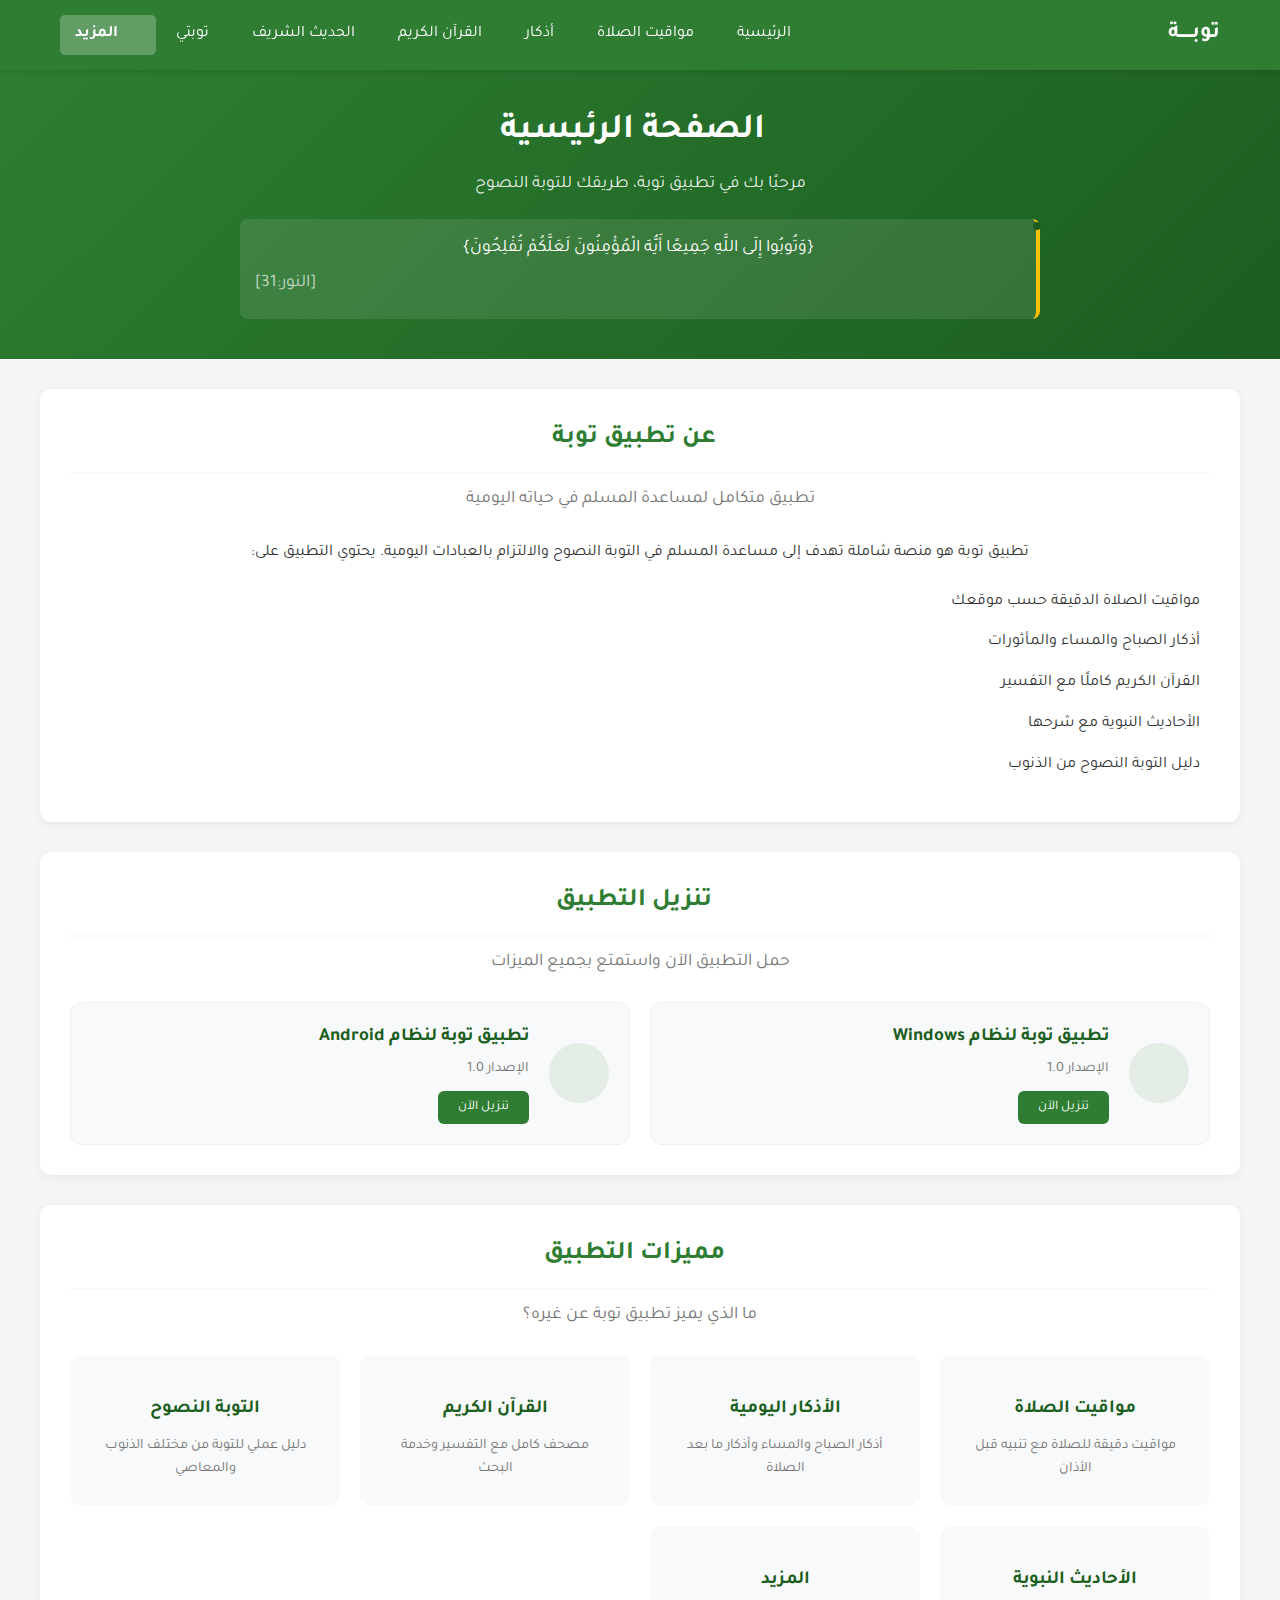
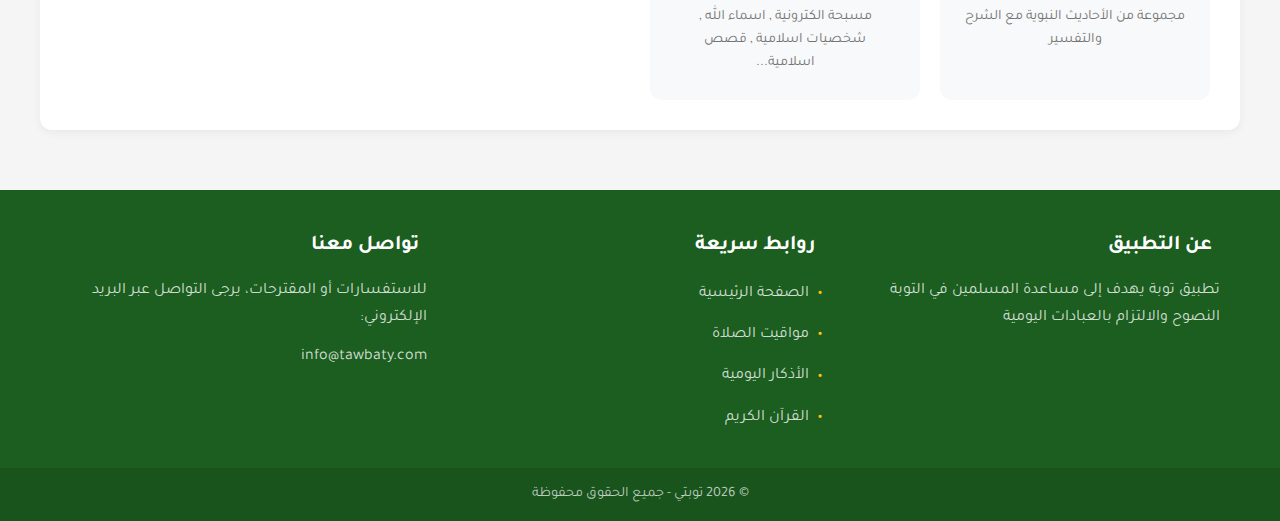
<file: index.html>
<!DOCTYPE html>
<html lang="ar" dir="rtl">
<head>
    <meta charset="UTF-8">
    <meta name="viewport" content="width=device-width, initial-scale=1.0">
    <meta name="description" content="تطبيق توبة - طريقك للتوبة النصوح">
    <meta name="theme-color" content="#2e7d32">
    <title>توبة - الصفحة الرئيسية</title>
    
    <link rel="preconnect" href="https://fonts.googleapis.com">
    <link rel="preconnect" href="https://fonts.gstatic.com" crossorigin>
    <link href="https://fonts.googleapis.com/css2?family=Tajawal:wght@400;500;700&display=swap" rel="stylesheet">
    
    <link rel="stylesheet" href="https://cdnjs.cloudflare.com/ajax/libs/font-awesome/6.0.0-beta3/css/all.min.css" integrity="sha512-Fo3rlrZj/k7ujTnHg4CGR2D7kSs0v4LLanw2qksYuRlEzO+tcaEPQogQ0KaoGN26/zrn20ImR1DfuLWnOo7aBA==" crossorigin="anonymous" referrerpolicy="no-referrer" />
    
    <style>
        body {
            margin: 0;
            font-family: 'Tajawal', sans-serif;
            background-color: #f5f5f5;
            color: #333;
            line-height: 1.6;
        }
        
        .NavBar {
            position: fixed;
            top: 0;
            width: 100%;
            background-color: #2e7d32;
            z-index: 1000;
            box-shadow: 0 2px 5px rgba(0,0,0,0.1);
        }
        
        .main-content {
            margin-top: 80px;
        }
    </style>
    
    <link rel="stylesheet" href="Style/index.css" media="print" onload="this.media='all'">
    
    <script src="Script/index.js" defer></script>
</head>
<body>
    <nav class="NavBar">
        <div class="nav-container">
            <div class="logo">
                <span>توبــــة</span>
            </div>
            <div class="nav-links" id="navLinks">
                <a class="menu__link" href="index.html"><i class="fas fa-home" aria-hidden="true"></i> <span>الرئيسية</span></a>
                <a class="menu__link" href="salah_page.html"><i class="fas fa-clock" aria-hidden="true"></i> <span>مواقيت الصلاة</span></a>
                <a class="menu__link" href="adhkar_page.html"><i class="fas fa-dharmachakra" aria-hidden="true"></i> <span>أذكار</span></a>
                <a class="menu__link" href="quran_page.html"><i class="fas fa-quran" aria-hidden="true"></i> <span>القرآن الكريم</span></a>
                <a class="menu__link" href="hadith_page.html"><i class="fas fa-book-open" aria-hidden="true"></i> <span>الحديث الشريف</span></a>
                <a class="menu__link" href="tawbah_page.html"><i class="fas fa-hands-praying"></i> توبتي</a>

                <div class="dropdown">
                    <a class="menu__link dropdown-btn active" href="#">
                        <i class="fas fa-ellipsis-h" aria-hidden="true"></i> <span>المزيد</span>
                        <i class="fas fa-chevron-down dropdown-icon"></i>
                    </a>
                    <div class="dropdown-content">
                        <a class="menu__link" href="asma_allah.html"><i class="fas fa-book-open"></i> أسماء الله الحسنى</a>
                        <a class="menu__link" href="stories_page.html"><i class="fas fa-book"></i> قصص إسلامية</a>
                        <a class="menu__link" href="islamic_figures.html"><i class="fas fa-users"></i> شخصيات إسلامية</a>
                        <a class="menu__link" href="tasbih.html"><i class="fas fa-praying-hands"></i> مسبحة إلكترونية</a>
                    </div>
                </div>
            </div>
            <button class="hamburger" id="hamburger" aria-label="قائمة" aria-expanded="false">
                <i class="fas fa-bars"></i>
            </button>
        </div>
    </nav>
    
    <div class="main-content">
        <div class="header">
            <div class="header-content">
                <h1><i class="fas fa-home" aria-hidden="true"></i> الصفحة الرئيسية</h1>
                <p class="subtitle">مرحبًا بك في تطبيق توبة، طريقك للتوبة النصوح</p>
                <div class="verse">
                    <p><i class="fas fa-quote-right" aria-hidden="true"></i> {وَتُوبُوا إِلَى اللَّهِ جَمِيعًا أَيُّهَ الْمُؤْمِنُونَ لَعَلَّكُمْ تُفْلِحُونَ}</p>
                    <p class="ref">[النور:31]</p>
                </div>
            </div>
        </div>
        
        <div class="sections-container">
            <div class="section" id="about-section">
                <div class="section-header">
                    <h2 class="section-title"><i class="fas fa-info-circle" aria-hidden="true"></i> عن تطبيق توبة</h2>
                    <p class="section-subtitle">تطبيق متكامل لمساعدة المسلم في حياته اليومية</p>
                </div>
                <div class="about-content">
                    <p>تطبيق توبة هو منصة شاملة تهدف إلى مساعدة المسلم في التوبة النصوح والالتزام بالعبادات اليومية. يحتوي التطبيق على:</p>
                    <ul class="features-list">
                        <li><i class="fas fa-check" aria-hidden="true"></i> مواقيت الصلاة الدقيقة حسب موقعك</li>
                        <li><i class="fas fa-check" aria-hidden="true"></i> أذكار الصباح والمساء والمأثورات</li>
                        <li><i class="fas fa-check" aria-hidden="true"></i> القرآن الكريم كاملًا مع التفسير</li>
                        <li><i class="fas fa-check" aria-hidden="true"></i> الأحاديث النبوية مع شرحها</li>
                        <li><i class="fas fa-check" aria-hidden="true"></i> دليل التوبة النصوح من الذنوب</li>
                    </ul>
                </div>
            </div>
            
            <div class="section" id="download-section">
                <div class="section-header">
                    <h2 class="section-title"><i class="fas fa-download" aria-hidden="true"></i> تنزيل التطبيق</h2>
                    <p class="section-subtitle">حمل التطبيق الآن واستمتع بجميع الميزات</p>
                </div>
                <div class="download-grid">
                    <div class="download-card" data-os="windows">
                        <div class="download-icon">
                            <i class="fab fa-windows" aria-hidden="true"></i>
                        </div>
                        <div class="download-info">
                            <h3>تطبيق توبة لنظام Windows</h3>
                            <p>الإصدار 1.0</p>
                            <button class="download-btn">تنزيل الآن</button>
                        </div>
                    </div>
                    <div class="download-card" data-os="android">
                        <div class="download-icon">
                            <i class="fab fa-android" aria-hidden="true"></i>
                        </div>
                        <div class="download-info">
                            <h3>تطبيق توبة لنظام Android</h3>
                            <p>الإصدار 1.0</p>
                            <button class="download-btn">تنزيل الآن</button>
                        </div>
                    </div>
                </div>
            </div>
            
            <div class="section" id="features-section">
                <div class="section-header">
                    <h2 class="section-title"><i class="fas fa-star" aria-hidden="true"></i> مميزات التطبيق</h2>
                    <p class="section-subtitle">ما الذي يميز تطبيق توبة عن غيره؟</p>
                </div>
                <div class="features-grid">
                    <div class="feature-card">
                        <div class="feature-icon">
                            <i class="fas fa-mosque" aria-hidden="true"></i>
                        </div>
                        <h3>مواقيت الصلاة</h3>
                        <p>مواقيت دقيقة للصلاة مع تنبيه قبل الأذان</p>
                    </div>
                    <div class="feature-card">
                        <div class="feature-icon">
                            <i class="fas fa-dharmachakra" aria-hidden="true"></i>
                        </div>
                        <h3>الأذكار اليومية</h3>
                        <p>أذكار الصباح والمساء وأذكار ما بعد الصلاة</p>
                    </div>
                    <div class="feature-card">
                        <div class="feature-icon">
                            <i class="fas fa-quran" aria-hidden="true"></i>
                        </div>
                        <h3>القرآن الكريم</h3>
                        <p>مصحف كامل مع التفسير وخدمة البحث</p>
                    </div>
                    <div class="feature-card">
                        <div class="feature-icon">
                            <i class="fas fa-hands-praying" aria-hidden="true"></i>
                        </div>
                        <h3>التوبة النصوح</h3>
                        <p>دليل عملي للتوبة من مختلف الذنوب والمعاصي</p>
                    </div>
                    <div class="feature-card">
                        <div class="feature-icon">
                            <i class="fas fa-book-open" aria-hidden="true"></i>
                        </div>
                        <h3>الأحاديث النبوية</h3>
                        <p>مجموعة من الأحاديث النبوية مع الشرح والتفسير</p>
                    </div>
                    <div class="feature-card">
                        <div class="feature-icon">
                            <i class="fas fa-bars" aria-hidden="true"></i>
                        </div>
                        <h3>المزيد</h3>
                        <p>مسبحة الكترونية , اسماء الله , شخصيات اسلامية , قصص اسلامية...</p>
                    </div>
                </div>
            </div>
        </div>
    </div>

    <div id="notification" class="notification"></div>

    <footer class="footer">
        <div class="footer-content">
            <div class="footer-section">
                <h3><i class="fas fa-info-circle" aria-hidden="true"></i> عن التطبيق</h3>
                <p>تطبيق توبة يهدف إلى مساعدة المسلمين في التوبة النصوح والالتزام بالعبادات اليومية</p>
            </div>
            <div class="footer-section">
                <h3><i class="fas fa-link" aria-hidden="true"></i> روابط سريعة</h3>
                <ul>
                    <li><a href="index.html">الصفحة الرئيسية</a></li>
                    <li><a href="salah_page.html">مواقيت الصلاة</a></li>
                    <li><a href="adhkar_page.html">الأذكار اليومية</a></li>
                    <li><a href="quran_page.html">القرآن الكريم</a></li>
                </ul>
            </div>
            <div class="footer-section">
                <h3><i class="fas fa-envelope" aria-hidden="true"></i> تواصل معنا</h3>
                <p>للاستفسارات أو المقترحات، يرجى التواصل عبر البريد الإلكتروني:</p>
                <p>info@tawbaty.com</p>
            </div>
        </div>
        <div class="footer-bottom">
            <p>&copy; <span id="current-year">2025</span> توبتي - جميع الحقوق محفوظة</p>
        </div>
    </footer>
    
    <button class="scroll-top" id="scrollTop" aria-label="العودة إلى الأعلى">
        <i class="fas fa-arrow-up"></i>
    </button>
    
    <script>
        document.getElementById('current-year').textContent = new Date().getFullYear();

        document.addEventListener('DOMContentLoaded', function() {
    
        const dropdownBtns = document.querySelectorAll('.dropdown-btn');
        
        dropdownBtns.forEach(btn => {
            btn.addEventListener('click', function(e) {
                e.preventDefault();
                e.stopPropagation();
                const dropdown = this.closest('.dropdown');
                dropdown.classList.toggle('active');
            });
        });

        document.addEventListener('click', function() {
            document.querySelectorAll('.dropdown').forEach(dropdown => {
                dropdown.classList.remove('active');
            });
        });
});
    </script>
</body>
</html>
</file>
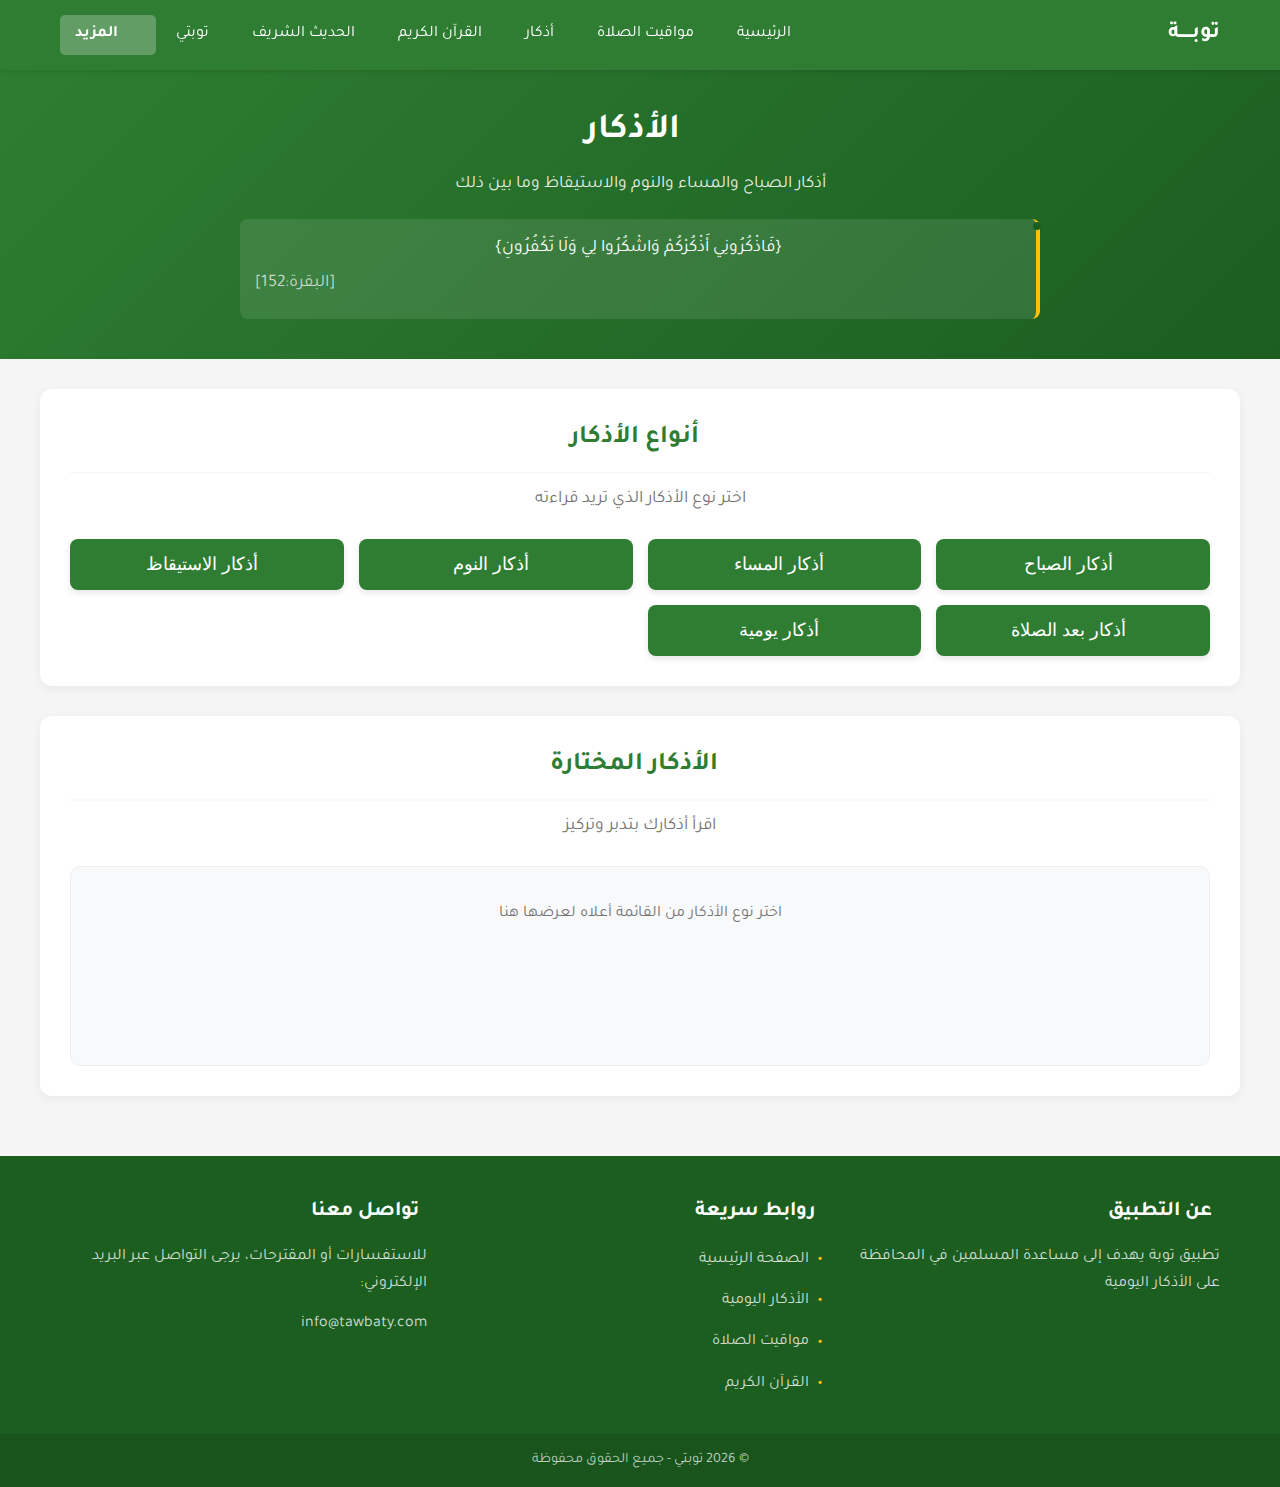
<file: adhkar_page.html>
<!DOCTYPE html>
<html lang="ar" dir="rtl">
<head>
    <meta charset="UTF-8">
    <meta name="viewport" content="width=device-width, initial-scale=1.0">
    <meta name="description" content="أذكار المسلم - تطبيق توبة">
    <meta name="theme-color" content="#2e7d32">
    <title>الأذكار - توبتي</title>
    
    <link rel="preconnect" href="https://fonts.googleapis.com">
    <link rel="preconnect" href="https://fonts.gstatic.com" crossorigin>
    <link href="https://fonts.googleapis.com/css2?family=Tajawal:wght@400;500;700&display=swap" rel="stylesheet">
    
    <link rel="stylesheet" href="https://cdnjs.cloudflare.com/ajax/libs/font-awesome/6.0.0-beta3/css/all.min.css" integrity="sha512-Fo3rlrZj/k7ujTnHg4CGR2D7kSs0v4LLanw2qksYuRlEzO+tcaEPQogQ0KaoGN26/zrn20ImR1DfuLWnOo7aBA==" crossorigin="anonymous" referrerpolicy="no-referrer" />
    
    <style>
        body {
            margin: 0;
            font-family: 'Tajawal', sans-serif;
            background-color: #f5f5f5;
            color: #333;
            line-height: 1.6;
        }
        
        .NavBar {
            position: fixed;
            top: 0;
            width: 100%;
            background-color: #2e7d32;
            z-index: 1000;
            box-shadow: 0 2px 5px rgba(0,0,0,0.1);
        }
        
        .main-content {
            margin-top: 80px;
        }
    </style>
    
    <link rel="stylesheet" href="Style/adhkar.css" media="print" onload="this.media='all'">
    
    <script src="Script/adhkar.js" defer></script>
</head>
<body>
    <nav class="NavBar">
        <div class="nav-container">
            <div class="logo">
                <span>توبــــة</span>
            </div>
            <div class="nav-links" id="navLinks">
                <a class="menu__link" href="index.html"><i class="fas fa-home" aria-hidden="true"></i> <span>الرئيسية</span></a>
                <a class="menu__link" href="salah_page.html"><i class="fas fa-clock" aria-hidden="true"></i> <span>مواقيت الصلاة</span></a>
                <a class="menu__link" href="adhkar_page.html"><i class="fas fa-dharmachakra" aria-hidden="true"></i> <span>أذكار</span></a>
                <a class="menu__link" href="quran_page.html"><i class="fas fa-quran" aria-hidden="true"></i> <span>القرآن الكريم</span></a>
                <a class="menu__link" href="hadith_page.html"><i class="fas fa-book-open" aria-hidden="true"></i> <span>الحديث الشريف</span></a>
                <a class="menu__link" href="tawbah_page.html"><i class="fas fa-hands-praying"></i> توبتي</a>

                <div class="dropdown">
                    <a class="menu__link dropdown-btn active" href="#">
                        <i class="fas fa-ellipsis-h" aria-hidden="true"></i> <span>المزيد</span>
                        <i class="fas fa-chevron-down dropdown-icon"></i>
                    </a>
                    <div class="dropdown-content">
                        <a class="menu__link" href="asma_allah.html"><i class="fas fa-book-open"></i> أسماء الله الحسنى</a>
                        <a class="menu__link" href="stories_page.html"><i class="fas fa-book"></i> قصص إسلامية</a>
                        <a class="menu__link" href="islamic_figures.html"><i class="fas fa-users"></i> شخصيات إسلامية</a>
                        <a class="menu__link" href="tasbih.html"><i class="fas fa-praying-hands"></i> مسبحة إلكترونية</a>
                    </div>
                </div>
            </div>
            <button class="hamburger" id="hamburger" aria-label="قائمة" aria-expanded="false">
                <i class="fas fa-bars"></i>
            </button>
        </div>
    </nav>

    <div class="main-content">
        <div class="header">
            <div class="header-content">
                <h1><i class="fas fa-dharmachakra" aria-hidden="true"></i> الأذكار</h1>
                <p class="subtitle">أذكار الصباح والمساء والنوم والاستيقاظ وما بين ذلك</p>
                <div class="verse">
                    <p><i class="fas fa-quote-right" aria-hidden="true"></i> {فَاذْكُرُونِي أَذْكُرْكُمْ وَاشْكُرُوا لِي وَلَا تَكْفُرُونِ}</p>
                    <p class="ref">[البقرة:152]</p>
                </div>
            </div>
        </div>
        
        <div class="sections-container">
            <div class="section" id="adhkar-types">
                <div class="section-header">
                    <h2 class="section-title"><i class="fas fa-list" aria-hidden="true"></i> أنواع الأذكار</h2>
                    <p class="section-subtitle">اختر نوع الأذكار الذي تريد قراءته</p>
                </div>
                <div class="adhkar-buttons">
                    <button class="adhkar-btn" id="morningBtn">
                        <i class="fas fa-sun" aria-hidden="true"></i> أذكار الصباح
                    </button>
                    <button class="adhkar-btn" id="eveningBtn">
                        <i class="fas fa-moon" aria-hidden="true"></i> أذكار المساء
                    </button>
                    <button class="adhkar-btn" id="sleepBtn">
                        <i class="fas fa-bed" aria-hidden="true"></i> أذكار النوم
                    </button>
                    <button class="adhkar-btn" id="wakeupBtn">
                        <i class="fas fa-bell" aria-hidden="true"></i> أذكار الاستيقاظ
                    </button>
                    <button class="adhkar-btn" id="prayerBtn">
                        <i class="fas fa-mosque" aria-hidden="true"></i> أذكار بعد الصلاة
                    </button>
                    <button class="adhkar-btn" id="dailyBtn">
                        <i class="fas fa-clock" aria-hidden="true"></i> أذكار يومية
                    </button>
                </div>
            </div>
            
            <div class="section" id="adhkar-content-section">
                <div class="section-header">
                    <h2 class="section-title"><i class="fas fa-book-open" aria-hidden="true"></i> الأذكار المختارة</h2>
                    <p class="section-subtitle">اقرأ أذكارك بتدبر وتركيز</p>
                </div>
                <div class="adhkar-content" id="adhkarContent">
                    <div class="welcome-message">
                        <i class="fas fa-hand-point-left" aria-hidden="true"></i>
                        <p>اختر نوع الأذكار من القائمة أعلاه لعرضها هنا</p>
                    </div>
                </div>
            </div>
        </div>
    </div>

    <footer class="footer">
        <div class="footer-content">
            <div class="footer-section">
                <h3><i class="fas fa-info-circle" aria-hidden="true"></i> عن التطبيق</h3>
                <p>تطبيق توبة يهدف إلى مساعدة المسلمين في المحافظة على الأذكار اليومية</p>
            </div>
            <div class="footer-section">
                <h3><i class="fas fa-link" aria-hidden="true"></i> روابط سريعة</h3>
                <ul>
                    <li><a href="index.html">الصفحة الرئيسية</a></li>
                    <li><a href="adhkar_page.html">الأذكار اليومية</a></li>
                    <li><a href="salah_page.html">مواقيت الصلاة</a></li>
                    <li><a href="quran_page.html">القرآن الكريم</a></li>
                </ul>
            </div>
            <div class="footer-section">
                <h3><i class="fas fa-envelope" aria-hidden="true"></i> تواصل معنا</h3>
                <p>للاستفسارات أو المقترحات، يرجى التواصل عبر البريد الإلكتروني:</p>
                <p>info@tawbaty.com</p>
            </div>
        </div>
        <div class="footer-bottom">
            <p>&copy; <span id="current-year">2025</span> توبتي - جميع الحقوق محفوظة</p>
        </div>
    </footer>
    
    <button class="scroll-top" id="scrollTop" aria-label="العودة إلى الأعلى">
        <i class="fas fa-arrow-up"></i>
    </button>
    
    <script>
        document.getElementById('current-year').textContent = new Date().getFullYear();

        const dropdownBtns = document.querySelectorAll('.dropdown-btn');
        
        dropdownBtns.forEach(btn => {
            btn.addEventListener('click', function(e) {
                e.preventDefault();
                e.stopPropagation();
                const dropdown = this.closest('.dropdown');
                dropdown.classList.toggle('active');
            });
        });

        document.addEventListener('click', function() {
            document.querySelectorAll('.dropdown').forEach(dropdown => {
                dropdown.classList.remove('active');
            });
        });
    </script>
</body>
</html>
</file>
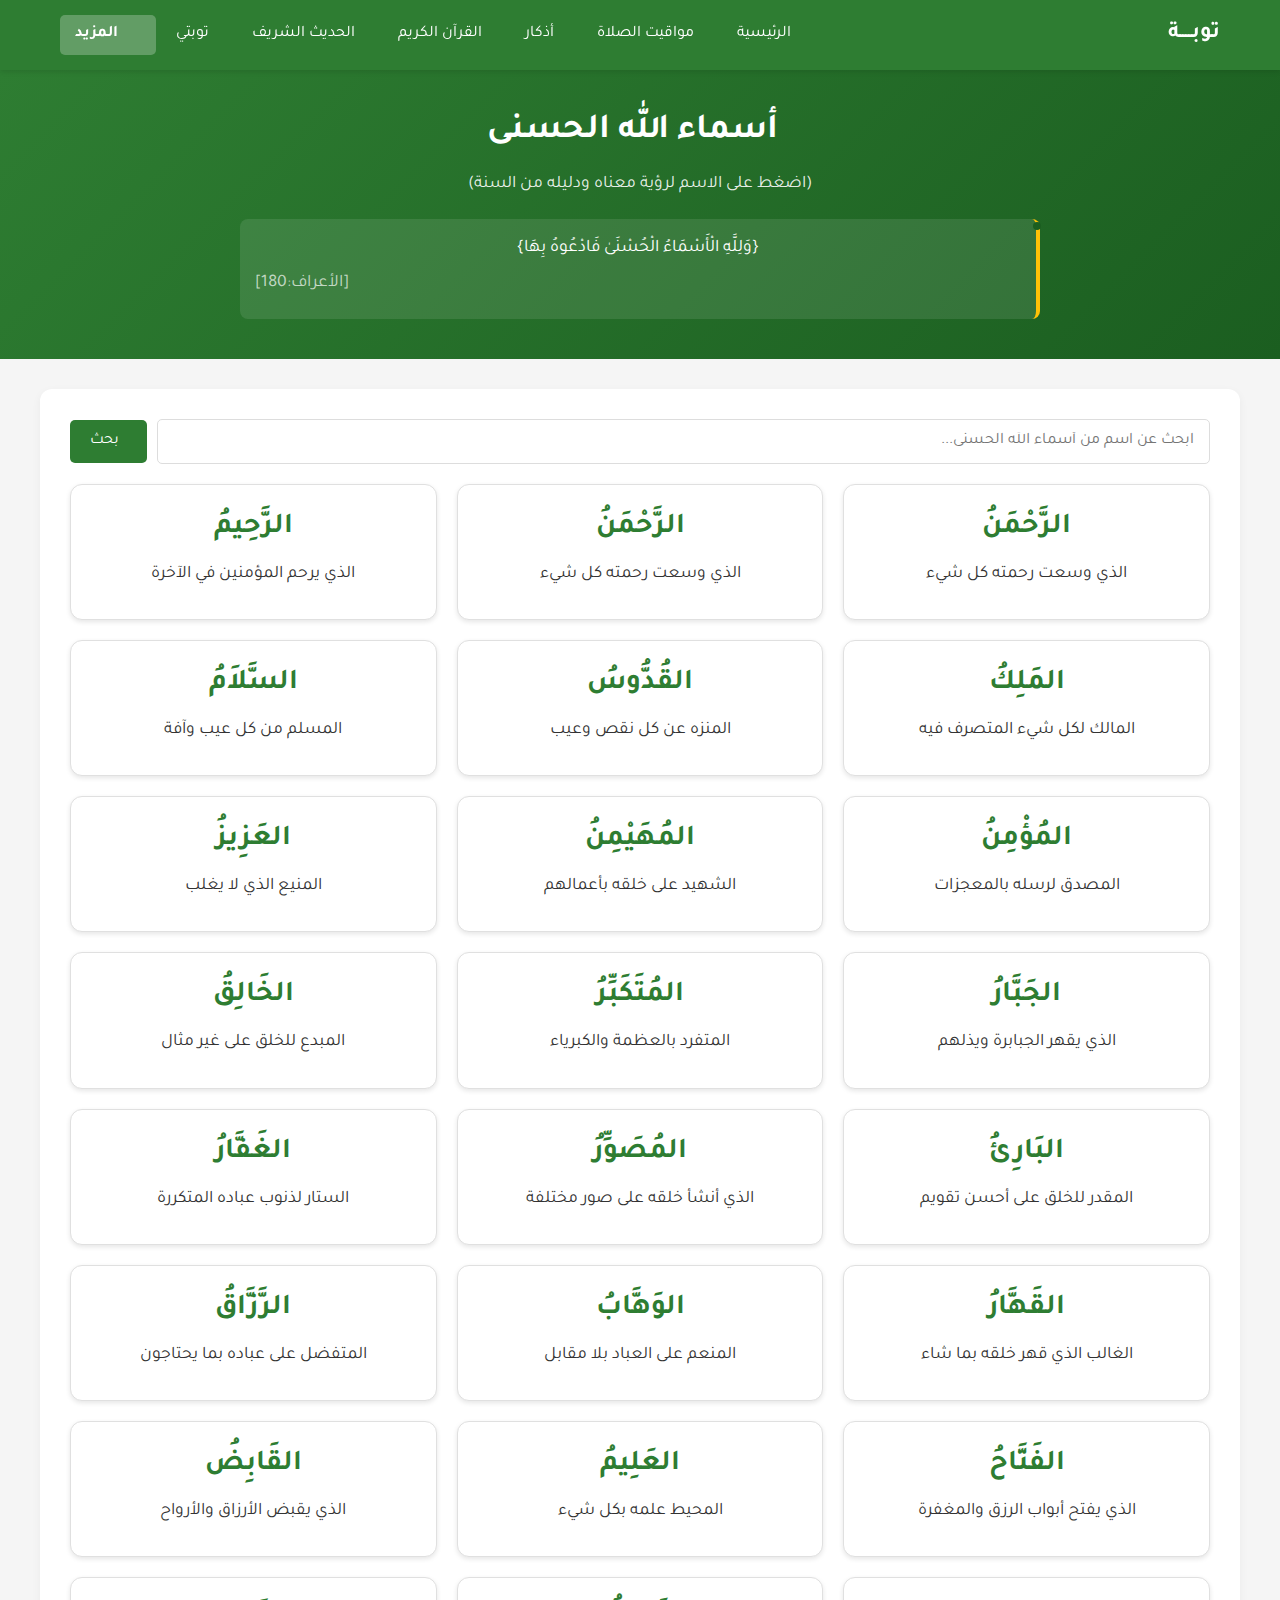
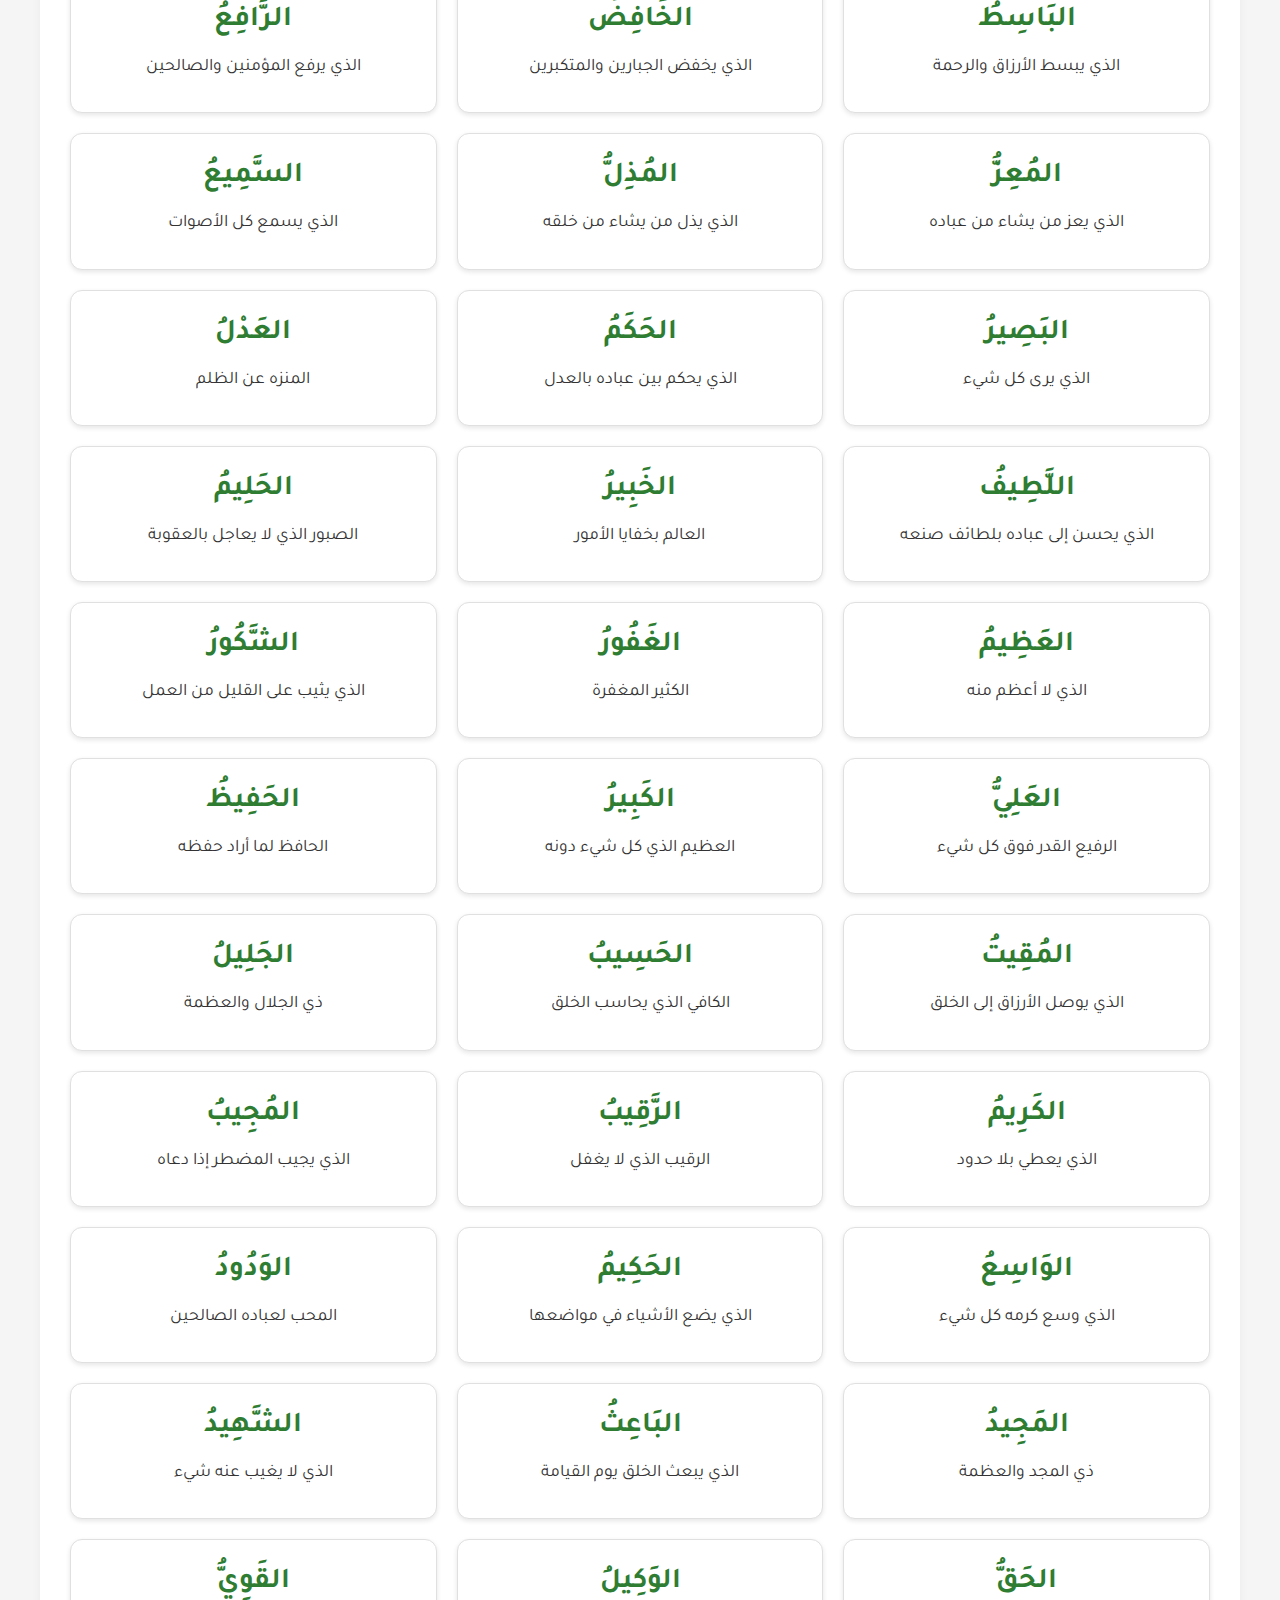
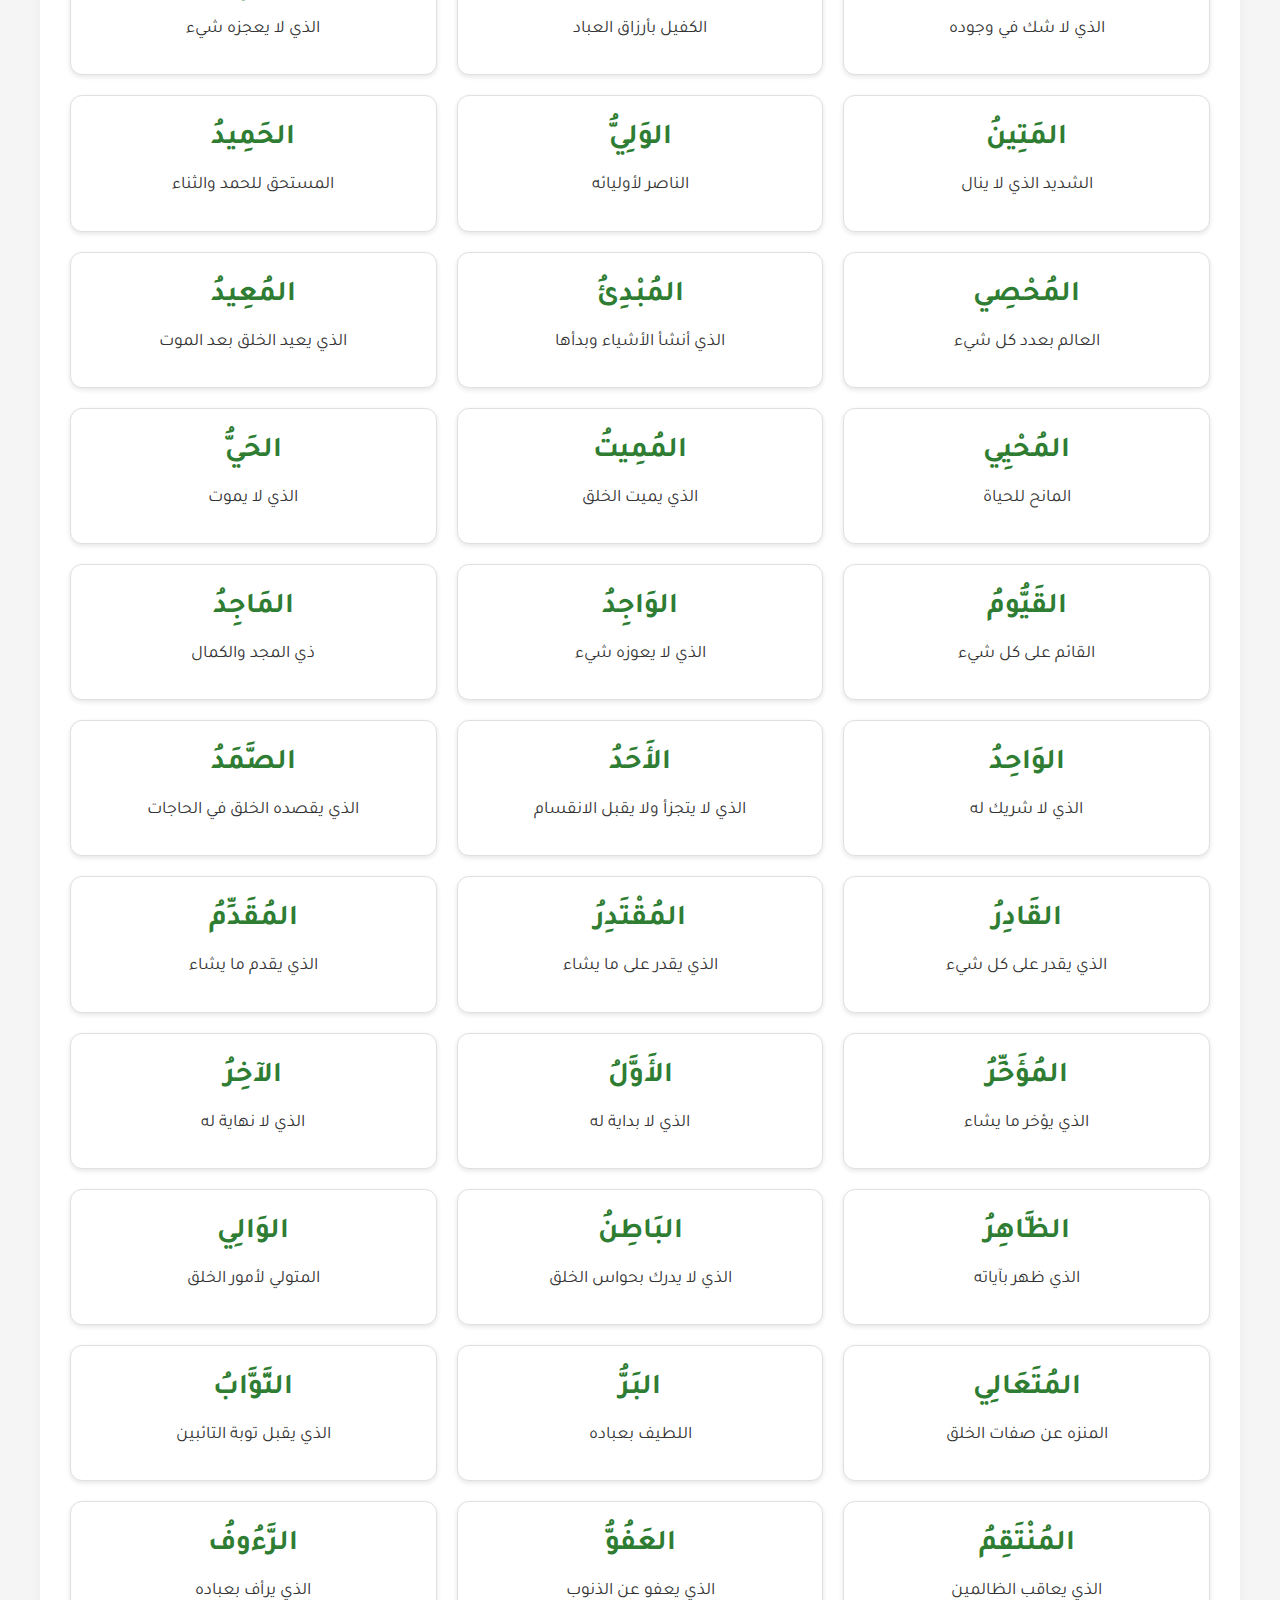
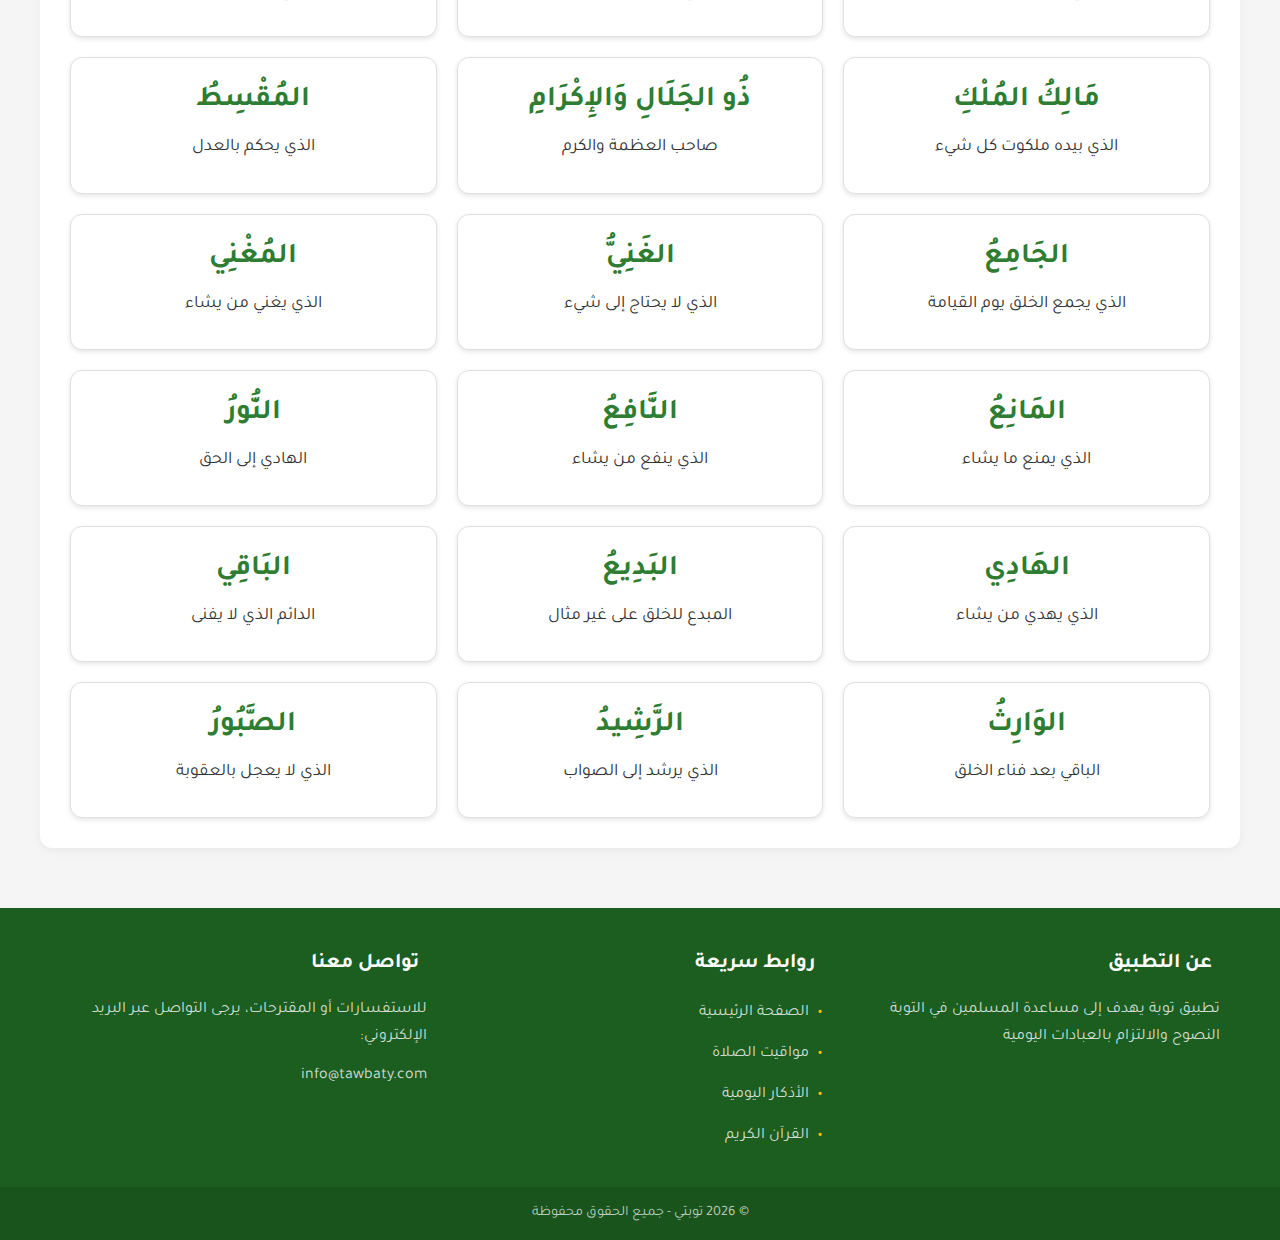
<file: asma_allah.html>
<!DOCTYPE html>
<html lang="ar" dir="rtl">
<head>
    <meta charset="UTF-8">
    <meta name="viewport" content="width=device-width, initial-scale=1.0">
    <meta name="description" content="تطبيق توبة - أسماء الله الحسنى">
    <meta name="theme-color" content="#2e7d32">
    <title>توبة - أسماء الله الحسنى</title>
    
    <link rel="preconnect" href="https://fonts.googleapis.com">
    <link rel="preconnect" href="https://fonts.gstatic.com" crossorigin>
    <link href="https://fonts.googleapis.com/css2?family=Tajawal:wght@400;500;700&display=swap" rel="stylesheet">
    
    <link rel="stylesheet" href="https://cdnjs.cloudflare.com/ajax/libs/font-awesome/6.0.0-beta3/css/all.min.css" integrity="sha512-Fo3rlrZj/k7ujTnHg4CGR2D7kSs0v4LLanw2qksYuRlEzO+tcaEPQogQ0KaoGN26/zrn20ImR1DfuLWnOo7aBA==" crossorigin="anonymous" referrerpolicy="no-referrer" />
    
    <style>
        body {
            margin: 0;
            font-family: 'Tajawal', sans-serif;
            background-color: #f5f5f5;
            color: #333;
            line-height: 1.6;
        }
        
        .NavBar {
            position: fixed;
            top: 0;
            width: 100%;
            background-color: #2e7d32;
            z-index: 1000;
            box-shadow: 0 2px 5px rgba(0,0,0,0.1);
        }
        
        .main-content {
            margin-top: 80px;
        }
    </style>
    
    <link rel="stylesheet" href="Style/asma.css" media="print" onload="this.media='all'">
    
    <script src="Script/asma.js" defer></script>
</head>
<body>
    <nav class="NavBar">
        <div class="nav-container">
            <div class="logo">
                <span>توبــــة</span>
            </div>
            <div class="nav-links" id="navLinks">
                <a class="menu__link" href="index.html"><i class="fas fa-home" aria-hidden="true"></i> <span>الرئيسية</span></a>
                <a class="menu__link" href="salah_page.html"><i class="fas fa-clock" aria-hidden="true"></i> <span>مواقيت الصلاة</span></a>
                <a class="menu__link" href="adhkar_page.html"><i class="fas fa-dharmachakra" aria-hidden="true"></i> <span>أذكار</span></a>
                <a class="menu__link" href="quran_page.html"><i class="fas fa-quran" aria-hidden="true"></i> <span>القرآن الكريم</span></a>
                <a class="menu__link" href="hadith_page.html"><i class="fas fa-book-open" aria-hidden="true"></i> <span>الحديث الشريف</span></a>
                <a class="menu__link" href="tawbah_page.html"><i class="fas fa-hands-praying"></i> توبتي</a>

                <div class="dropdown">
                    <a class="menu__link dropdown-btn active" href="#">
                        <i class="fas fa-ellipsis-h" aria-hidden="true"></i> <span>المزيد</span>
                        <i class="fas fa-chevron-down dropdown-icon"></i>
                    </a>
                    <div class="dropdown-content">
                        <a class="menu__link" href="asma_allah.html"><i class="fas fa-book-open"></i> أسماء الله الحسنى</a>
                        <a class="menu__link" href="stories_page.html"><i class="fas fa-book"></i> قصص إسلامية</a>
                        <a class="menu__link" href="islamic_figures.html"><i class="fas fa-users"></i> شخصيات إسلامية</a>
                        <a class="menu__link" href="tasbih.html"><i class="fas fa-praying-hands"></i> مسبحة إلكترونية</a>
                    </div>
                </div>
            </div>
            <button class="hamburger" id="hamburger" aria-label="قائمة" aria-expanded="false">
                <i class="fas fa-bars"></i>
            </button>
        </div>
    </nav>

    <div class="main-content">
        <div class="header">
            <div class="header-content">
                <h1><i class="fas fa-book-open" aria-hidden="true"></i> أسماء الله الحسنى</h1>
                <p class="subtitle">(اضغط على الاسم لرؤية معناه ودليله من السنة)</p>
                <div class="verse">
                    <p><i class="fas fa-quote-right" aria-hidden="true"></i> {وَلِلَّهِ الْأَسْمَاءُ الْحُسْنَىٰ فَادْعُوهُ بِهَا}</p>
                    <p class="ref">[الأعراف:180]</p>
                </div>
            </div>
        </div>
        
        <div class="asma-container">
            <div class="search-container">
                <input type="text" id="searchInput" placeholder="ابحث عن اسم من أسماء الله الحسنى...">
                <button id="searchBtn"><i class="fas fa-search"></i> بحث</button>
            </div>

            <div id="searchResults" class="search-results"></div>

            <div class="names-grid" id="names-grid">
            </div>
        </div>
    </div>

    <div id="notification" class="notification"></div>

    <footer class="footer">
        <div class="footer-content">
            <div class="footer-section">
                <h3><i class="fas fa-info-circle" aria-hidden="true"></i> عن التطبيق</h3>
                <p>تطبيق توبة يهدف إلى مساعدة المسلمين في التوبة النصوح والالتزام بالعبادات اليومية</p>
            </div>
            <div class="footer-section">
                <h3><i class="fas fa-link" aria-hidden="true"></i> روابط سريعة</h3>
                <ul>
                    <li><a href="index.html">الصفحة الرئيسية</a></li>
                    <li><a href="salah_page.html">مواقيت الصلاة</a></li>
                    <li><a href="adhkar_page.html">الأذكار اليومية</a></li>
                    <li><a href="quran_page.html">القرآن الكريم</a></li>
                </ul>
            </div>
            <div class="footer-section">
                <h3><i class="fas fa-envelope" aria-hidden="true"></i> تواصل معنا</h3>
                <p>للاستفسارات أو المقترحات، يرجى التواصل عبر البريد الإلكتروني:</p>
                <p>info@tawbaty.com</p>
            </div>
        </div>
        <div class="footer-bottom">
            <p>&copy; <span id="current-year">2025</span> توبتي - جميع الحقوق محفوظة</p>
        </div>
    </footer>
    
    <button class="scroll-top" id="scrollTop" aria-label="العودة إلى الأعلى">
        <i class="fas fa-arrow-up"></i>
    </button>
    
    <script>
        document.addEventListener('DOMContentLoaded', function() {
            document.getElementById('current-year').textContent = new Date().getFullYear();
            
            const namesGrid = document.getElementById('names-grid');
            const searchInput = document.getElementById('searchInput');
            const searchBtn = document.getElementById('searchBtn');
            const searchResults = document.getElementById('searchResults');
            const scrollTopBtn = document.getElementById('scrollTop');
            const notification = document.getElementById('notification');            
            const names = [
                {
                    arabic: "الرَّحْمَنُ",
                    meaning: "الذي وسعت رحمته كل شيء",
                    explanation: "هو ذو الرحمة الواسعة التي تشمل جميع الخلق في الدنيا، المؤمن والكافر، البر والفاجر.",
                    reference: "قال ابن القيم: \"الرحمن دال على الصفة القائمة به سبحانه\" (بدائع الفوائد)"
                },
            ];

            function displayNames(namesToShow = names) {
                namesGrid.innerHTML = '';
                
                namesToShow.forEach(name => {
                    const nameCard = document.createElement('div');
                    nameCard.className = 'name-card';
                    
                    nameCard.innerHTML = `
                        <div class="name-arabic">${name.arabic}</div>
                        <div class="name-meaning">${name.meaning}</div>
                        <div class="name-explanation">
                            ${name.explanation}
                            <div class="hadith-ref">${name.reference}</div>
                        </div>
                    `;
                    
                    nameCard.addEventListener('click', function() {
                        this.classList.toggle('active');
                    });
                    
                    namesGrid.appendChild(nameCard);
                });
            }

            function searchNames() {
                const searchTerm = searchInput.value.trim().toLowerCase();
                
                if (searchTerm === '') {
                    searchResults.style.display = 'none';
                    displayNames();
                    return;
                }
                
                const results = names.filter(name => {
                    return name.arabic.includes(searchTerm) || 
                           name.meaning.includes(searchTerm) ||
                           name.explanation.includes(searchTerm);
                });
                
                displaySearchResults(results);
            }
            
            function displaySearchResults(results) {
                if (results.length === 0) {
                    searchResults.innerHTML = '<p class="no-results">لا توجد نتائج مطابقة للبحث</p>';
                    searchResults.style.display = 'block';
                    namesGrid.style.display = 'none';
                } else {
                    displayNames(results);
                    searchResults.style.display = 'none';
                    namesGrid.style.display = 'grid';
                    
                    const nameCards = document.querySelectorAll('.name-card');
                    nameCards.forEach(card => {
                        const textElements = [
                            card.querySelector('.name-arabic'),
                            card.querySelector('.name-meaning'),
                            card.querySelector('.name-explanation')
                        ];
                        
                        textElements.forEach(el => {
                            const text = el.textContent;
                            const highlightedText = text.replace(
                                new RegExp(searchInput.value, 'gi'),
                                match => `<span class="highlight">${match}</span>`
                            );
                            el.innerHTML = highlightedText;
                        });
                    });
                }
            }

            searchBtn.addEventListener('click', searchNames);
            searchInput.addEventListener('keyup', function(e) {
                if (e.key === 'Enter') {
                    searchNames();
                }
            });

            hamburger.addEventListener('click', toggleMenu);
            
            function toggleMenu() {
                navLinks.classList.toggle('active');
                const isExpanded = navLinks.classList.contains('active');
                hamburger.setAttribute('aria-expanded', isExpanded);
            }

            dropdownBtns.forEach(btn => {
                btn.addEventListener('click', function(e) {
                    e.stopPropagation();
                    const dropdown = this.parentElement;
                    dropdown.classList.toggle('active');
                });
            });

            scrollTopBtn.addEventListener('click', scrollToTop);
            window.addEventListener('scroll', toggleScrollTopButton);
            
            function scrollToTop() {
                window.scrollTo({
                    top: 0,
                    behavior: 'smooth'
                });
            }

            function toggleScrollTopButton() {
                if (window.pageYOffset > 300) {
                    scrollTopBtn.classList.add('active');
                } else {
                    scrollTopBtn.classList.remove('active');
                }
            }

            function showToast(message, type = 'success') {
                notification.textContent = message;
                notification.className = 'notification ' + type;
                
                setTimeout(() => {
                    notification.classList.add('fade-out');
                    setTimeout(() => {
                        notification.className = 'notification';
                    }, 500);
                }, 3000);
            }

            displayNames();
        });

        const dropdownBtns = document.querySelectorAll('.dropdown-btn');
        
        dropdownBtns.forEach(btn => {
            btn.addEventListener('click', function(e) {
                e.preventDefault();
                e.stopPropagation();
                const dropdown = this.closest('.dropdown');
                dropdown.classList.toggle('active');
            });
        });

        document.addEventListener('click', function() {
            document.querySelectorAll('.dropdown').forEach(dropdown => {
                dropdown.classList.remove('active');
            });
        });
    </script>
</body>
</html>
</file>
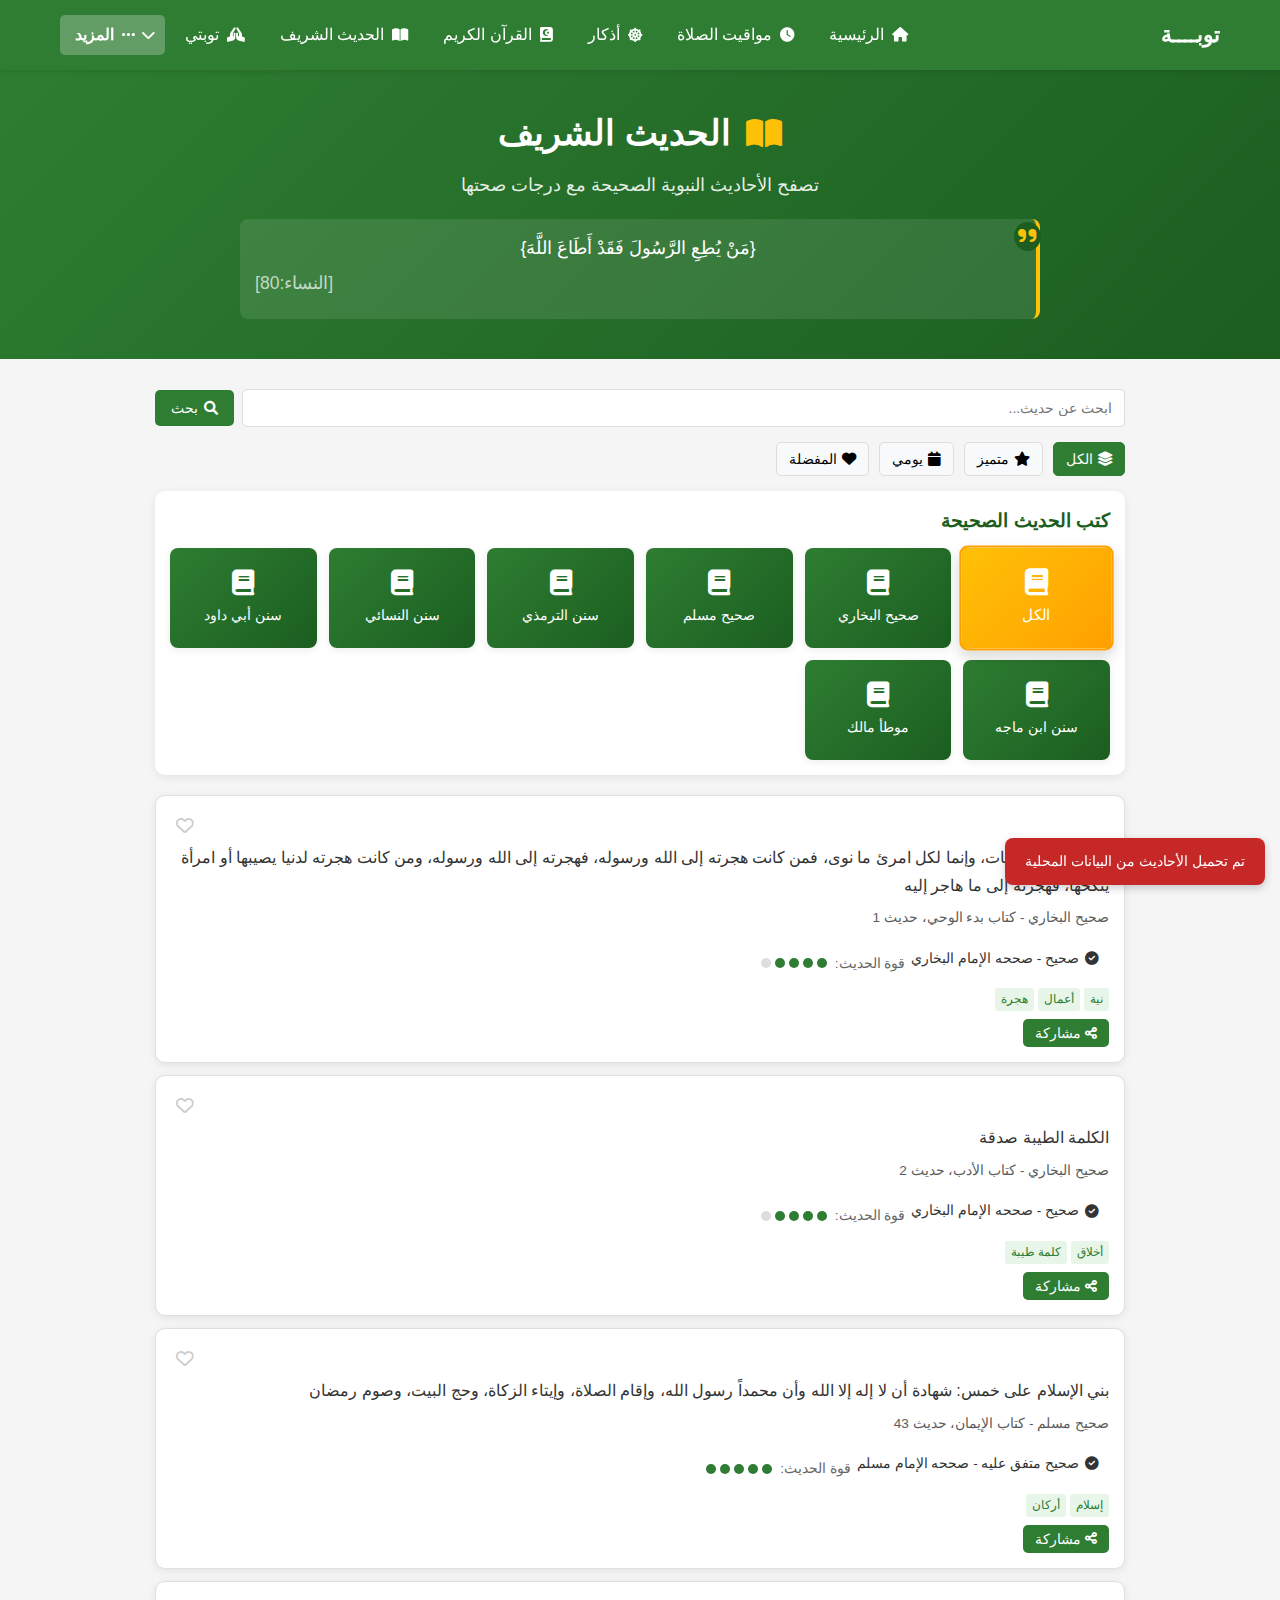
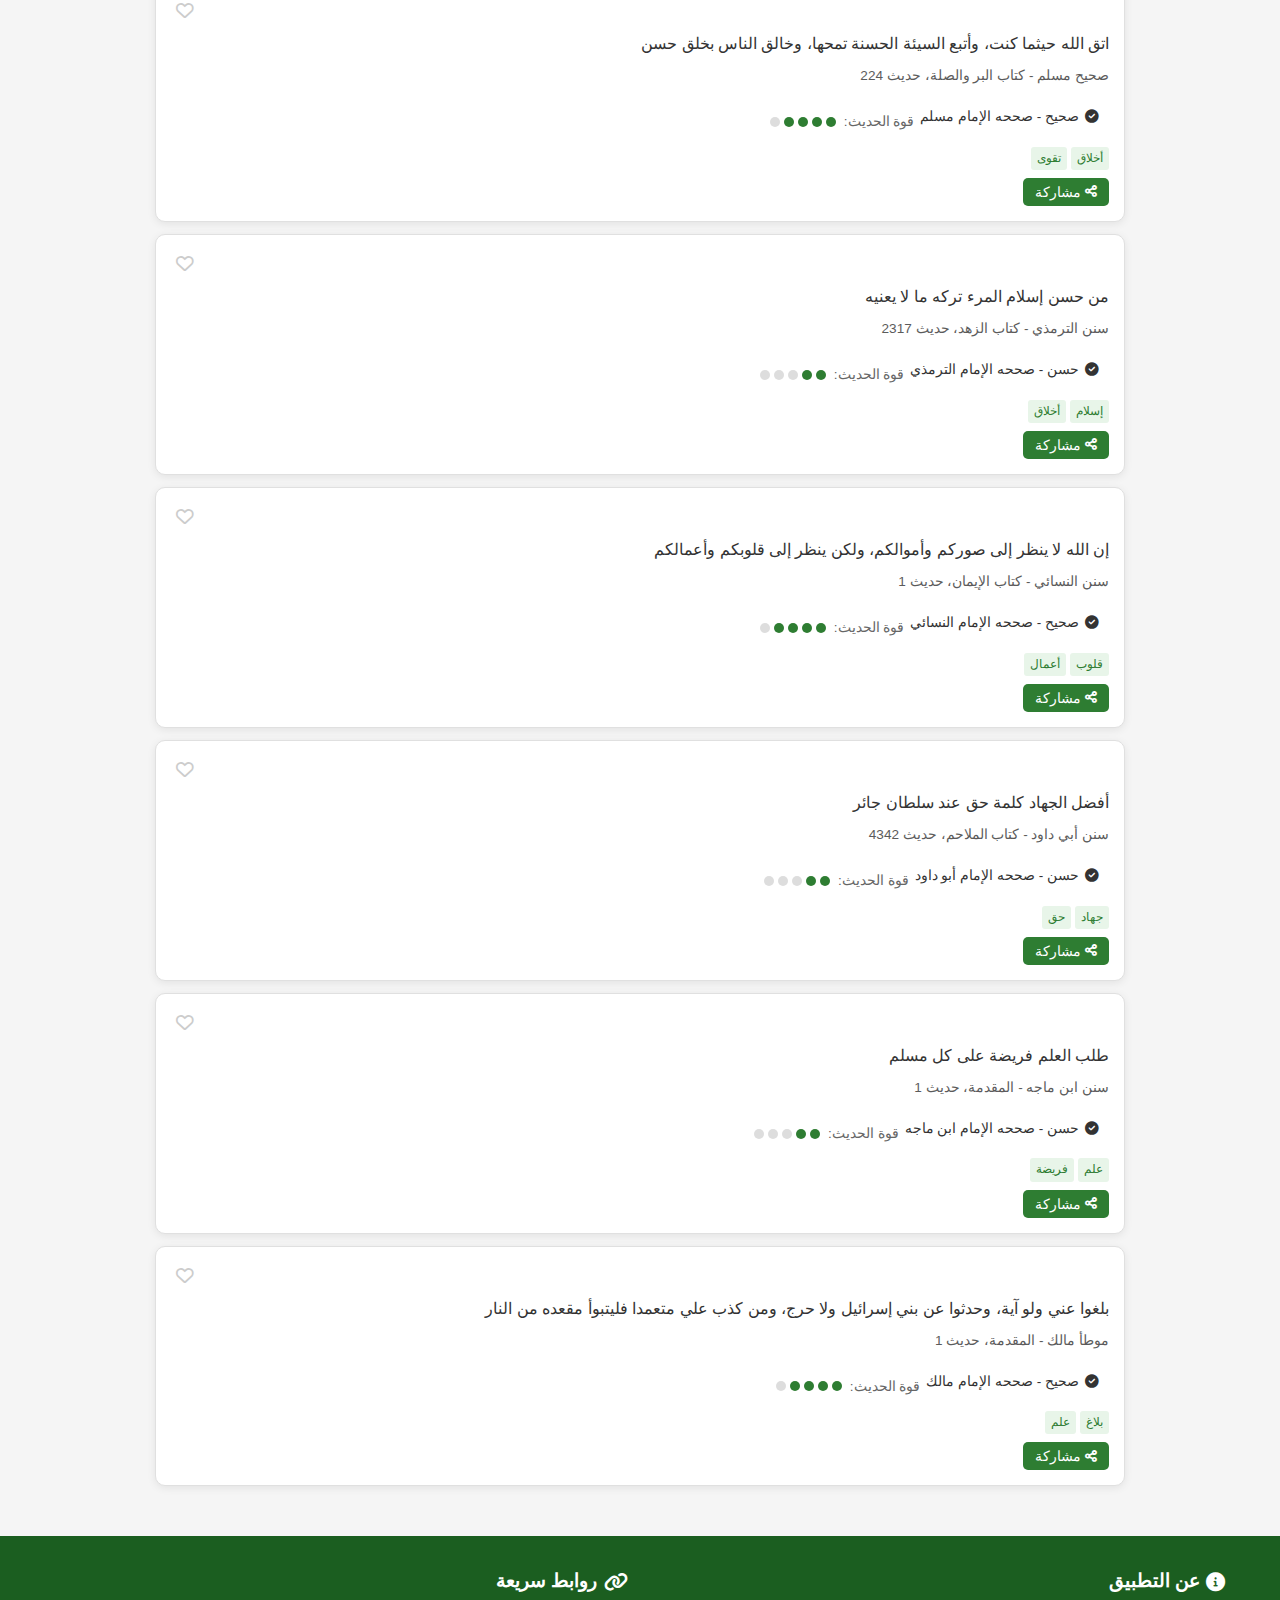
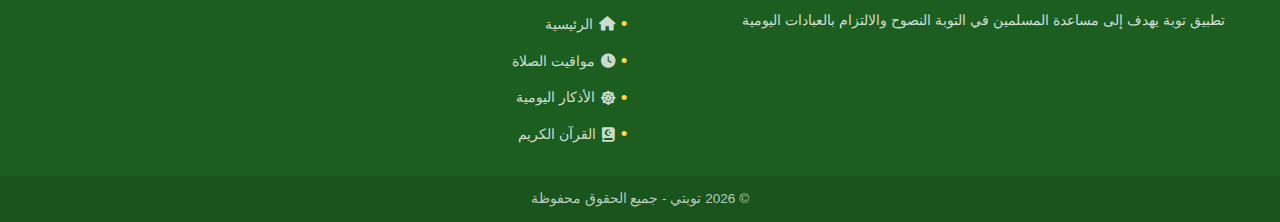
<file: hadith_page.html>
<!DOCTYPE html>
<html lang="ar" dir="rtl">
<head>
    <meta charset="UTF-8">
    <meta name="viewport" content="width=device-width, initial-scale=1.0">
    <meta name="description" content="تطبيق توبة - الحديث الشريف">
    <meta name="theme-color" content="#2e7d32">
    <title>توبة - الحديث الشريف</title>
    
    <link rel="stylesheet" href="https://cdnjs.cloudflare.com/ajax/libs/font-awesome/6.0.0-beta3/css/all.min.css">
    <link rel="stylesheet" href="Style/hadith.css">
    <script src="Script/hadith.js" defer></script>
</head>
<body>
    <nav class="NavBar">
        <div class="nav-container">
            <div class="logo">
                <span>توبــــة</span>
            </div>
            <div class="nav-links" id="navLinks">
                <a class="menu__link" href="index.html"><i class="fas fa-home" aria-hidden="true"></i> <span>الرئيسية</span></a>
                <a class="menu__link" href="salah_page.html"><i class="fas fa-clock" aria-hidden="true"></i> <span>مواقيت الصلاة</span></a>
                <a class="menu__link" href="adhkar_page.html"><i class="fas fa-dharmachakra" aria-hidden="true"></i> <span>أذكار</span></a>
                <a class="menu__link" href="quran_page.html"><i class="fas fa-quran" aria-hidden="true"></i> <span>القرآن الكريم</span></a>
                <a class="menu__link" href="hadith_page.html"><i class="fas fa-book-open" aria-hidden="true"></i> <span>الحديث الشريف</span></a>
                <a class="menu__link" href="tawbah_page.html"><i class="fas fa-hands-praying"></i> توبتي</a>

                <div class="dropdown">
                    <a class="menu__link dropdown-btn active" href="#">
                        <i class="fas fa-ellipsis-h" aria-hidden="true"></i> <span>المزيد</span>
                        <i class="fas fa-chevron-down dropdown-icon"></i>
                    </a>
                    <div class="dropdown-content">
                        <a class="menu__link" href="asma_allah.html"><i class="fas fa-book-open"></i> أسماء الله الحسنى</a>
                        <a class="menu__link" href="stories_page.html"><i class="fas fa-book"></i> قصص إسلامية</a>
                        <a class="menu__link" href="islamic_figures.html"><i class="fas fa-users"></i> شخصيات إسلامية</a>
                        <a class="menu__link" href="tasbih.html"><i class="fas fa-praying-hands"></i> مسبحة إلكترونية</a>
                    </div>
                </div>
            </div>
            <button class="hamburger" id="hamburger" aria-label="قائمة" aria-expanded="false">
                <i class="fas fa-bars"></i>
            </button>
        </div>
    </nav>

    <div class="main-content">
        <div class="header">
            <div class="header-content">
                <h1><i class="fas fa-book-open"></i> الحديث الشريف</h1>
                <p class="subtitle">تصفح الأحاديث النبوية الصحيحة مع درجات صحتها</p>
                <div class="verse">
                    <p><i class="fas fa-quote-right"></i> {مَنْ يُطِعِ الرَّسُولَ فَقَدْ أَطَاعَ اللَّهَ}</p>
                    <p class="ref">[النساء:80]</p>
                </div>
            </div>
        </div>
        
        <div class="hadith-container">
            <div class="current-book-indicator" id="currentBookIndicator">
                <i class="fas fa-book"></i>
                <span id="currentBookName">جميع الكتب</span>
            </div>
            
            <div class="search-container">
                <input type="text" id="searchInput" placeholder="ابحث عن حديث...">
                <button id="searchBtn"><i class="fas fa-search"></i> بحث</button>
            </div>

            <div class="filter-container">
                <button class="filter-btn active" data-filter="all">
                    <i class="fas fa-layer-group"></i> الكل
                </button>
                <button class="filter-btn" data-filter="featured">
                    <i class="fas fa-star"></i> متميز
                </button>
                <button class="filter-btn" data-filter="daily">
                    <i class="fas fa-calendar"></i> يومي
                </button>
                <button class="filter-btn" id="favoritesBtn">
                    <i class="fas fa-heart"></i> المفضلة
                </button>
            </div>

            <div class="books-container">
                <h3>كتب الحديث الصحيحة</h3>
                <div class="books-grid" id="booksGrid">
                    <!-- سيتم ملؤها ديناميكياً -->
                </div>
            </div>

            <div id="searchResults" class="search-results"></div>

            <div class="favorites-section" id="favoritesSection">
                <h2 class="section-title"><i class="fas fa-heart"></i> أحاديثي المفضلة</h2>
                <div id="favoritesContent"></div>
            </div>

            <div id="hadithContent">
                <div class="loader">
                    <i class="fas fa-spinner fa-spin"></i> جاري تحميل الأحاديث...
                </div>
            </div>

            <div class="pagination" id="pagination">
                <!-- سيتم ملؤها ديناميكياً -->
            </div>
        </div>
    </div>

    <div id="notification" class="notification"></div>

    <footer class="footer">
        <div class="footer-content">
            <div class="footer-section">
                <h3><i class="fas fa-info-circle"></i> عن التطبيق</h3>
                <p>تطبيق توبة يهدف إلى مساعدة المسلمين في التوبة النصوح والالتزام بالعبادات اليومية</p>
            </div>
            <div class="footer-section">
                <h3><i class="fas fa-link"></i> روابط سريعة</h3>
                <ul>
                    <li><a href="index.html"><i class="fas fa-home"></i> الرئيسية</a></li>
                    <li><a href="salah_page.html"><i class="fas fa-clock"></i> مواقيت الصلاة</a></li>
                    <li><a href="adhkar_page.html"><i class="fas fa-dharmachakra"></i> الأذكار اليومية</a></li>
                    <li><a href="quran_page.html"><i class="fas fa-quran"></i> القرآن الكريم</a></li>
                </ul>
            </div>
        </div>
        <div class="footer-bottom">
            <p>&copy; <span id="current-year">2025</span> توبتي - جميع الحقوق محفوظة</p>
        </div>
    </footer>
    
    <button class="scroll-top" id="scrollTop" aria-label="العودة إلى الأعلى">
        <i class="fas fa-arrow-up"></i>
    </button>

</body>
</html>
</file>
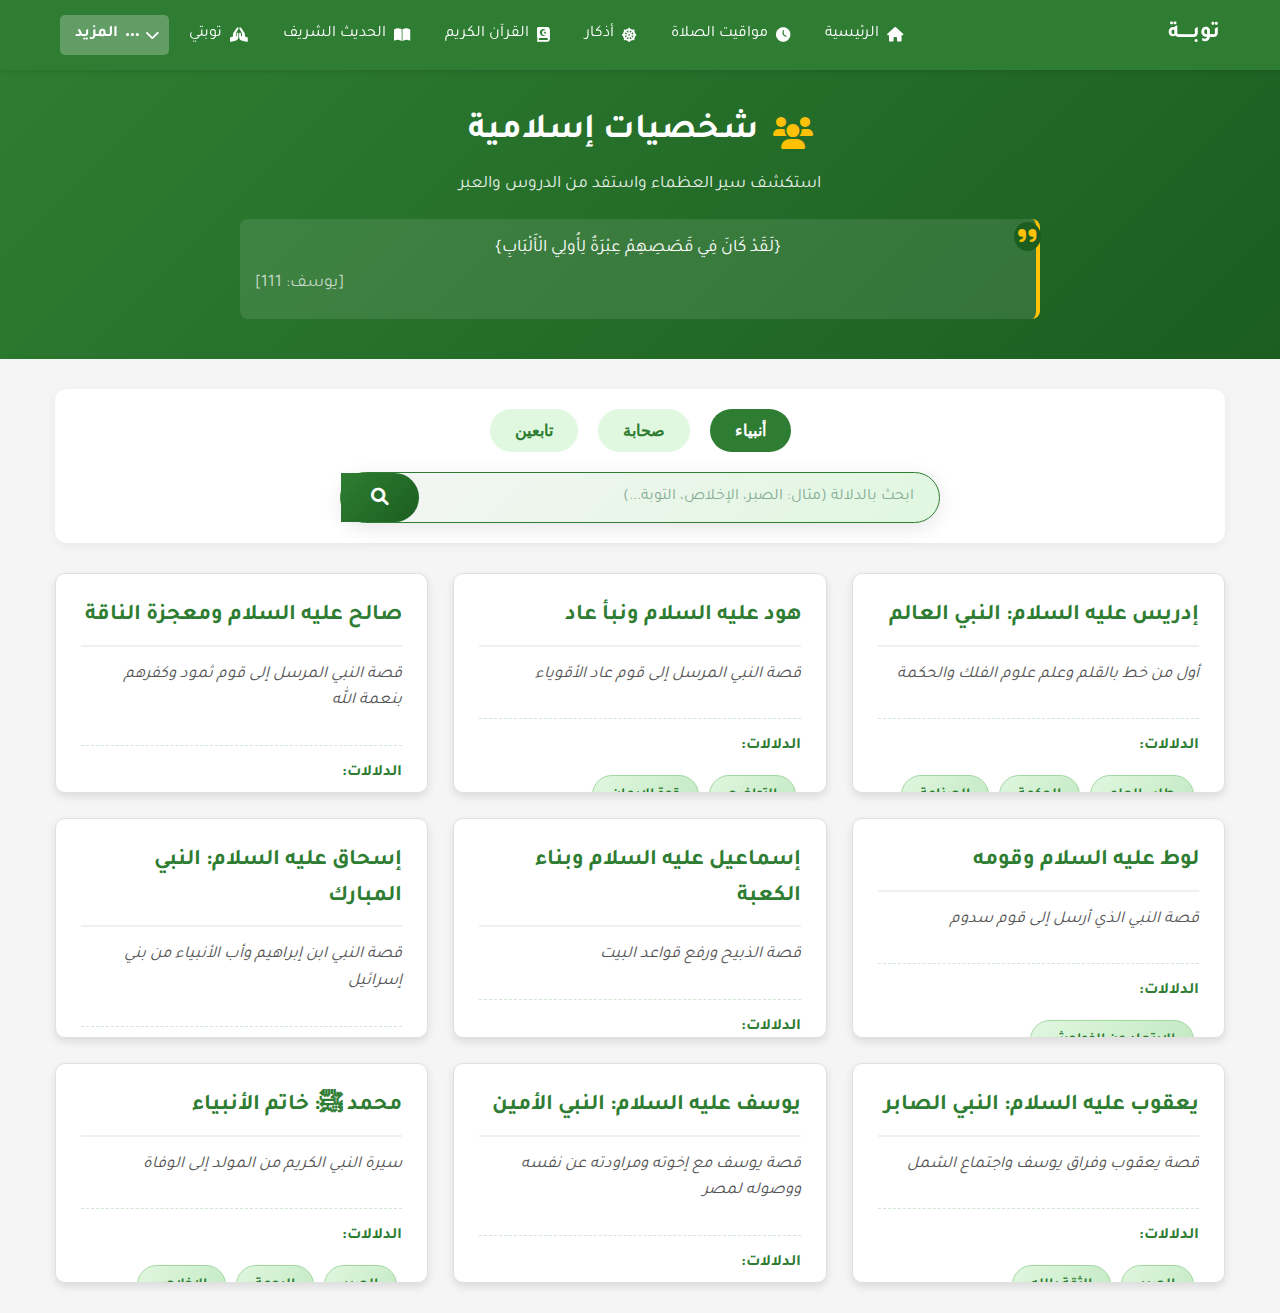
<file: islamic_figures.html>
<!DOCTYPE html>
<html lang="ar" dir="rtl">
<head>
    <meta charset="UTF-8">
    <meta name="viewport" content="width=device-width, initial-scale=1.0">
    <meta name="description" content="شخصيات إسلامية - طريق التوبة">
    <meta name="theme-color" content="#1f7d53">
    <title>شخصيات إسلامية - طريق التوبة</title>
    
    <link rel="preconnect" href="https://fonts.googleapis.com">
    <link rel="preconnect" href="https://fonts.gstatic.com" crossorigin>
    <link href="https://fonts.googleapis.com/css2?family=Tajawal:wght@400;500;700&display=swap" rel="stylesheet">
    
    <link rel="stylesheet" href="https://cdnjs.cloudflare.com/ajax/libs/font-awesome/6.0.0-beta3/css/all.min.css">
    
    <style>
        body {
            margin: 0;
            font-family: 'Tajawal', sans-serif;
            background-color: #f5f5f5;
            color: #333;
            line-height: 1.6;
        }
        
        .NavBar {
            position: fixed;
            top: 0;
            width: 100%;
            background-color: #1f7d53;
            z-index: 1000;
            box-shadow: 0 2px 5px rgba(0,0,0,0.1);
        }
        
        .main-content {
            margin-top: 80px;
            padding-bottom: 30px;
        }
    </style>
    
    <link rel="stylesheet" href="Style/islamic_figures.css" media="print" onload="this.media='all'">
    
    <script src="Script/islamic_figures.js" defer></script>
</head>
<body>
    <nav class="NavBar">
        <div class="nav-container">
            <div class="logo">
                <span>توبــــة</span>
            </div>
            <div class="nav-links" id="navLinks">
                <a class="menu__link" href="index.html"><i class="fas fa-home" aria-hidden="true"></i> <span>الرئيسية</span></a>
                <a class="menu__link" href="salah_page.html"><i class="fas fa-clock" aria-hidden="true"></i> <span>مواقيت الصلاة</span></a>
                <a class="menu__link" href="adhkar_page.html"><i class="fas fa-dharmachakra" aria-hidden="true"></i> <span>أذكار</span></a>
                <a class="menu__link" href="quran_page.html"><i class="fas fa-quran" aria-hidden="true"></i> <span>القرآن الكريم</span></a>
                <a class="menu__link" href="hadith_page.html"><i class="fas fa-book-open" aria-hidden="true"></i> <span>الحديث الشريف</span></a>
                <a class="menu__link" href="tawbah_page.html"><i class="fas fa-hands-praying"></i> توبتي</a>

                <div class="dropdown">
                    <a class="menu__link dropdown-btn active" href="#">
                        <i class="fas fa-ellipsis-h" aria-hidden="true"></i> <span>المزيد</span>
                        <i class="fas fa-chevron-down dropdown-icon"></i>
                    </a>
                    <div class="dropdown-content">
                        <a class="menu__link" href="asma_allah.html"><i class="fas fa-book-open"></i> أسماء الله الحسنى</a>
                        <a class="menu__link" href="stories_page.html"><i class="fas fa-book"></i> قصص إسلامية</a>
                        <a class="menu__link" href="islamic_figures.html"><i class="fas fa-users"></i> شخصيات إسلامية</a>
                        <a class="menu__link" href="tasbih.html"><i class="fas fa-praying-hands"></i> مسبحة إلكترونية</a>
                    </div>
                </div>
            </div>
            <button class="hamburger" id="hamburger" aria-label="قائمة" aria-expanded="false">
                <i class="fas fa-bars"></i>
            </button>
        </div>
    </nav>

    <div class="main-content">
        <div class="header">
            <div class="header-content">
                <h1><i class="fas fa-users"></i> شخصيات إسلامية</h1>
                <p class="subtitle">استكشف سير العظماء واستفد من الدروس والعبر</p>
                <div class="verse">
                    <p><i class="fas fa-quote-right"></i> {لَقَدْ كَانَ فِي قَصَصِهِمْ عِبْرَةٌ لِأُولِي الْأَلْبَابِ}</p>
                    <p class="ref">[يوسف: 111]</p>
                </div>
            </div>
        </div>
        
        <div class="stories-container">
            <div class="tabs-container">
                <div class="tabs">
                    <button class="tab-btn active" data-tab="prophets">أنبياء</button>
                    <button class="tab-btn" data-tab="companions">صحابة</button>
                    <button class="tab-btn" data-tab="followers">تابعين</button>
                </div>
                
                <div class="search-container">
                    <input type="text" id="search-input" placeholder="ابحث بالدلالة (مثال: الصبر، الإخلاص، التوبة...)" aria-label="بحث عن شخصيات">
                    <button id="search-btn" aria-label="بحث"><i class="fas fa-search"></i></button>
                </div>
            </div>
            
            <div class="stories-grid" id="stories-grid">
            </div>
        </div>
    </div>

    <button class="scroll-top" id="scrollTop" aria-label="العودة إلى الأعلى">
        <i class="fas fa-arrow-up"></i>
    </button>
    
    <script>
        window.addEventListener('scroll', function() {
            const scrollTop = document.getElementById('scrollTop');
            if (window.pageYOffset > 300) {
                scrollTop.classList.add('show');
            } else {
                scrollTop.classList.remove('show');
            }
        });
        
        document.getElementById('scrollTop').addEventListener('click', function() {
            window.scrollTo({
                top: 0,
                behavior: 'smooth'
            });
        });

        document.addEventListener('DOMContentLoaded', function() {
            const hamburger = document.getElementById('hamburger');
            const navLinks = document.getElementById('navLinks');
            
            hamburger.addEventListener('click', function() {
                navLinks.classList.toggle('active');
                const isExpanded = navLinks.classList.contains('active');
                hamburger.setAttribute('aria-expanded', isExpanded);
            });
        });


        const dropdownBtns = document.querySelectorAll('.dropdown-btn');
        
        dropdownBtns.forEach(btn => {
            btn.addEventListener('click', function(e) {
                e.preventDefault();
                e.stopPropagation();
                const dropdown = this.closest('.dropdown');
                dropdown.classList.toggle('active');
            });
        });

        document.addEventListener('click', function() {
            document.querySelectorAll('.dropdown').forEach(dropdown => {
                dropdown.classList.remove('active');
            });
        });
    </script>
</body>
</html>
</file>
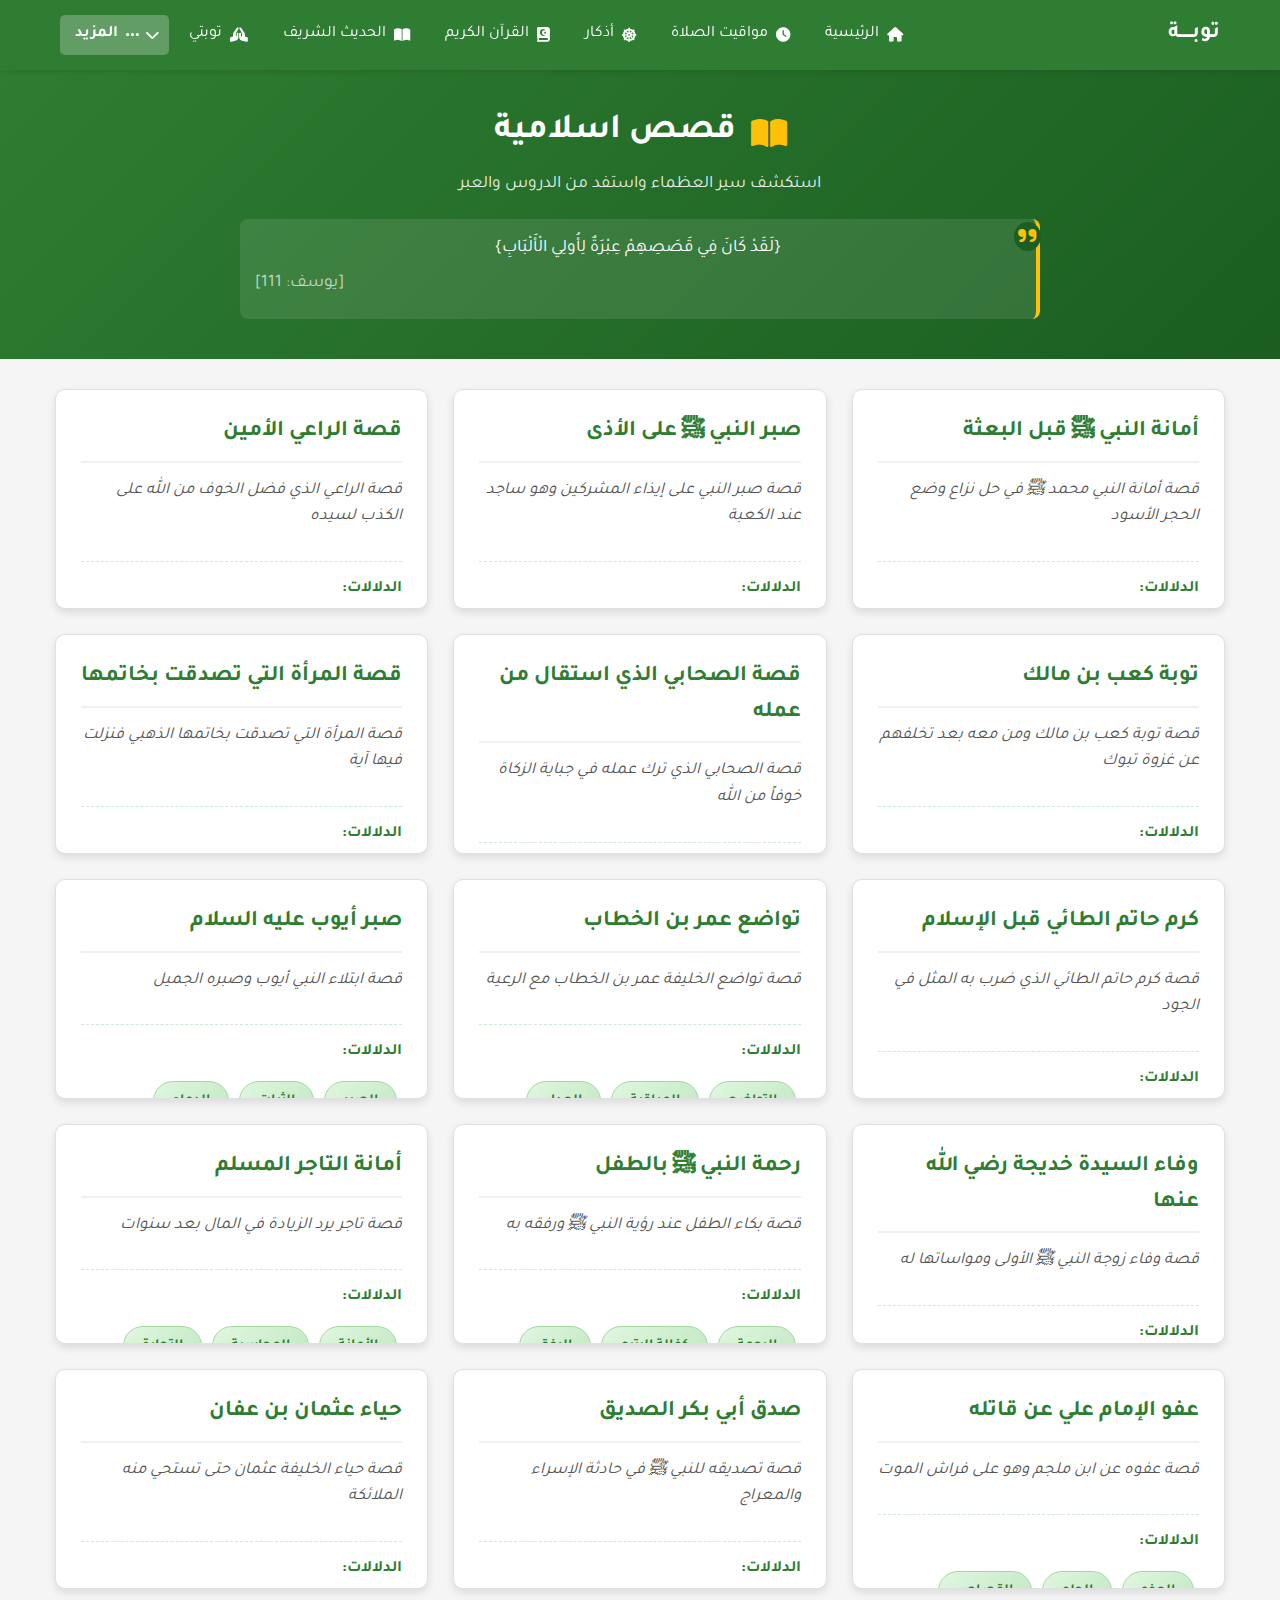
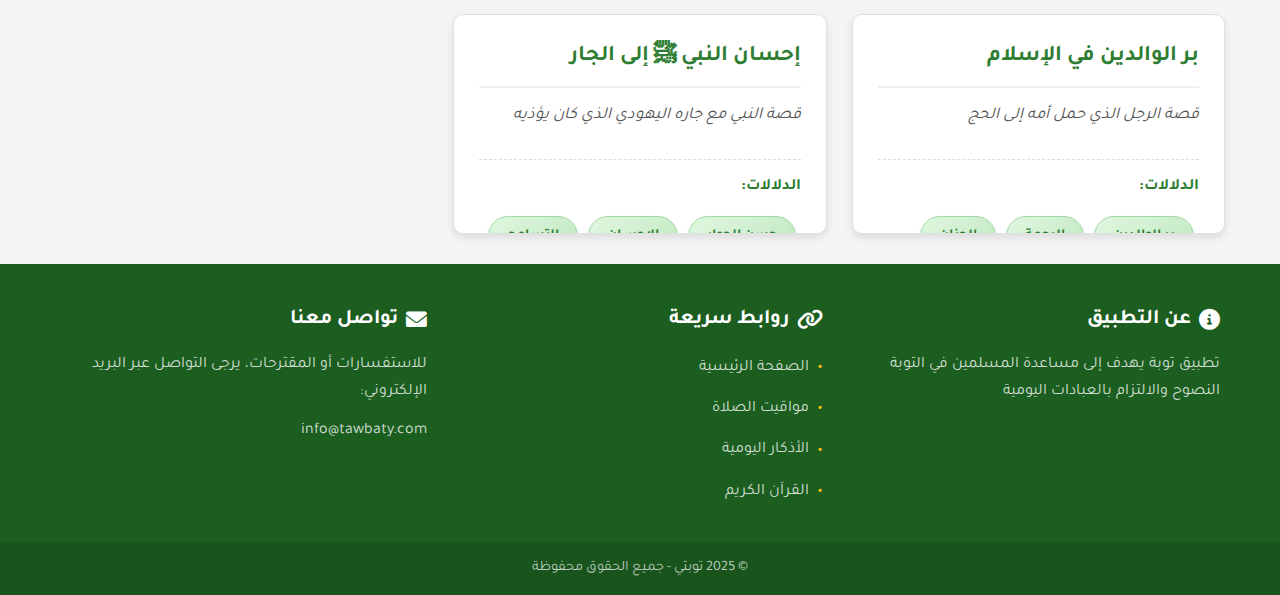
<file: stories_page.html>
<!DOCTYPE html>
<html lang="ar" dir="rtl">
<head>
    <meta charset="UTF-8">
    <meta name="viewport" content="width=device-width, initial-scale=1.0">
    <meta name="description" content="قصص الأنبياء والصحابة والتابعين - طريق التوبة">
    <meta name="theme-color" content="#1f7d53">
    <title>قصص الأنبياء والصحابة والتابعين - طريق التوبة</title>
    
    <link rel="preconnect" href="https://fonts.googleapis.com">
    <link rel="preconnect" href="https://fonts.gstatic.com" crossorigin>
    <link href="https://fonts.googleapis.com/css2?family=Tajawal:wght@400;500;700&display=swap" rel="stylesheet">
    
    <link rel="stylesheet" href="https://cdnjs.cloudflare.com/ajax/libs/font-awesome/6.0.0-beta3/css/all.min.css">
    
    <style>
        body {
            margin: 0;
            font-family: 'Tajawal', sans-serif;
            background-color: #f5f5f5;
            color: #333;
            line-height: 1.6;
        }
        
        .NavBar {
            position: fixed;
            top: 0;
            width: 100%;
            background-color: #1f7d53;
            z-index: 1000;
            box-shadow: 0 2px 5px rgba(0,0,0,0.1);
        }
        
        .main-content {
            margin-top: 80px;
            padding-bottom: 30px;
        }
    </style>
    
    <link rel="stylesheet" href="Style/stories.css" media="print" onload="this.media='all'">
    
    <script src="Script/stories.js" defer></script>
</head>
<body>
    <nav class="NavBar">
        <div class="nav-container">
            <div class="logo">
                <span>توبــــة</span>
            </div>
            <div class="nav-links" id="navLinks">
                <a class="menu__link" href="index.html"><i class="fas fa-home" aria-hidden="true"></i> <span>الرئيسية</span></a>
                <a class="menu__link" href="salah_page.html"><i class="fas fa-clock" aria-hidden="true"></i> <span>مواقيت الصلاة</span></a>
                <a class="menu__link" href="adhkar_page.html"><i class="fas fa-dharmachakra" aria-hidden="true"></i> <span>أذكار</span></a>
                <a class="menu__link" href="quran_page.html"><i class="fas fa-quran" aria-hidden="true"></i> <span>القرآن الكريم</span></a>
                <a class="menu__link" href="hadith_page.html"><i class="fas fa-book-open" aria-hidden="true"></i> <span>الحديث الشريف</span></a>
                <a class="menu__link" href="tawbah_page.html"><i class="fas fa-hands-praying"></i> توبتي</a>

                <div class="dropdown">
                    <a class="menu__link dropdown-btn active" href="#">
                        <i class="fas fa-ellipsis-h" aria-hidden="true"></i> <span>المزيد</span>
                        <i class="fas fa-chevron-down dropdown-icon"></i>
                    </a>
                    <div class="dropdown-content">
                        <a class="menu__link" href="asma_allah.html"><i class="fas fa-book-open"></i> أسماء الله الحسنى</a>
                        <a class="menu__link" href="stories_page.html"><i class="fas fa-book"></i> قصص إسلامية</a>
                        <a class="menu__link" href="islamic_figures.html"><i class="fas fa-users"></i> شخصيات إسلامية</a>
                        <a class="menu__link" href="tasbih.html"><i class="fas fa-praying-hands"></i> مسبحة إلكترونية</a>
                    </div>
                </div>
            </div>
            <button class="hamburger" id="hamburger" aria-label="قائمة" aria-expanded="false">
                <i class="fas fa-bars"></i>
            </button>
        </div>
    </nav>

    <div class="main-content">
    <div class="header">
        <div class="header-content">
            <h1><i class="fas fa-book-open"></i> قصص اسلامية</h1>
            <p class="subtitle">استكشف سير العظماء واستفد من الدروس والعبر</p>
            <div class="verse">
                <p><i class="fas fa-quote-right"></i> {لَقَدْ كَانَ فِي قَصَصِهِمْ عِبْرَةٌ لِأُولِي الْأَلْبَابِ}</p>
                <p class="ref">[يوسف: 111]</p>
            </div>
        </div>
    </div>
    
    <div class="stories-container">
        <div class="stories-grid" id="stories-grid">
        </div>
    </div>
</div>

    <button class="scroll-top" id="scrollTop" aria-label="العودة إلى الأعلى">
        <i class="fas fa-arrow-up"></i>
    </button>
    
    <footer class="footer">
        <div class="footer-content">
            <div class="footer-section">
                <h3><i class="fas fa-info-circle" aria-hidden="true"></i> عن التطبيق</h3>
                <p>تطبيق توبة يهدف إلى مساعدة المسلمين في التوبة النصوح والالتزام بالعبادات اليومية</p>
            </div>
            <div class="footer-section">
                <h3><i class="fas fa-link" aria-hidden="true"></i> روابط سريعة</h3>
                <ul>
                    <li><a href="index.html">الصفحة الرئيسية</a></li>
                    <li><a href="salah_page.html">مواقيت الصلاة</a></li>
                    <li><a href="adhkar_page.html">الأذكار اليومية</a></li>
                    <li><a href="quran_page.html">القرآن الكريم</a></li>
                </ul>
            </div>
            <div class="footer-section">
                <h3><i class="fas fa-envelope" aria-hidden="true"></i> تواصل معنا</h3>
                <p>للاستفسارات أو المقترحات، يرجى التواصل عبر البريد الإلكتروني:</p>
                <p>info@tawbaty.com</p>
            </div>
        </div>
        <div class="footer-bottom">
            <p>&copy; <span id="current-year">2025</span> توبتي - جميع الحقوق محفوظة</p>
        </div>
    </footer>

    <script>
        document.addEventListener('DOMContentLoaded', function() {
            const hamburger = document.getElementById('hamburger');
            const navLinks = document.getElementById('navLinks');
            
            hamburger.addEventListener('click', function() {
                navLinks.classList.toggle('active');
                
                const isExpanded = navLinks.classList.contains('active');
                this.setAttribute('aria-expanded', isExpanded);
                
                const icon = this.querySelector('i');
                if (isExpanded) {
                    icon.classList.remove('fa-bars');
                    icon.classList.add('fa-times');
                } else {
                    icon.classList.remove('fa-times');
                    icon.classList.add('fa-bars');
                }
            });
            
            document.querySelectorAll('.nav-links a').forEach(link => {
                link.addEventListener('click', () => {
                    navLinks.classList.remove('active');
                    hamburger.querySelector('i').classList.remove('fa-times');
                    hamburger.querySelector('i').classList.add('fa-bars');
                    hamburger.setAttribute('aria-expanded', 'false');
                });
            });

        const dropdownBtns = document.querySelectorAll('.dropdown-btn');
        
        dropdownBtns.forEach(btn => {
            btn.addEventListener('click', function(e) {
                e.preventDefault();
                e.stopPropagation();
                const dropdown = this.closest('.dropdown');
                dropdown.classList.toggle('active');
            });
        });

        document.addEventListener('click', function() {
            document.querySelectorAll('.dropdown').forEach(dropdown => {
                dropdown.classList.remove('active');
            });
        });
        });
    </script>
</body>
</html>
</file>
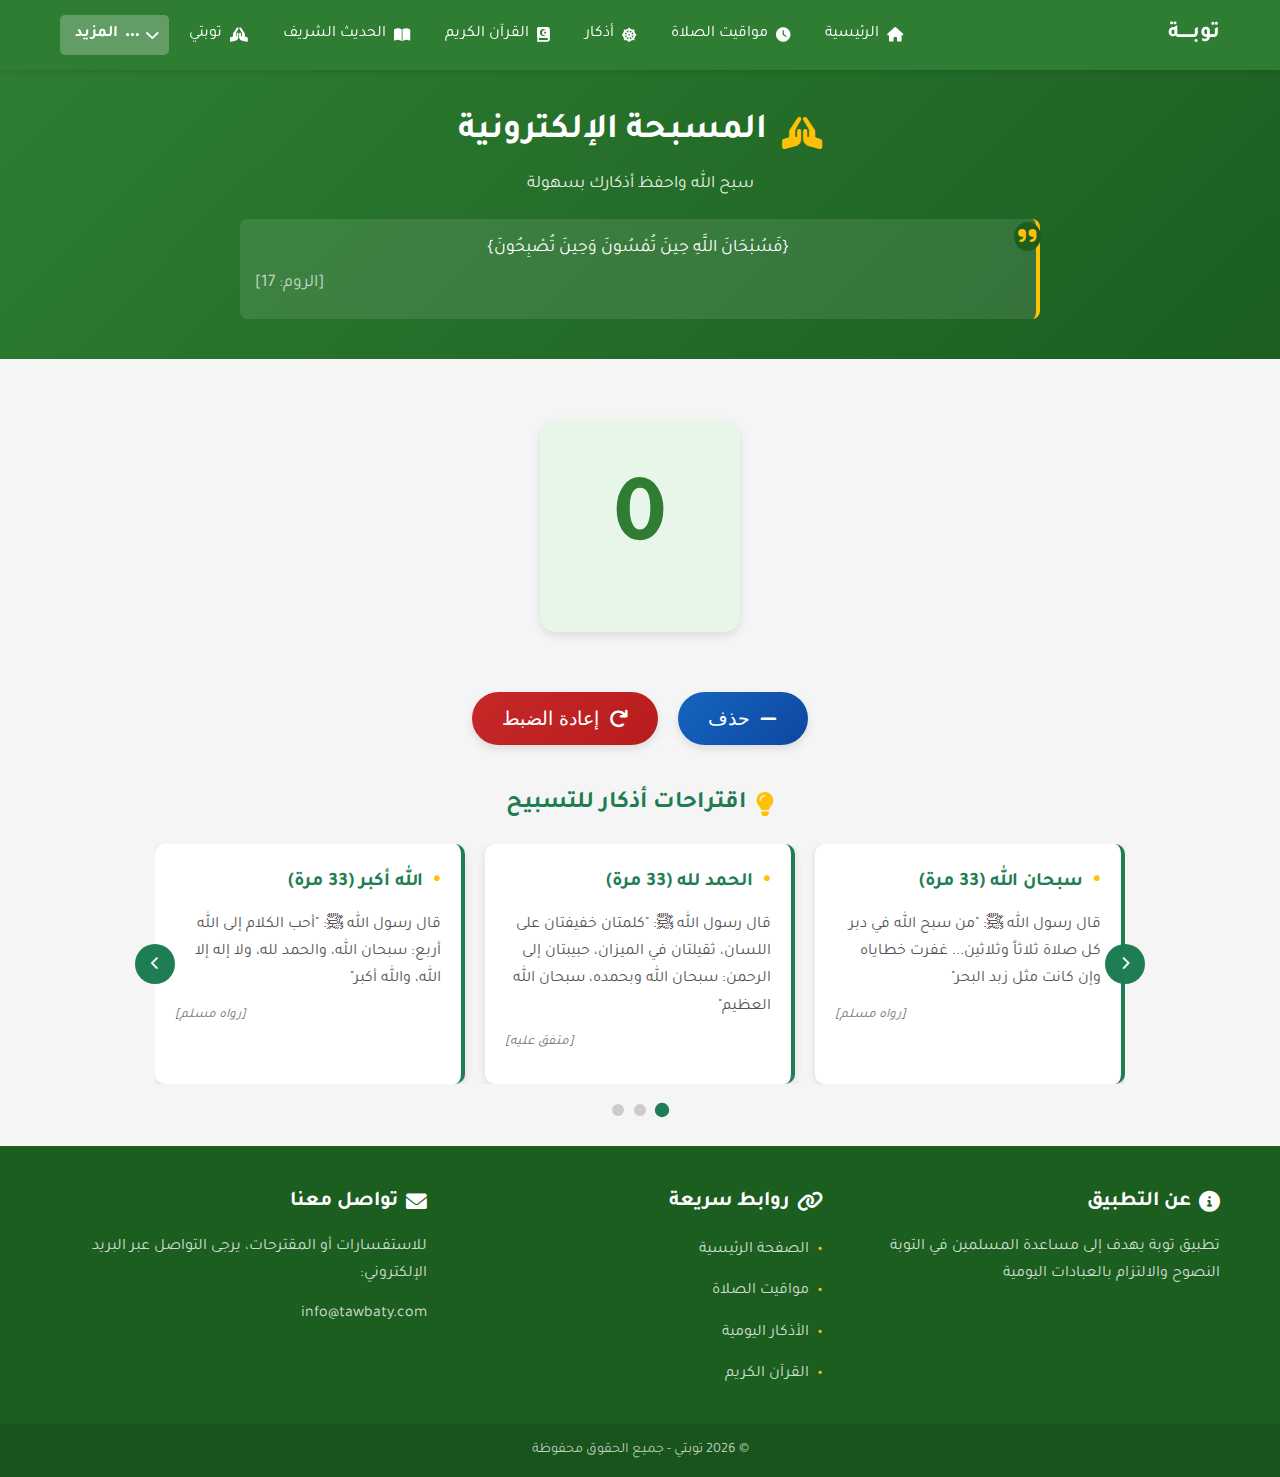
<file: tasbih.html>
<!DOCTYPE html>
<html lang="ar" dir="rtl">
<head>
    <meta charset="UTF-8">
    <meta name="viewport" content="width=device-width, initial-scale=1.0">
    <meta name="description" content="المسبحة الإلكترونية - تطبيق توبة">
    <meta name="theme-color" content="#1f7d53">
    <title>المسبحة الإلكترونية - تطبيق توبة</title>
    
    <link rel="preconnect" href="https://fonts.googleapis.com">
    <link rel="preconnect" href="https://fonts.gstatic.com" crossorigin>
    <link href="https://fonts.googleapis.com/css2?family=Tajawal:wght@400;500;700&display=swap" rel="stylesheet" media="print" onload="this.media='all'">
    
    <link rel="stylesheet" href="https://cdnjs.cloudflare.com/ajax/libs/font-awesome/6.0.0-beta3/css/all.min.css">
    <link rel="stylesheet" href="Style/tasbih.css">
    <script src="Script/tasbih.js"></script>
</head>
<body>
    <nav class="NavBar">
        <div class="nav-container">
            <div class="logo">
                <span>توبــــة</span>
            </div>
            <div class="nav-links" id="navLinks">
                <a class="menu__link" href="index.html"><i class="fas fa-home" aria-hidden="true"></i> <span>الرئيسية</span></a>
                <a class="menu__link" href="salah_page.html"><i class="fas fa-clock" aria-hidden="true"></i> <span>مواقيت الصلاة</span></a>
                <a class="menu__link" href="adhkar_page.html"><i class="fas fa-dharmachakra" aria-hidden="true"></i> <span>أذكار</span></a>
                <a class="menu__link" href="quran_page.html"><i class="fas fa-quran" aria-hidden="true"></i> <span>القرآن الكريم</span></a>
                <a class="menu__link" href="hadith_page.html"><i class="fas fa-book-open" aria-hidden="true"></i> <span>الحديث الشريف</span></a>
                <a class="menu__link" href="tawbah_page.html"><i class="fas fa-hands-praying"></i> توبتي</a>

                <div class="dropdown">
                    <a class="menu__link dropdown-btn active" href="#">
                        <i class="fas fa-ellipsis-h" aria-hidden="true"></i> <span>المزيد</span>
                        <i class="fas fa-chevron-down dropdown-icon"></i>
                    </a>
                    <div class="dropdown-content">
                        <a class="menu__link" href="asma_allah.html"><i class="fas fa-book-open"></i> أسماء الله الحسنى</a>
                        <a class="menu__link" href="stories_page.html"><i class="fas fa-book"></i> قصص إسلامية</a>
                        <a class="menu__link" href="islamic_figures.html"><i class="fas fa-users"></i> شخصيات إسلامية</a>
                        <a class="menu__link active" href="tasbih.html"><i class="fas fa-praying-hands"></i> مسبحة إلكترونية</a>
                    </div>
                </div>
            </div>
            <button class="hamburger" id="hamburger" aria-label="قائمة" aria-expanded="false">
                <i class="fas fa-bars"></i>
            </button>
        </div>
    </nav>

    <div class="main-content">
        <div class="header">
            <div class="header-content">
                <h1><i class="fas fa-praying-hands"></i> المسبحة الإلكترونية</h1>
                <p class="subtitle">سبح الله واحفظ أذكارك بسهولة</p>
                <div class="verse">
                    <p><i class="fas fa-quote-right"></i> {فَسُبْحَانَ اللَّهِ حِينَ تُمْسُونَ وَحِينَ تُصْبِحُونَ}</p>
                    <p class="ref">[الروم: 17]</p>
                </div>
            </div>
        </div>
        
        <div class="tasbih-container">
            <div class="counter-display" aria-live="polite">
                <span id="counter">0</span>
            </div>
            
            <div class="controls">
                <button id="decrement-btn" title="حذف رقم واحد من العداد">
                    <i class="fas fa-minus"></i> حذف
                </button>
                <button id="reset-btn" title="إعادة العداد إلى الصفر">
                    <i class="fas fa-redo"></i> إعادة الضبط
                </button>
            </div>
        </div>

        <div class="dhikr-suggestions">
            <h3><i class="fas fa-lightbulb"></i> اقتراحات أذكار للتسبيح</h3>
            
            <div class="slider-container">
                <button class="slider-arrow left-arrow" id="prevBtn">
                    <i class="fas fa-chevron-right"></i>
                </button>
                
                <div class="dhikr-slider" id="dhikrSlider">
                    <div class="slider-group active">
                        <div class="dhikr-card" data-count="33">
                            <h4>سبحان الله (33 مرة)</h4>
                            <p>قال رسول الله ﷺ: "من سبح الله في دبر كل صلاة ثلاثاً وثلاثين... غفرت خطاياه وإن كانت مثل زبد البحر"</p>
                            <p class="ref">[رواه مسلم]</p>
                        </div>
                        <div class="dhikr-card" data-count="33">
                            <h4>الحمد لله (33 مرة)</h4>
                            <p>قال رسول الله ﷺ: "كلمتان خفيفتان على اللسان، ثقيلتان في الميزان، حبيبتان إلى الرحمن: سبحان الله وبحمده، سبحان الله العظيم"</p>
                            <p class="ref">[متفق عليه]</p>
                        </div>
                        <div class="dhikr-card" data-count="33">
                            <h4>الله أكبر (33 مرة)</h4>
                            <p>قال رسول الله ﷺ: "أحب الكلام إلى الله أربع: سبحان الله، والحمد لله، ولا إله إلا الله، والله أكبر"</p>
                            <p class="ref">[رواه مسلم]</p>
                        </div>
                    </div>
                    
                    <div class="slider-group">
                        <div class="dhikr-card" data-count="100">
                            <h4>لا إله إلا الله (100 مرة)</h4>
                            <p>قال رسول الله ﷺ: "من قال لا إله إلا الله وحده لا شريك له... كانت له عدل عشر رقاب"</p>
                            <p class="ref">[متفق عليه]</p>
                        </div>
                        <div class="dhikr-card" data-count="100">
                            <h4>أستغفر الله (100 مرة)</h4>
                            <p>قال رسول الله ﷺ: "من لزم الاستغفار جعل الله له من كل ضيق مخرجا ومن كل هم فرجا"</p>
                            <p class="ref">[رواه أبو داود]</p>
                        </div>
                        <div class="dhikr-card" data-count="100">
                            <h4>سبحان الله وبحمده (100 مرة)</h4>
                            <p>قال رسول الله ﷺ: "من قال سبحان الله وبحمده في يوم مائة مرة، حطت خطاياه وإن كانت مثل زبد البحر"</p>
                            <p class="ref">[متفق عليه]</p>
                        </div>
                    </div>
                    
                    <div class="slider-group">
                        <div class="dhikr-card" data-count="3">
                            <h4>سورة الإخلاص (3 مرات)</h4>
                            <p>قال رسول الله ﷺ: "قل هو الله أحد تعدل ثلث القرآن"</p>
                            <p class="ref">[متفق عليه]</p>
                        </div>
                        <div class="dhikr-card" data-count="10">
                            <h4>لا حول ولا قوة إلا بالله (10 مرات)</h4>
                            <p>قال رسول الله ﷺ: "ألا أدلك على كنز من كنوز الجنة؟ لا حول ولا قوة إلا بالله"</p>
                            <p class="ref">[متفق عليه]</p>
                        </div>
                        <div class="dhikr-card" data-count="7">
                            <h4>أذكار الصباح والمساء (7 مرات)</h4>
                            <p>قال رسول الله ﷺ: "من قال حين يصبح وحين يمسي: حسبي الله لا إله إلا هو عليه توكلت وهو رب العرش العظيم، سبع مرات كفاه الله ما أهمه"</p>
                            <p class="ref">[رواه أبو داود]</p>
                        </div>
                    </div>
                </div>
                
                <button class="slider-arrow right-arrow" id="nextBtn">
                    <i class="fas fa-chevron-left"></i>
                </button>
            </div>
            
            <div class="slider-dots">
                <span class="dot active" data-slide="0"></span>
                <span class="dot" data-slide="1"></span>
                <span class="dot" data-slide="2"></span>
            </div>
        </div>
    </div>

    <button class="scroll-top" id="scrollTop" aria-label="العودة إلى الأعلى" title="العودة إلى الأعلى">
        <i class="fas fa-arrow-up"></i>
    </button>

    <div class="notification" id="notification"></div>
    
    <footer class="footer">
        <div class="footer-content">
            <div class="footer-section">
                <h3><i class="fas fa-info-circle" aria-hidden="true"></i> عن التطبيق</h3>
                <p>تطبيق توبة يهدف إلى مساعدة المسلمين في التوبة النصوح والالتزام بالعبادات اليومية</p>
            </div>
            <div class="footer-section">
                <h3><i class="fas fa-link" aria-hidden="true"></i> روابط سريعة</h3>
                <ul>
                    <li><a href="index.html">الصفحة الرئيسية</a></li>
                    <li><a href="salah_page.html">مواقيت الصلاة</a></li>
                    <li><a href="adhkar_page.html">الأذكار اليومية</a></li>
                    <li><a href="quran_page.html">القرآن الكريم</a></li>
                </ul>
            </div>
            <div class="footer-section">
                <h3><i class="fas fa-envelope" aria-hidden="true"></i> تواصل معنا</h3>
                <p>للاستفسارات أو المقترحات، يرجى التواصل عبر البريد الإلكتروني:</p>
                <p>info@tawbaty.com</p>
            </div>
        </div>
        <div class="footer-bottom">
            <p>&copy; <span id="current-year">2025</span> توبتي - جميع الحقوق محفوظة</p>
        </div>
    </footer>
</body>
</html>
</file>
<file: Style/index.css>
:root {
    --primary-color: #2e7d32;
    --primary-light: #4caf50;
    --primary-dark: #1b5e20;
    --secondary-color: #1565c0;
    --secondary-light: #5e92f3;
    --secondary-dark: #003c8f;
    --text-color: #333;
    --light-bg: #f8f9fa;
    --white: #fff;
    --dark-red: #c62828;
    --light-red: #ffebee;
    --dark-blue: #1a237e;
    --light-blue: #e8eaf6;
    --dark-green: #2e7d32;
    --light-green: #e8f5e9;
    --gold: #ffc107;
    --dark-gold: #ffa000;
    --gray: #757575;
    --light-gray: #f5f5f5;
}

* {
    box-sizing: border-box;
    margin: 0;
    padding: 0;
}

body {
    font-family: 'Tajawal', sans-serif;
    background-color: var(--light-gray);
    color: var(--text-color);
    line-height: 1.6;
    scroll-behavior: smooth;
    text-rendering: optimizeLegibility;
    -webkit-font-smoothing: antialiased;
}

.NavBar {
    position: fixed;
    top: 0;
    width: 100%;
    background-color: var(--primary-color);
    z-index: 1000;
    box-shadow: 0 2px 5px rgba(0, 0, 0, 0.1);
}

.nav-container {
    display: flex;
    justify-content: space-between;
    align-items: center;
    padding: 0 20px;
    max-width: 1200px;
    margin: 0 auto;
    height: 70px;
}

.logo {
    display: flex;
    align-items: center;
    color: var(--white);
    font-size: 1.4rem;
    font-weight: bold;
}

.logo i {
    margin-left: 10px;
    font-size: 1.6rem;
}

.nav-links {
    display: flex;
    align-items: center;
    gap: 5px;
}

.menu__link {
    font-size: 1rem;
    color: var(--white);
    position: relative;
    padding: 10px 15px;
    text-decoration: none;
    transition: all 0.3s ease;
    border-radius: 5px;
    display: flex;
    align-items: center;
    white-space: nowrap;
    height: 40px;
    box-sizing: border-box;
}

.menu__link i {
    margin-left: 8px;
    font-size: 0.9rem;
}

.menu__link:hover, .menu__link:focus {
    background-color: rgba(255, 255, 255, 0.15);
    transform: translateY(-2px);
    outline: none;
}

.menu__link.active {
    background-color: rgba(255, 255, 255, 0.25);
    font-weight: bold;
}

/* القوائم المنسدلة */
.dropdown {
    position: relative;
    display: inline-block;
    height: 40px;
}

.dropdown-btn {
    position: relative;
    padding-right: 30px;
    height: 100%;
    display: flex;
    align-items: center;
}

.dropdown-icon {
    position: absolute;
    right: 10px;
    top: 50%;
    transform: translateY(-50%);
    font-size: 0.8rem;
    transition: transform 0.3s;
}

.dropdown.active .dropdown-icon {
    transform: translateY(-50%) rotate(180deg);
}

.dropdown-content {
    display: none;
    position: absolute;
    right: 0;
    top: 100%;
    background-color: var(--primary-dark);
    min-width: 200px;
    box-shadow: 0 8px 16px rgba(0,0,0,0.2);
    z-index: 1;
    border-radius: 0 0 5px 5px;
    overflow: hidden;
}

.dropdown.active .dropdown-content {
    display: block;
}

.dropdown-content .menu__link {
    width: 100%;
    padding: 12px 16px;
    border-radius: 0;
    justify-content: flex-start;
    background-color: transparent;
    height: auto;
}

.dropdown-content .menu__link:hover {
    background-color: rgba(255, 255, 255, 0.1);
}

/* تأثيرات hover للقائمة الرئيسية */
.dropdown:hover .dropdown-btn {
    background-color: rgba(255, 255, 255, 0.1);
}

.hamburger {
    display: none;
    background: none;
    border: none;
    color: var(--white);
    font-size: 1.5rem;
    cursor: pointer;
    padding: 10px;
}

.hamburger:focus {
    outline: 2px solid var(--white);
    outline-offset: 2px;
}

.main-content {
    width: 100%;
    display: flex;
    flex-direction: column;
    align-items: center;
    margin-top: 70px;
    padding-bottom: 30px;
    min-height: calc(100vh - 100px);
}

.header {
    width: 100%;
    padding: 40px 20px;
    background: linear-gradient(135deg, var(--primary-color) 0%, var(--primary-dark) 100%);
    color: var(--white);
    text-align: center;
    margin-bottom: 30px;
}

.header-content {
    max-width: 800px;
    margin: 0 auto;
}

.header h1 {
    font-size: 2.2rem;
    margin-bottom: 15px;
    display: flex;
    align-items: center;
    justify-content: center;
    gap: 15px;
    line-height: 1.3;
}

.header h1 i {
    font-size: 2rem;
    color: var(--gold);
}

.subtitle {
    font-size: 1.1rem;
    margin-bottom: 20px;
    color: rgba(255, 255, 255, 0.9);
}

.verse {
    background-color: rgba(255, 255, 255, 0.1);
    padding: 15px;
    border-radius: 8px;
    border-right: 4px solid var(--gold);
    margin-top: 20px;
}

.verse p {
    font-size: 1.1rem;
    line-height: 1.7;
    margin-bottom: 5px;
    position: relative;
}

.verse i {
    position: absolute;
    right: -20px;
    top: -12px;
    color: var(--gold);
    font-size: 1.3rem;
    background-color: var(--primary-dark);
    padding: 4px;
    border-radius: 50%;
}

.ref {
    font-size: 0.9rem;
    color: rgba(255, 255, 255, 0.7);
    text-align: left;
}

.sections-container {
    width: min(95%, 1200px);
    margin: 0 auto;
}

.section {
    background-color: var(--white);
    border-radius: 12px;
    box-shadow: 0 3px 10px rgba(0, 0, 0, 0.05);
    padding: 30px;
    margin-bottom: 30px;
    transition: transform 0.3s ease, box-shadow 0.3s ease;
}

.section:hover {
    transform: translateY(-3px);
    box-shadow: 0 5px 15px rgba(0, 0, 0, 0.1);
}

.section-header {
    text-align: center;
    margin-bottom: 25px;
}

.section-title {
    color: var(--primary-color);
    font-size: 1.6rem;
    margin-bottom: 12px;
    padding-bottom: 12px;
    border-bottom: 2px solid var(--light-bg);
    display: flex;
    align-items: center;
    justify-content: center;
    gap: 12px;
}

.section-subtitle {
    color: var(--gray);
    font-size: 1.1rem;
    max-width: 700px;
    margin: 0 auto;
}

/* قسم تعريف التطبيق */
.about-content {
    text-align: center;
    line-height: 1.8;
}

.features-list {
    list-style: none;
    margin-top: 20px;
    text-align: right;
}

.features-list li {
    margin-bottom: 12px;
    display: flex;
    align-items: center;
    gap: 10px;
}

.features-list i {
    color: var(--primary-color);
}

/* قسم تنزيل التطبيق */
.download-grid {
    display: grid;
    grid-template-columns: repeat(auto-fit, minmax(300px, 1fr));
    gap: 20px;
    margin-top: 20px;
}

.download-card {
    background-color: var(--light-bg);
    border-radius: 12px;
    padding: 20px;
    display: flex;
    align-items: center;
    gap: 20px;
    transition: all 0.3s;
    border: 1px solid #eee;
}

.download-card:hover {
    transform: translateY(-5px);
    box-shadow: 0 8px 20px rgba(0, 0, 0, 0.1);
}

.download-icon {
    font-size: 2.5rem;
    color: var(--primary-color);
    width: 60px;
    height: 60px;
    display: flex;
    align-items: center;
    justify-content: center;
    background-color: rgba(46, 125, 50, 0.1);
    border-radius: 50%;
}

.download-info {
    flex: 1;
    text-align: right;
}

.download-info h3 {
    margin-bottom: 5px;
    color: var(--primary-dark);
}

.download-info p {
    color: var(--gray);
    margin-bottom: 10px;
    font-size: 0.9rem;
}

.download-btn {
    background-color: var(--primary-color);
    color: white;
    border: none;
    padding: 8px 20px;
    border-radius: 6px;
    cursor: pointer;
    transition: all 0.3s;
    font-family: 'Tajawal', sans-serif;
}

.download-btn:hover {
    background-color: var(--primary-dark);
}

/* قسم المميزات */
.features-grid {
    display: grid;
    grid-template-columns: repeat(auto-fit, minmax(250px, 1fr));
    gap: 20px;
    margin-top: 20px;
}

.feature-card {
    background-color: var(--light-bg);
    border-radius: 12px;
    padding: 25px;
    text-align: center;
    transition: all 0.3s;
}

.feature-card:hover {
    transform: translateY(-5px);
    box-shadow: 0 8px 20px rgba(0, 0, 0, 0.1);
}

.feature-icon {
    font-size: 2rem;
    color: var(--primary-color);
    margin-bottom: 15px;
}

.feature-card h3 {
    margin-bottom: 10px;
    color: var(--primary-dark);
}

.feature-card p {
    color: var(--gray);
    font-size: 0.9rem;
    line-height: 1.6;
}

/* الإشعارات */
.notification {
    position: fixed;
    bottom: 20px;
    right: 20px;
    padding: 15px 25px;
    border-radius: 8px;
    color: white;
    z-index: 1000;
    box-shadow: 0 3px 10px rgba(0, 0, 0, 0.2);
    transform: translateY(100px);
    opacity: 0;
    transition: all 0.3s;
}

.notification.success {
    background-color: var(--primary-color);
    transform: translateY(0);
    opacity: 1;
}

.notification.error {
    background-color: var(--dark-red);
    transform: translateY(0);
    opacity: 1;
}

/* التذييل */
.footer {
    background-color: var(--primary-dark);
    color: var(--white);
    padding: 40px 0 0;
}

.footer-content {
    display: grid;
    grid-template-columns: repeat(auto-fit, minmax(250px, 1fr));
    gap: 30px;
    max-width: 1200px;
    margin: 0 auto;
    padding: 0 20px;
}

.footer-section {
    margin-bottom: 25px;
}

.footer-section h3 {
    font-size: 1.3rem;
    margin-bottom: 15px;
    display: flex;
    align-items: center;
    gap: 8px;
}

.footer-section p {
    font-size: 1rem;
    line-height: 1.7;
    color: rgba(255, 255, 255, 0.8);
    margin-bottom: 12px;
}

.footer-section ul {
    list-style: none;
}

.footer-section ul li {
    margin-bottom: 8px;
}

.footer-section ul li a {
    color: rgba(255, 255, 255, 0.8);
    text-decoration: none;
    font-size: 1rem;
    transition: all 0.3s;
    display: flex;
    align-items: center;
    gap: 8px;
}

.footer-section ul li a:hover, .footer-section ul li a:focus {
    color: var(--white);
    padding-right: 3px;
    outline: none;
}

.footer-section ul li a::before {
    content: "\2022";
    color: var(--gold);
    font-size: 1.3rem;
}

.footer-bottom {
    text-align: center;
    padding: 15px;
    background-color: rgba(0, 0, 0, 0.1);
    font-size: 0.9rem;
    color: rgba(255, 255, 255, 0.7);
}

/* تأثيرات إضافية */
.scroll-top {
    position: fixed;
    bottom: 20px;
    left: 20px;
    width: 45px;
    height: 45px;
    background-color: var(--primary-color);
    color: white;
    border-radius: 50%;
    display: flex;
    align-items: center;
    justify-content: center;
    font-size: 1.3rem;
    cursor: pointer;
    opacity: 0;
    visibility: hidden;
    transition: all 0.3s;
    z-index: 999;
    box-shadow: 0 3px 8px rgba(0, 0, 0, 0.2);
    border: none;
}

.scroll-top.active {
    opacity: 1;
    visibility: visible;
}

.scroll-top:hover, .scroll-top:focus {
    background-color: var(--primary-dark);
    transform: translateY(-2px);
    outline: none;
}

/* وسائط متجاوبة */
@media (max-width: 992px) {
    .nav-links {
        display: none;
        position: fixed;
        top: 70px;
        right: 0;
        width: 100%;
        background-color: var(--primary-dark);
        padding: 15px;
        box-shadow: 0 5px 10px rgba(0, 0, 0, 0.1);
        flex-direction: column;
        gap: 10px;
        max-height: calc(100vh - 70px);
        overflow-y: auto;
    }
    
    .nav-links.active {
        display: flex;
    }
    
    .hamburger {
        display: block;
    }
    
    .header h1 {
        font-size: 2rem;
    }
    
    .download-grid {
        grid-template-columns: 1fr;
    }
    
    .dropdown {
        width: 100%;
    }
    
    .dropdown-btn {
        width: 100%;
        justify-content: flex-start;
    }
    
    .dropdown-content {
        position: static;
        width: 100%;
        box-shadow: none;
    }
}

@media (max-width: 768px) {
    .nav-container {
        height: 60px;
    }
    
    .main-content {
        margin-top: 60px;
    }
    
    .header {
        padding: 30px 15px;
    }
    
    .section {
        padding: 20px;
    }
    
    .features-grid {
        grid-template-columns: 1fr 1fr;
    }
}

@media (max-width: 480px) {
    .header h1 {
        font-size: 1.8rem;
    }
    
    .features-grid {
        grid-template-columns: 1fr;
    }
    
    .download-card {
        flex-direction: column;
        text-align: center;
    }
    
    .download-icon {
        margin-bottom: 15px;
    }
}
</file>
<file: Style/adhkar.css>
:root {
    --primary-color: #2e7d32;
    --primary-light: #4caf50;
    --primary-dark: #1b5e20;
    --secondary-color: #1565c0;
    --secondary-light: #5e92f3;
    --secondary-dark: #003c8f;
    --text-color: #333;
    --light-bg: #f8f9fa;
    --white: #fff;
    --dark-red: #c62828;
    --light-red: #ffebee;
    --dark-blue: #1a237e;
    --light-blue: #e8eaf6;
    --dark-green: #2e7d32;
    --light-green: #e8f5e9;
    --gold: #ffc107;
    --dark-gold: #ffa000;
    --gray: #757575;
    --light-gray: #f5f5f5;
}

* {
    box-sizing: border-box;
    margin: 0;
    padding: 0;
}

body {
    font-family: 'Tajawal', sans-serif;
    background-color: var(--light-gray);
    color: var(--text-color);
    line-height: 1.6;
    scroll-behavior: smooth;
    text-rendering: optimizeLegibility;
    -webkit-font-smoothing: antialiased;
}

.NavBar {
    position: fixed;
    top: 0;
    width: 100%;
    background-color: var(--primary-color);
    z-index: 1000;
    box-shadow: 0 2px 5px rgba(0, 0, 0, 0.1);
}

.nav-container {
    display: flex;
    justify-content: space-between;
    align-items: center;
    padding: 0 20px;
    max-width: 1200px;
    margin: 0 auto;
    height: 70px;
}

.logo {
    display: flex;
    align-items: center;
    color: var(--white);
    font-size: 1.4rem;
    font-weight: bold;
}

.logo i {
    margin-left: 10px;
    font-size: 1.6rem;
}

.nav-links {
    display: flex;
    align-items: center;
    gap: 5px;
}

.menu__link {
    font-size: 1rem;
    color: var(--white);
    position: relative;
    padding: 10px 15px;
    text-decoration: none;
    transition: all 0.3s ease;
    border-radius: 5px;
    display: flex;
    align-items: center;
    white-space: nowrap;
    height: 40px;
    box-sizing: border-box;
}

.menu__link i {
    margin-left: 8px;
    font-size: 0.9rem;
}

.menu__link:hover, .menu__link:focus {
    background-color: rgba(255, 255, 255, 0.15);
    transform: translateY(-2px);
    outline: none;
}

.menu__link.active {
    background-color: rgba(255, 255, 255, 0.25);
    font-weight: bold;
}

/* القوائم المنسدلة */
.dropdown {
    position: relative;
    display: inline-block;
    height: 40px;
}

.dropdown-btn {
    position: relative;
    padding-right: 30px;
    height: 100%;
    display: flex;
    align-items: center;
}

.dropdown-icon {
    position: absolute;
    right: 10px;
    top: 50%;
    transform: translateY(-50%);
    font-size: 0.8rem;
    transition: transform 0.3s;
}

.dropdown.active .dropdown-icon {
    transform: translateY(-50%) rotate(180deg);
}

.dropdown-content {
    display: none;
    position: absolute;
    right: 0;
    top: 100%;
    background-color: var(--primary-dark);
    min-width: 200px;
    box-shadow: 0 8px 16px rgba(0,0,0,0.2);
    z-index: 1;
    border-radius: 0 0 5px 5px;
    overflow: hidden;
}

.dropdown.active .dropdown-content {
    display: block;
}

.dropdown-content .menu__link {
    width: 100%;
    padding: 12px 16px;
    border-radius: 0;
    justify-content: flex-start;
    background-color: transparent;
    height: auto;
}

.dropdown-content .menu__link:hover {
    background-color: rgba(255, 255, 255, 0.1);
}

/* تأثيرات hover للقائمة الرئيسية */
.dropdown:hover .dropdown-btn {
    background-color: rgba(255, 255, 255, 0.1);
}

.hamburger {
    display: none;
    background: none;
    border: none;
    color: var(--white);
    font-size: 1.5rem;
    cursor: pointer;
    padding: 10px;
}

.hamburger:focus {
    outline: 2px solid var(--white);
    outline-offset: 2px;
}

.main-content {
    width: 100%;
    display: flex;
    flex-direction: column;
    align-items: center;
    margin-top: 70px;
    padding-bottom: 30px;
    min-height: calc(100vh - 100px);
}

.header {
    width: 100%;
    padding: 40px 20px;
    background: linear-gradient(135deg, var(--primary-color) 0%, var(--primary-dark) 100%);
    color: var(--white);
    text-align: center;
    margin-bottom: 30px;
}

.header-content {
    max-width: 800px;
    margin: 0 auto;
}

.header h1 {
    font-size: 2.2rem;
    margin-bottom: 15px;
    display: flex;
    align-items: center;
    justify-content: center;
    gap: 15px;
    line-height: 1.3;
}

.header h1 i {
    font-size: 2rem;
    color: var(--gold);
}

.subtitle {
    font-size: 1.1rem;
    margin-bottom: 20px;
    color: rgba(255, 255, 255, 0.9);
}

.verse {
    background-color: rgba(255, 255, 255, 0.1);
    padding: 15px;
    border-radius: 8px;
    border-right: 4px solid var(--gold);
    margin-top: 20px;
}

.verse p {
    font-size: 1.1rem;
    line-height: 1.7;
    margin-bottom: 5px;
    position: relative;
}

.verse i {
    position: absolute;
    right: -20px;
    top: -12px;
    color: var(--gold);
    font-size: 1.3rem;
    background-color: var(--primary-dark);
    padding: 4px;
    border-radius: 50%;
}

.ref {
    font-size: 0.9rem;
    color: rgba(255, 255, 255, 0.7);
    text-align: left;
}

.sections-container {
    width: min(95%, 1200px);
    margin: 0 auto;
}

.section {
    background-color: var(--white);
    border-radius: 12px;
    box-shadow: 0 3px 10px rgba(0, 0, 0, 0.05);
    padding: 30px;
    margin-bottom: 30px;
    transition: transform 0.3s ease, box-shadow 0.3s ease;
}

.section:hover {
    transform: translateY(-3px);
    box-shadow: 0 5px 15px rgba(0, 0, 0, 0.1);
}

.section-header {
    text-align: center;
    margin-bottom: 25px;
}

.section-title {
    color: var(--primary-color);
    font-size: 1.6rem;
    margin-bottom: 12px;
    padding-bottom: 12px;
    border-bottom: 2px solid var(--light-bg);
    display: flex;
    align-items: center;
    justify-content: center;
    gap: 12px;
}

.section-subtitle {
    color: var(--gray);
    font-size: 1.1rem;
    max-width: 700px;
    margin: 0 auto;
}

/* قسم أنواع الأذكار */
.adhkar-buttons {
    display: grid;
    grid-template-columns: repeat(auto-fit, minmax(250px, 1fr));
    gap: 15px;
}

.adhkar-btn {
    background-color: var(--primary-color);
    color: white;
    border: none;
    border-radius: 8px;
    padding: 15px;
    font-size: 1.1rem;
    cursor: pointer;
    transition: all 0.3s;
    display: flex;
    align-items: center;
    justify-content: center;
    gap: 10px;
    box-shadow: 0 3px 6px rgba(0, 0, 0, 0.1);
}

.adhkar-btn:hover, .adhkar-btn:focus {
    background-color: var(--primary-dark);
    transform: translateY(-3px);
    box-shadow: 0 5px 12px rgba(0, 0, 0, 0.2);
    outline: none;
}

.adhkar-btn i {
    font-size: 1.2rem;
}

/* قسم عرض الأذكار */
.adhkar-content {
    background-color: var(--light-bg);
    border-radius: 10px;
    padding: 20px;
    min-height: 200px;
    border: 1px solid #eee;
}

.welcome-message {
    display: flex;
    flex-direction: column;
    align-items: center;
    justify-content: center;
    gap: 15px;
    color: var(--gray);
    text-align: center;
    height: 100%;
}

.welcome-message i {
    font-size: 2rem;
    color: var(--primary-color);
}

.adhkar-item {
    padding: 15px;
    margin-bottom: 15px;
    background-color: var(--white);
    border-radius: 8px;
    box-shadow: 0 2px 5px rgba(0, 0, 0, 0.05);
    border-right: 3px solid var(--primary-color);
}

.adhkar-text {
    font-size: 1.1rem;
    line-height: 1.8;
    margin-bottom: 10px;
}

.adhkar-count {
    display: inline-block;
    background-color: var(--primary-color);
    color: white;
    padding: 3px 10px;
    border-radius: 20px;
    font-size: 0.9rem;
    margin-left: 10px;
}

.adhkar-reference {
    font-size: 0.9rem;
    color: var(--gray);
    margin-top: 10px;
    font-style: italic;
}

/* التذييل */
.footer {
    background-color: var(--primary-dark);
    color: var(--white);
    padding: 40px 0 0;
}

.footer-content {
    display: grid;
    grid-template-columns: repeat(auto-fit, minmax(250px, 1fr));
    gap: 30px;
    max-width: 1200px;
    margin: 0 auto;
    padding: 0 20px;
}

.footer-section {
    margin-bottom: 25px;
}

.footer-section h3 {
    font-size: 1.3rem;
    margin-bottom: 15px;
    display: flex;
    align-items: center;
    gap: 8px;
}

.footer-section p {
    font-size: 1rem;
    line-height: 1.7;
    color: rgba(255, 255, 255, 0.8);
    margin-bottom: 12px;
}

.footer-section ul {
    list-style: none;
}

.footer-section ul li {
    margin-bottom: 8px;
}

.footer-section ul li a {
    color: rgba(255, 255, 255, 0.8);
    text-decoration: none;
    font-size: 1rem;
    transition: all 0.3s;
    display: flex;
    align-items: center;
    gap: 8px;
}

.footer-section ul li a:hover, .footer-section ul li a:focus {
    color: var(--white);
    padding-right: 3px;
    outline: none;
}

.footer-section ul li a::before {
    content: "\2022";
    color: var(--gold);
    font-size: 1.3rem;
}

.footer-bottom {
    text-align: center;
    padding: 15px;
    background-color: rgba(0, 0, 0, 0.1);
    font-size: 0.9rem;
    color: rgba(255, 255, 255, 0.7);
}

/* تأثيرات إضافية */
.scroll-top {
    position: fixed;
    bottom: 20px;
    left: 20px;
    width: 45px;
    height: 45px;
    background-color: var(--primary-color);
    color: white;
    border-radius: 50%;
    display: flex;
    align-items: center;
    justify-content: center;
    font-size: 1.3rem;
    cursor: pointer;
    opacity: 0;
    visibility: hidden;
    transition: all 0.3s;
    z-index: 999;
    box-shadow: 0 3px 8px rgba(0, 0, 0, 0.2);
    border: none;
}

.scroll-top.active {
    opacity: 1;
    visibility: visible;
}

.scroll-top:hover, .scroll-top:focus {
    background-color: var(--primary-dark);
    transform: translateY(-2px);
    outline: none;
}

/* وسائط متجاوبة */
@media (max-width: 992px) {
    .nav-links {
        display: none;
        position: fixed;
        top: 70px;
        right: 0;
        width: 100%;
        background-color: var(--primary-dark);
        padding: 15px;
        box-shadow: 0 5px 10px rgba(0, 0, 0, 0.1);
        flex-direction: column;
        gap: 10px;
        max-height: calc(100vh - 70px);
        overflow-y: auto;
    }
    
    .nav-links.active {
        display: flex;
    }
    
    .hamburger {
        display: block;
    }
    
    .header h1 {
        font-size: 2rem;
    }
    
    .adhkar-buttons {
        grid-template-columns: repeat(auto-fit, minmax(200px, 1fr));
    }
}

@media (max-width: 768px) {
    .nav-container {
        height: 60px;
    }
    
    .main-content {
        margin-top: 60px;
    }
    
    .header {
        padding: 30px 15px;
    }
    
    .section {
        padding: 20px;
    }
    
    .adhkar-buttons {
        grid-template-columns: 1fr 1fr;
    }
}

@media (max-width: 480px) {
    .header h1 {
        font-size: 1.8rem;
    }
    
    .adhkar-buttons {
        grid-template-columns: 1fr;
    }
    
    .adhkar-btn {
        padding: 12px;
        font-size: 1rem;
    }
}
</file>
<file: Style/asma.css>
:root {
    --primary-color: #2e7d32;
    --primary-light: #4caf50;
    --primary-dark: #1b5e20;
    --secondary-color: #1565c0;
    --secondary-light: #5e92f3;
    --secondary-dark: #003c8f;
    --text-color: #333;
    --light-bg: #f8f9fa;
    --white: #fff;
    --dark-red: #c62828;
    --light-red: #ffebee;
    --dark-blue: #1a237e;
    --light-blue: #e8eaf6;
    --dark-green: #2e7d32;
    --light-green: #e8f5e9;
    --gold: #ffc107;
    --dark-gold: #ffa000;
    --gray: #757575;
    --light-gray: #f5f5f5;
}

* {
    box-sizing: border-box;
    margin: 0;
    padding: 0;
}

body {
    font-family: 'Tajawal', sans-serif;
    background-color: var(--light-gray);
    color: var(--text-color);
    line-height: 1.6;
    scroll-behavior: smooth;
    text-rendering: optimizeLegibility;
    -webkit-font-smoothing: antialiased;
}

.NavBar {
    position: fixed;
    top: 0;
    width: 100%;
    background-color: var(--primary-color);
    z-index: 1000;
    box-shadow: 0 2px 5px rgba(0, 0, 0, 0.1);
}

.nav-container {
    display: flex;
    justify-content: space-between;
    align-items: center;
    padding: 0 20px;
    max-width: 1200px;
    margin: 0 auto;
    height: 70px;
}

.logo {
    display: flex;
    align-items: center;
    color: var(--white);
    font-size: 1.4rem;
    font-weight: bold;
}

.logo i {
    margin-left: 10px;
    font-size: 1.6rem;
}

.nav-links {
    display: flex;
    align-items: center;
    gap: 5px;
}

.menu__link {
    font-size: 1rem;
    color: var(--white);
    position: relative;
    padding: 10px 15px;
    text-decoration: none;
    transition: all 0.3s ease;
    border-radius: 5px;
    display: flex;
    align-items: center;
    white-space: nowrap;
    height: 40px;
    box-sizing: border-box;
}

.menu__link i {
    margin-left: 8px;
    font-size: 0.9rem;
}

.menu__link:hover, .menu__link:focus {
    background-color: rgba(255, 255, 255, 0.15);
    transform: translateY(-2px);
    outline: none;
}

.menu__link.active {
    background-color: rgba(255, 255, 255, 0.25);
    font-weight: bold;
}

/* القوائم المنسدلة */
.dropdown {
    position: relative;
    display: inline-block;
    height: 40px;
}

.dropdown-btn {
    position: relative;
    padding-right: 30px;
    height: 100%;
    display: flex;
    align-items: center;
}

.dropdown-icon {
    position: absolute;
    right: 10px;
    top: 50%;
    transform: translateY(-50%);
    font-size: 0.8rem;
    transition: transform 0.3s;
}

.dropdown.active .dropdown-icon {
    transform: translateY(-50%) rotate(180deg);
}

.dropdown-content {
    display: none;
    position: absolute;
    right: 0;
    top: 100%;
    background-color: var(--primary-dark);
    min-width: 200px;
    box-shadow: 0 8px 16px rgba(0,0,0,0.2);
    z-index: 1;
    border-radius: 0 0 5px 5px;
    overflow: hidden;
}

.dropdown.active .dropdown-content {
    display: block;
}

.dropdown-content .menu__link {
    width: 100%;
    padding: 12px 16px;
    border-radius: 0;
    justify-content: flex-start;
    background-color: transparent;
    height: auto;
}

.dropdown-content .menu__link:hover {
    background-color: rgba(255, 255, 255, 0.1);
}

/* تأثيرات hover للقائمة الرئيسية */
.dropdown:hover .dropdown-btn {
    background-color: rgba(255, 255, 255, 0.1);
}

.hamburger {
    display: none;
    background: none;
    border: none;
    color: var(--white);
    font-size: 1.5rem;
    cursor: pointer;
    padding: 10px;
}

.hamburger:focus {
    outline: 2px solid var(--white);
    outline-offset: 2px;
}

.main-content {
    width: 100%;
    display: flex;
    flex-direction: column;
    align-items: center;
    margin-top: 70px;
    padding-bottom: 30px;
    min-height: calc(100vh - 100px);
}

.header {
    width: 100%;
    padding: 40px 20px;
    background: linear-gradient(135deg, var(--primary-color) 0%, var(--primary-dark) 100%);
    color: var(--white);
    text-align: center;
    margin-bottom: 30px;
}

.header-content {
    max-width: 800px;
    margin: 0 auto;
}

.header h1 {
    font-size: 2.2rem;
    margin-bottom: 15px;
    display: flex;
    align-items: center;
    justify-content: center;
    gap: 15px;
    line-height: 1.3;
}

.header h1 i {
    font-size: 2rem;
    color: var(--gold);
}

.subtitle {
    font-size: 1.1rem;
    margin-bottom: 20px;
    color: rgba(255, 255, 255, 0.9);
}

.verse {
    background-color: rgba(255, 255, 255, 0.1);
    padding: 15px;
    border-radius: 8px;
    border-right: 4px solid var(--gold);
    margin-top: 20px;
}

.verse p {
    font-size: 1.1rem;
    line-height: 1.7;
    margin-bottom: 5px;
    position: relative;
}

.verse i {
    position: absolute;
    right: -20px;
    top: -12px;
    color: var(--gold);
    font-size: 1.3rem;
    background-color: var(--primary-dark);
    padding: 4px;
    border-radius: 50%;
}

.ref {
    font-size: 0.9rem;
    color: rgba(255, 255, 255, 0.7);
    text-align: left;
}

.sections-container {
    width: min(95%, 1200px);
    margin: 0 auto;
}

.section {
    background-color: var(--white);
    border-radius: 12px;
    box-shadow: 0 3px 10px rgba(0, 0, 0, 0.05);
    padding: 30px;
    margin-bottom: 30px;
    transition: transform 0.3s ease, box-shadow 0.3s ease;
}

.section:hover {
    transform: translateY(-3px);
    box-shadow: 0 5px 15px rgba(0, 0, 0, 0.1);
}

.section-header {
    text-align: center;
    margin-bottom: 25px;
}

.section-title {
    color: var(--primary-color);
    font-size: 1.6rem;
    margin-bottom: 12px;
    padding-bottom: 12px;
    border-bottom: 2px solid var(--light-bg);
    display: flex;
    align-items: center;
    justify-content: center;
    gap: 12px;
}

.section-subtitle {
    color: var(--gray);
    font-size: 1.1rem;
    max-width: 700px;
    margin: 0 auto;
}

.asma-container {
    width: min(95%, 1200px);
    margin: 0 auto;
    background-color: var(--white);
    border-radius: 12px;
    box-shadow: 0 3px 10px rgba(0, 0, 0, 0.05);
    padding: 30px;
    margin-bottom: 30px;
    transition: transform 0.3s ease, box-shadow 0.3s ease;
}

.asma-container:hover {
    transform: translateY(-3px);
    box-shadow: 0 5px 15px rgba(0, 0, 0, 0.1);
}

/* شريط البحث */
.search-container {
    display: flex;
    gap: 10px;
    margin-bottom: 20px;
    align-items: center;
}

#searchInput {
    flex: 1;
    padding: 12px 15px;
    border: 1px solid #ddd;
    border-radius: 5px;
    font-size: 16px;
    font-family: 'Tajawal', sans-serif;
    transition: border-color 0.3s;
}

#searchInput:focus {
    border-color: var(--primary-color);
    outline: none;
    box-shadow: 0 0 0 2px rgba(46, 125, 50, 0.2);
}

#searchBtn {
    background-color: var(--primary-color);
    color: white;
    border: none;
    padding: 12px 20px;
    border-radius: 5px;
    cursor: pointer;
    font-size: 16px;
    display: flex;
    align-items: center;
    gap: 8px;
    transition: background-color 0.3s;
    font-family: 'Tajawal', sans-serif;
}

#searchBtn:hover {
    background-color: var(--primary-dark);
}

/* نتائج البحث */
.search-results {
    display: none;
    background-color: var(--light-bg);
    border-radius: 12px;
    padding: 15px;
    margin-bottom: 20px;
    border: 1px solid #e0e0e0;
    text-align: center;
}

.no-results {
    color: var(--gray);
    padding: 10px;
}

/* شبكة الأسماء */
.names-grid {
    display: grid;
    grid-template-columns: repeat(auto-fill, minmax(300px, 1fr));
    gap: 20px;
}

.name-card {
    background-color: var(--white);
    border-radius: 12px;
    padding: 20px;
    box-shadow: 0 2px 5px rgba(0, 0, 0, 0.1);
    transition: all 0.3s ease;
    cursor: pointer;
    border: 1px solid #e0e0e0;
    text-align: center;
}

.name-card:hover {
    transform: translateY(-3px);
    box-shadow: 0 5px 15px rgba(0,0,0,0.1);
}

.name-arabic {
    font-size: 1.8rem;
    color: var(--primary-color);
    margin-bottom: 10px;
    font-weight: bold;
}

.name-meaning {
    font-size: 1.1rem;
    color: var(--text-color);
    margin-bottom: 10px;
}

.name-explanation {
    display: none;
    padding: 15px;
    margin-top: 10px;
    background-color: var(--light-bg);
    border-radius: 8px;
    border-right: 3px solid var(--primary-color);
    font-size: 1rem;
    color: #555;
    line-height: 1.7;
    text-align: right;
}

.name-card.active .name-explanation {
    display: block;
    animation: fadeIn 0.5s ease;
}

@keyframes fadeIn {
    from { opacity: 0; transform: translateY(10px); }
    to { opacity: 1; transform: translateY(0); }
}

.hadith-ref {
    font-size: 0.9rem;
    color: var(--gray);
    margin-top: 10px;
    font-style: italic;
    text-align: left;
}

.highlight {
    background-color: var(--gold);
    color: #000;
    padding: 2px 4px;
    border-radius: 3px;
    font-weight: bold;
}

/* التذييل */
.footer {
    background-color: var(--primary-dark);
    color: var(--white);
    padding: 40px 0 0;
}

.footer-content {
    display: grid;
    grid-template-columns: repeat(auto-fit, minmax(250px, 1fr));
    gap: 30px;
    max-width: 1200px;
    margin: 0 auto;
    padding: 0 20px;
}

.footer-section {
    margin-bottom: 25px;
}

.footer-section h3 {
    font-size: 1.3rem;
    margin-bottom: 15px;
    display: flex;
    align-items: center;
    gap: 8px;
}

.footer-section p {
    font-size: 1rem;
    line-height: 1.7;
    color: rgba(255, 255, 255, 0.8);
    margin-bottom: 12px;
}

.footer-section ul {
    list-style: none;
}

.footer-section ul li {
    margin-bottom: 8px;
}

.footer-section ul li a {
    color: rgba(255, 255, 255, 0.8);
    text-decoration: none;
    font-size: 1rem;
    transition: all 0.3s;
    display: flex;
    align-items: center;
    gap: 8px;
}

.footer-section ul li a:hover, .footer-section ul li a:focus {
    color: var(--white);
    padding-right: 3px;
    outline: none;
}

.footer-section ul li a::before {
    content: "\2022";
    color: var(--gold);
    font-size: 1.3rem;
}

.footer-bottom {
    text-align: center;
    padding: 15px;
    background-color: rgba(0, 0, 0, 0.1);
    font-size: 0.9rem;
    color: rgba(255, 255, 255, 0.7);
}

/* تأثيرات إضافية */
.scroll-top {
    position: fixed;
    bottom: 20px;
    left: 20px;
    width: 45px;
    height: 45px;
    background-color: var(--primary-color);
    color: white;
    border-radius: 50%;
    display: flex;
    align-items: center;
    justify-content: center;
    font-size: 1.3rem;
    cursor: pointer;
    opacity: 0;
    visibility: hidden;
    transition: all 0.3s;
    z-index: 999;
    box-shadow: 0 3px 8px rgba(0, 0, 0, 0.2);
    border: none;
}

.scroll-top.active {
    opacity: 1;
    visibility: visible;
}

.scroll-top:hover, .scroll-top:focus {
    background-color: var(--primary-dark);
    transform: translateY(-2px);
    outline: none;
}

/* رسائل التنبيه */
.notification {
    position: fixed;
    bottom: 20px;
    right: 20px;
    padding: 15px 25px;
    border-radius: 8px;
    color: white;
    z-index: 1000;
    box-shadow: 0 3px 10px rgba(0, 0, 0, 0.2);
    transform: translateY(100px);
    opacity: 0;
    transition: all 0.3s;
}

.notification.success {
    background-color: var(--primary-color);
    transform: translateY(0);
    opacity: 1;
}

.notification.error {
    background-color: var(--dark-red);
    transform: translateY(0);
    opacity: 1;
}

.notification.fade-out {
    opacity: 0;
    transform: translateY(100px);
}

/* وسائط متجاوبة */
@media (max-width: 992px) {
    .nav-links {
        display: none;
        position: fixed;
        top: 70px;
        right: 0;
        width: 100%;
        background-color: var(--primary-dark);
        padding: 15px;
        box-shadow: 0 5px 10px rgba(0, 0, 0, 0.1);
        flex-direction: column;
        gap: 10px;
        max-height: calc(100vh - 70px);
        overflow-y: auto;
    }
    
    .nav-links.active {
        display: flex;
    }
    
    .hamburger {
        display: block;
    }
    
    .dropdown {
        width: 100%;
    }
    
    .dropdown-content {
        position: static;
        width: 100%;
        box-shadow: none;
    }
    
    .header h1 {
        font-size: 2rem;
    }
    
    .names-grid {
        grid-template-columns: repeat(auto-fill, minmax(250px, 1fr));
    }
}

@media (max-width: 768px) {
    .nav-container {
        height: 60px;
    }
    
    .main-content {
        margin-top: 60px;
    }
    
    .header {
        padding: 30px 15px;
    }
    
    .asma-container {
        padding: 20px;
    }
    
    .name-arabic {
        font-size: 1.6rem;
    }
}

@media (max-width: 480px) {
    .header h1 {
        font-size: 1.8rem;
    }
    
    .names-grid {
        grid-template-columns: 1fr;
    }
    
    .search-container {
        flex-direction: column;
    }
    
    #searchInput, #searchBtn {
        width: 100%;
    }
}
</file>
<file: Style/hadith.css>
:root {
            --primary-color: #2e7d32;
            --primary-light: #4caf50;
            --primary-dark: #1b5e20;
            --secondary-color: #1565c0;
            --secondary-light: #5e92f3;
            --secondary-dark: #003c8f;
            --text-color: #333;
            --light-bg: #f8f9fa;
            --white: #fff;
            --dark-red: #c62828;
            --light-red: #ffebee;
            --dark-blue: #1a237e;
            --light-blue: #e8eaf6;
            --dark-green: #2e7d32;
            --light-green: #e8f5e9;
            --gold: #ffc107;
            --dark-gold: #ffa000;
            --gray: #757575;
            --light-gray: #f5f5f5;
            --card-shadow: 0 2px 8px rgba(0, 0, 0, 0.08);
        }

        * {
            box-sizing: border-box;
            margin: 0;
            padding: 0;
        }

        body {
            font-family: 'Segoe UI', Tahoma, Geneva, Verdana, sans-serif;
            background-color: var(--light-gray);
            color: var(--text-color);
            line-height: 1.6;
            scroll-behavior: smooth;
            text-rendering: optimizeLegibility;
            -webkit-font-smoothing: antialiased;
        }

        .NavBar {
            position: fixed;
            top: 0;
            width: 100%;
            background-color: var(--primary-color);
            z-index: 1000;
            box-shadow: 0 2px 5px rgba(0, 0, 0, 0.1);
        }

        .nav-container {
            display: flex;
            justify-content: space-between;
            align-items: center;
            padding: 0 20px;
            max-width: 1200px;
            margin: 0 auto;
            height: 70px;
        }

        .logo {
            display: flex;
            align-items: center;
            color: var(--white);
            font-size: 1.4rem;
            font-weight: bold;
        }

        .logo i {
            margin-left: 10px;
            font-size: 1.6rem;
        }

        .nav-links {
            display: flex;
            align-items: center;
            gap: 5px;
        }

        .menu__link {
            font-size: 1rem;
            color: var(--white);
            position: relative;
            padding: 10px 15px;
            text-decoration: none;
            transition: all 0.3s ease;
            border-radius: 5px;
            display: flex;
            align-items: center;
            white-space: nowrap;
            height: 40px;
            box-sizing: border-box;
        }

        .menu__link i {
            margin-left: 8px;
            font-size: 0.9rem;
        }

        .menu__link:hover, .menu__link:focus {
            background-color: rgba(255, 255, 255, 0.15);
            transform: translateY(-2px);
            outline: none;
        }

        .menu__link.active {
            background-color: rgba(255, 255, 255, 0.25);
            font-weight: bold;
        }

        /* القوائم المنسدلة */
        .dropdown {
            position: relative;
            display: inline-block;
            height: 40px;
        }

        .dropdown-btn {
            position: relative;
            padding-right: 30px;
            height: 100%;
            display: flex;
            align-items: center;
        }

        .dropdown-icon {
            position: absolute;
            right: 10px;
            top: 50%;
            transform: translateY(-50%);
            font-size: 0.8rem;
            transition: transform 0.3s;
        }

        .dropdown.active .dropdown-icon {
            transform: translateY(-50%) rotate(180deg);
        }

        .dropdown-content {
            display: none;
            position: absolute;
            right: 0;
            top: 100%;
            background-color: var(--primary-dark);
            min-width: 200px;
            box-shadow: 0 8px 16px rgba(0,0,0,0.2);
            z-index: 1;
            border-radius: 0 0 5px 5px;
            overflow: hidden;
        }

        .dropdown.active .dropdown-content {
            display: block;
        }

        .dropdown-content .menu__link {
            width: 100%;
            padding: 12px 16px;
            border-radius: 0;
            justify-content: flex-start;
            background-color: transparent;
            height: auto;
        }

        .dropdown-content .menu__link:hover {
            background-color: rgba(255, 255, 255, 0.1);
        }

        .hamburger {
            display: none;
            background: none;
            border: none;
            color: var(--white);
            font-size: 1.5rem;
            cursor: pointer;
            padding: 10px;
        }

        .hamburger:focus {
            outline: 2px solid var(--white);
            outline-offset: 2px;
        }

        .main-content {
            width: 100%;
            display: flex;
            flex-direction: column;
            align-items: center;
            margin-top: 70px;
            padding-bottom: 30px;
            min-height: calc(100vh - 100px);
        }

        .header {
            width: 100%;
            padding: 40px 20px;
            background: linear-gradient(135deg, var(--primary-color) 0%, var(--primary-dark) 100%);
            color: var(--white);
            text-align: center;
            margin-bottom: 30px;
        }

        .header-content {
            max-width: 800px;
            margin: 0 auto;
        }

        .header h1 {
            font-size: 2.2rem;
            margin-bottom: 15px;
            display: flex;
            align-items: center;
            justify-content: center;
            gap: 15px;
            line-height: 1.3;
        }

        .header h1 i {
            font-size: 2rem;
            color: var(--gold);
        }

        .subtitle {
            font-size: 1.1rem;
            margin-bottom: 20px;
            color: rgba(255, 255, 255, 0.9);
        }

        .verse {
            background-color: rgba(255, 255, 255, 0.1);
            padding: 15px;
            border-radius: 8px;
            border-right: 4px solid var(--gold);
            margin-top: 20px;
        }

        .verse p {
            font-size: 1.1rem;
            line-height: 1.7;
            margin-bottom: 5px;
            position: relative;
        }

        .verse i {
            position: absolute;
            right: -20px;
            top: -12px;
            color: var(--gold);
            font-size: 1.3rem;
            background-color: var(--primary-dark);
            padding: 4px;
            border-radius: 50%;
        }

        .ref {
            font-size: 0.9rem;
            color: rgba(255, 255, 255, 0.7);
            text-align: left;
        }

        .hadith-container {
            width: min(95%, 1000px);
            margin: 0 auto;
            padding: 0 15px;
        }

        .search-container {
            display: flex;
            gap: 8px;
            margin-bottom: 15px;
            align-items: center;
            flex-wrap: wrap;
        }

        #searchInput {
            flex: 1;
            min-width: 120px;
            padding: 10px 12px;
            border: 1px solid #ddd;
            border-radius: 5px;
            font-size: 14px;
            font-family: inherit;
            transition: border-color 0.3s;
        }

        #searchInput:focus {
            border-color: var(--primary-color);
            outline: none;
            box-shadow: 0 0 0 2px rgba(46, 125, 50, 0.2);
        }

        #searchBtn {
            background-color: var(--primary-color);
            color: white;
            border: none;
            padding: 10px 16px;
            border-radius: 5px;
            cursor: pointer;
            font-size: 14px;
            display: flex;
            align-items: center;
            gap: 6px;
            transition: background-color 0.3s;
            font-family: inherit;
        }

        #searchBtn:hover {
            background-color: var(--primary-dark);
        }

        .books-container {
            width: 100%;
            margin-bottom: 20px;
            padding: 15px;
            background-color: white;
            border-radius: 10px;
            box-shadow: var(--card-shadow);
        }

        .books-container h3 {
            font-size: 1.2rem;
            margin-bottom: 12px;
            color: var(--primary-dark);
        }

        .books-grid {
            display: grid;
            grid-template-columns: repeat(auto-fill, minmax(140px, 1fr));
            gap: 12px;
        }

        .book-card {
            background: linear-gradient(135deg, var(--primary-color) 0%, var(--primary-dark) 100%);
            color: white;
            padding: 15px;
            border-radius: 8px;
            text-align: center;
            cursor: pointer;
            transition: all 0.3s;
            min-height: 100px;
            display: flex;
            flex-direction: column;
            justify-content: center;
            align-items: center;
            box-shadow: var(--card-shadow);
        }

        .book-card:hover {
            transform: translateY(-3px);
            box-shadow: 0 4px 8px rgba(0, 0, 0, 0.1);
        }

        .book-card.active {
            background: linear-gradient(135deg, var(--gold) 0%, var(--dark-gold) 100%);
            transform: scale(1.05);
            box-shadow: 0 6px 12px rgba(0, 0, 0, 0.15);
            border: 2px solid var(--dark-gold);
        }

        .book-icon {
            font-size: 1.6rem;
            margin-bottom: 8px;
        }

        .book-card h4 {
            font-size: 0.9rem;
            font-weight: 500;
        }

        .current-book-indicator {
            background-color: var(--primary-color);
            color: white;
            padding: 8px 15px;
            border-radius: 5px;
            margin-bottom: 15px;
            display: none;
            align-items: center;
            gap: 10px;
        }

        .current-book-indicator i {
            color: var(--gold);
        }

        .search-results {
            display: none;
            background-color: var(--light-bg);
            border-radius: 10px;
            padding: 12px;
            margin-bottom: 15px;
            max-height: 400px;
            overflow-y: auto;
            border: 1px solid #e0e0e0;
            box-shadow: var(--card-shadow);
        }

        .hadith-list {
            display: grid;
            grid-template-columns: 1fr;
            gap: 12px;
        }

        .hadith-item {
            background-color: var(--white);
            border-radius: 10px;
            padding: 15px;
            transition: all 0.3s;
            border: 1px solid #e0e0e0;
            position: relative;
            box-shadow: var(--card-shadow);
        }

        .hadith-item:hover {
            box-shadow: 0 4px 8px rgba(0, 0, 0, 0.08);
        }

        .hadith-text {
            font-size: 1rem;
            line-height: 1.7;
            color: var(--text-color);
            margin-bottom: 8px;
            text-align: right;
        }

        .hadith-meta {
            font-size: 0.85rem;
            color: var(--text-color);
            margin-bottom: 8px;
            opacity: 0.8;
        }

        .hadith-grade {
            padding: 6px 10px;
            border-radius: 4px;
            margin-top: 8px;
            font-size: 0.85rem;
            display: flex;
            align-items: center;
            gap: 6px;
        }

        .grade-صحيح {
            background-color: #e8f5e9;
            color: #2e7d32;
            border-right: 3px solid #2e7d32;
        }

        .grade-صحيح-متفق-عليه {
            background-color: #e3f2fd;
            color: #1565c0;
            border-right: 3px solid #1565c0;
        }

        .grade-حسن-صحيح {
            background-color: #fff8e1;
            color: #ff8f00;
            border-right: 3px solid #ff8f00;
        }

        .grade-حسن {
            background-color: #fff3e0;
            color: #ef6c00;
            border-right: 3px solid #ef6c00;
        }

        .hadith-tags {
            display: flex;
            flex-wrap: wrap;
            gap: 4px;
            margin-top: 8px;
        }

        .hadith-tag {
            background-color: #e8f5e9;
            color: #2e7d32;
            padding: 2px 6px;
            border-radius: 3px;
            font-size: 0.75rem;
        }

        .hadith-header {
            display: flex;
            justify-content: flex-end;
            margin-bottom: 5px;
        }

        .favorite-btn {
            background: none;
            border: none;
            color: #ccc;
            font-size: 1.1rem;
            cursor: pointer;
            transition: all 0.3s;
            padding: 4px;
            width: 28px;
            height: 28px;
            display: flex;
            align-items: center;
            justify-content: center;
            border-radius: 50%;
        }

        .favorite-btn:hover {
            background-color: rgba(255, 255, 255, 0.3);
            color: #c62828;
        }

        .favorite-btn .fas.fa-heart {
            color: #c62828;
        }

        .share-btn {
            background-color: var(--primary-color);
            color: white;
            border: none;
            padding: 6px 12px;
            border-radius: 5px;
            cursor: pointer;
            margin-top: 8px;
            display: inline-flex;
            align-items: center;
            gap: 4px;
            font-size: 0.85rem;
            transition: background-color 0.3s;
            font-family: inherit;
        }

        .share-btn:hover {
            background-color: var(--primary-dark);
        }

        .loader {
            text-align: center;
            padding: 25px;
            font-size: 1rem;
            color: var(--primary-color);
        }

        .loader i {
            margin-left: 8px;
            font-size: 1.1rem;
        }

        .skeleton {
            background: linear-gradient(90deg, #f0f0f0 25%, #e0e0e0 50%, #f0f0f0 75%);
            background-size: 200% 100%;
            animation: loading 1.5s infinite;
            border-radius: 8px;
        }

        @keyframes loading {
            0% { background-position: 200% 0; }
            100% { background-position: -200% 0; }
        }

        .skeleton-text {
            height: 12px;
            margin-bottom: 8px;
            border-radius: 4px;
        }

        .skeleton-header {
            height: 20px;
            width: 20px;
            margin-left: auto;
            margin-bottom: 10px;
            border-radius: 50%;
        }

        .skeleton-footer {
            height: 30px;
            margin-top: 10px;
            border-radius: 5px;
        }

        .notification {
            position: fixed;
            bottom: 15px;
            right: 15px;
            padding: 12px 20px;
            border-radius: 8px;
            color: white;
            z-index: 1000;
            box-shadow: 0 3px 8px rgba(0, 0, 0, 0.2);
            transform: translateY(100px);
            opacity: 0;
            transition: all 0.3s;
            font-size: 0.9rem;
        }

        .notification.success {
            background-color: var(--primary-color);
            transform: translateY(0);
            opacity: 1;
        }

        .notification.error {
            background-color: #c62828;
            transform: translateY(0);
            opacity: 1;
        }

        .footer {
            background-color: var(--primary-dark);
            color: var(--white);
            padding: 30px 0 0;
            font-size: 0.9rem;
        }

        .footer-content {
            display: grid;
            grid-template-columns: repeat(auto-fit, minmax(200px, 1fr));
            gap: 25px;
            max-width: 1200px;
            margin: 0 auto;
            padding: 0 15px;
        }

        .footer-section {
            margin-bottom: 20px;
        }

        .footer-section h3 {
            font-size: 1.2rem;
            margin-bottom: 12px;
            display: flex;
            align-items: center;
            gap: 6px;
        }

        .footer-section p {
            line-height: 1.6;
            color: rgba(255, 255, 255, 0.8);
            margin-bottom: 10px;
        }

        .footer-section ul {
            list-style: none;
        }

        .footer-section ul li {
            margin-bottom: 6px;
        }

        .footer-section ul li a {
            color: rgba(255, 255, 255, 0.8);
            text-decoration: none;
            transition: all 0.3s;
            display: flex;
            align-items: center;
            gap: 6px;
            font-size: 0.9rem;
        }

        .footer-section ul li a:hover {
            color: var(--white);
            padding-right: 3px;
        }

        .footer-section ul li a::before {
            content: "•";
            color: #ffd54f;
            font-size: 1.2rem;
        }

        .footer-bottom {
            text-align: center;
            padding: 12px;
            background-color: rgba(0, 0, 0, 0.1);
            color: rgba(255, 255, 255, 0.7);
            font-size: 0.85rem;
        }

        .scroll-top {
            position: fixed;
            bottom: 15px;
            left: 15px;
            width: 40px;
            height: 40px;
            background-color: var(--primary-color);
            color: white;
            border-radius: 50%;
            display: flex;
            align-items: center;
            justify-content: center;
            font-size: 1.1rem;
            cursor: pointer;
            opacity: 0;
            visibility: hidden;
            transition: all 0.3s;
            z-index: 999;
            box-shadow: 0 3px 6px rgba(0, 0, 0, 0.2);
            border: none;
        }

        .scroll-top.active {
            opacity: 1;
            visibility: visible;
        }

        .scroll-top:hover {
            background-color: var(--primary-dark);
            transform: translateY(-2px);
        }

        .no-results {
            text-align: center;
            padding: 20px;
            color: #757575;
            font-size: 1rem;
        }

        /* تحسينات للأجهزة المحمولة */
        @media (max-width: 768px) {
            .header {
                padding: 20px 12px;
            }
            
            .header h1 {
                font-size: 1.5rem;
            }
            
            .verse {
                padding: 10px;
            }
            
            .books-grid {
                grid-template-columns: repeat(auto-fill, minmax(120px, 1fr));
                gap: 10px;
            }
            
            .book-card {
                padding: 12px;
                min-height: 90px;
            }
            
            .book-icon {
                font-size: 1.4rem;
            }
            
            .book-card h4 {
                font-size: 0.85rem;
            }
            
            .hadith-item {
                padding: 15px;
            }
        }

        @media (max-width: 480px) {
            .search-container {
                flex-direction: column;
            }
            
            #searchInput, #searchBtn {
                width: 100%;
            }
            
            .books-grid {
                grid-template-columns: repeat(2, 1fr);
            }
        }

        /* ميزات جديدة */
        .filter-container {
            display: flex;
            gap: 10px;
            margin-bottom: 15px;
            flex-wrap: wrap;
        }

        .filter-btn {
            background-color: var(--light-bg);
            border: 1px solid #ddd;
            padding: 8px 12px;
            border-radius: 5px;
            cursor: pointer;
            font-size: 0.9rem;
            transition: all 0.3s;
            display: flex;
            align-items: center;
            gap: 5px;
        }

        .filter-btn.active {
            background-color: var(--primary-color);
            color: white;
            border-color: var(--primary-color);
        }

        .filter-btn:hover {
            background-color: var(--primary-light);
            color: white;
        }

        .favorites-section {
            display: none;
            margin-top: 20px;
        }

        .favorites-section.active {
            display: block;
        }

        .section-title {
            display: flex;
            align-items: center;
            gap: 10px;
            color: var(--primary-color);
            font-size: 1.5rem;
            margin-bottom: 20px;
            padding-bottom: 10px;
            border-bottom: 2px solid var(--light-bg);
        }

        /* تحسينات الترقيم */
        .pagination {
            display: flex;
            justify-content: center;
            margin-top: 20px;
            gap: 8px;
            flex-wrap: wrap;
        }

        .pagination-btn {
            background-color: var(--light-bg);
            border: 1px solid #ddd;
            padding: 8px 12px;
            border-radius: 5px;
            cursor: pointer;
            font-size: 0.9rem;
            transition: all 0.3s;
            min-width: 40px;
            display: flex;
            align-items: center;
            justify-content: center;
        }

        .pagination-btn.active {
            background-color: var(--primary-color);
            color: white;
            border-color: var(--primary-color);
        }

        .pagination-btn:hover:not(.active):not(:disabled) {
            background-color: #e9ecef;
        }

        .pagination-btn:disabled {
            opacity: 0.5;
            cursor: not-allowed;
        }

        .pagination-info {
            display: flex;
            align-items: center;
            margin: 0 10px;
            font-size: 0.9rem;
            color: var(--gray);
        }

        .pagination-dots {
            padding: 8px 5px;
            color: var(--gray);
        }

        .pagination-jump {
            display: flex;
            align-items: center;
            gap: 5px;
            margin-left: 10px;
        }

        .pagination-jump input {
            width: 60px;
            padding: 5px;
            border: 1px solid #ddd;
            border-radius: 4px;
            text-align: center;
        }

        .pagination-jump button {
            background-color: var(--primary-color);
            color: white;
            border: none;
            padding: 5px 10px;
            border-radius: 4px;
            cursor: pointer;
            font-size: 0.8rem;
        }

        .strength-meter {
            display: flex;
            align-items: center;
            gap: 8px;
            margin-top: 10px;
        }

        .strength-dots {
            display: flex;
            gap: 4px;
        }

        .strength-dot {
            width: 10px;
            height: 10px;
            border-radius: 50%;
            background-color: #ddd;
        }

        .strength-dot.active {
            background-color: var(--primary-color);
        }

        .strength-label {
            font-size: 0.85rem;
            color: #666;
        }
</file>
<file: Style/islamic_figures.css>
:root {
    --primary-color: #2e7d32;
    --primary-light: #4caf50;
    --primary-dark: #1b5e20;
    --secondary-color: #1565c0;
    --secondary-light: #5e92f3;
    --secondary-dark: #003c8f;
    --text-color: #333;
    --light-bg: #f8f9fa;
    --white: #fff;
    --dark-red: #c62828;
    --light-red: #ffebee;
    --dark-blue: #1a237e;
    --light-blue: #e8eaf6;
    --dark-green: #2e7d32;
    --light-green: #e8f5e9;
    --gold: #ffc107;
    --dark-gold: #ffa000;
    --gray: #757575;
    --light-gray: #f5f5f5;
}

* {
    box-sizing: border-box;
    margin: 0;
    padding: 0;
}

body {
    font-family: 'Tajawal', sans-serif;
    background-color: var(--light-gray);
    color: var(--text-color);
    line-height: 1.6;
    scroll-behavior: smooth;
    text-rendering: optimizeLegibility;
    -webkit-font-smoothing: antialiased;
}

.NavBar {
    position: fixed;
    top: 0;
    width: 100%;
    background-color: var(--primary-color);
    z-index: 1000;
    box-shadow: 0 2px 5px rgba(0, 0, 0, 0.1);
}

.nav-container {
    display: flex;
    justify-content: space-between;
    align-items: center;
    padding: 0 20px;
    max-width: 1200px;
    margin: 0 auto;
    height: 70px;
}

.logo {
    display: flex;
    align-items: center;
    color: var(--white);
    font-size: 1.4rem;
    font-weight: bold;
}

.logo i {
    margin-left: 10px;
    font-size: 1.6rem;
}

.nav-links {
    display: flex;
    align-items: center;
    gap: 5px;
}

.menu__link {
    font-size: 1rem;
    color: var(--white);
    position: relative;
    padding: 10px 15px;
    text-decoration: none;
    transition: all 0.3s ease;
    border-radius: 5px;
    display: flex;
    align-items: center;
    white-space: nowrap;
    height: 40px;
    box-sizing: border-box;
}

.menu__link i {
    margin-left: 8px;
    font-size: 0.9rem;
}

.menu__link:hover, .menu__link:focus {
    background-color: rgba(255, 255, 255, 0.15);
    transform: translateY(-2px);
    outline: none;
}

.menu__link.active {
    background-color: rgba(255, 255, 255, 0.25);
    font-weight: bold;
}

/* القوائم المنسدلة */
.dropdown {
    position: relative;
    display: inline-block;
    height: 40px;
}

.dropdown-btn {
    position: relative;
    padding-right: 30px;
    height: 100%;
    display: flex;
    align-items: center;
}

.dropdown-icon {
    position: absolute;
    right: 10px;
    top: 50%;
    transform: translateY(-50%);
    font-size: 0.8rem;
    transition: transform 0.3s;
}

.dropdown.active .dropdown-icon {
    transform: translateY(-50%) rotate(180deg);
}

.dropdown-content {
    display: none;
    position: absolute;
    right: 0;
    top: 100%;
    background-color: var(--primary-dark);
    min-width: 200px;
    box-shadow: 0 8px 16px rgba(0,0,0,0.2);
    z-index: 1;
    border-radius: 0 0 5px 5px;
    overflow: hidden;
}

.dropdown.active .dropdown-content {
    display: block;
}

.dropdown-content .menu__link {
    width: 100%;
    padding: 12px 16px;
    border-radius: 0;
    justify-content: flex-start;
    background-color: transparent;
    height: auto;
}

.dropdown-content .menu__link:hover {
    background-color: rgba(255, 255, 255, 0.1);
}

/* تأثيرات hover للقائمة الرئيسية */
.dropdown:hover .dropdown-btn {
    background-color: rgba(255, 255, 255, 0.1);
}

.hamburger {
    display: none;
    background: none;
    border: none;
    color: var(--white);
    font-size: 1.5rem;
    cursor: pointer;
    padding: 10px;
}

.hamburger:focus {
    outline: 2px solid var(--white);
    outline-offset: 2px;
}

.main-content {
    width: 100%;
    display: flex;
    flex-direction: column;
    align-items: center;
    margin-top: 70px;
    padding-bottom: 30px;
    min-height: calc(100vh - 100px);
}

.header {
    width: 100%;
    padding: 40px 20px;
    background: linear-gradient(135deg, var(--primary-color) 0%, var(--primary-dark) 100%);
    color: var(--white);
    text-align: center;
    margin-bottom: 30px;
}

.header-content {
    max-width: 800px;
    margin: 0 auto;
}

.header h1 {
    font-size: 2.2rem;
    margin-bottom: 15px;
    display: flex;
    align-items: center;
    justify-content: center;
    gap: 15px;
    line-height: 1.3;
}

.header h1 i {
    font-size: 2rem;
    color: var(--gold);
}

.subtitle {
    font-size: 1.1rem;
    margin-bottom: 20px;
    color: rgba(255, 255, 255, 0.9);
}

.verse {
    background-color: rgba(255, 255, 255, 0.1);
    padding: 15px;
    border-radius: 8px;
    border-right: 4px solid var(--gold);
    margin-top: 20px;
}

.verse p {
    font-size: 1.1rem;
    line-height: 1.7;
    margin-bottom: 5px;
    position: relative;
}

.verse i {
    position: absolute;
    right: -20px;
    top: -12px;
    color: var(--gold);
    font-size: 1.3rem;
    background-color: var(--primary-dark);
    padding: 4px;
    border-radius: 50%;
}

.ref {
    font-size: 0.9rem;
    color: rgba(255, 255, 255, 0.7);
    text-align: left;
}

.footer {
    background-color: var(--primary-dark);
    color: var(--white);
    padding: 40px 0 0;
}

.footer-content {
    display: grid;
    grid-template-columns: repeat(auto-fit, minmax(250px, 1fr));
    gap: 30px;
    max-width: 1200px;
    margin: 0 auto;
    padding: 0 20px;
}

.footer-section {
    margin-bottom: 25px;
}

.footer-section h3 {
    font-size: 1.3rem;
    margin-bottom: 15px;
    display: flex;
    align-items: center;
    gap: 8px;
}

.footer-section p {
    font-size: 1rem;
    line-height: 1.7;
    color: rgba(255, 255, 255, 0.8);
    margin-bottom: 12px;
}

.footer-section ul {
    list-style: none;
}

.footer-section ul li {
    margin-bottom: 8px;
}

.footer-section ul li a {
    color: rgba(255, 255, 255, 0.8);
    text-decoration: none;
    font-size: 1rem;
    transition: all 0.3s;
    display: flex;
    align-items: center;
    gap: 8px;
}

.footer-section ul li a:hover, .footer-section ul li a:focus {
    color: var(--white);
    padding-right: 3px;
    outline: none;
}

.footer-section ul li a::before {
    content: "\2022";
    color: var(--gold);
    font-size: 1.3rem;
}

.footer-bottom {
    text-align: center;
    padding: 15px;
    background-color: rgba(0, 0, 0, 0.1);
    font-size: 0.9rem;
    color: rgba(255, 255, 255, 0.7);
}

.stories-container {
    width: min(95%, 1200px);
    margin: 0 auto;
    padding: 0 15px;
}

.tabs-container {
    margin-bottom: 30px;
    background-color: var(--white);
    padding: 20px;
    border-radius: 12px;
    box-shadow: 0 3px 10px rgba(0, 0, 0, 0.05);
}

.tabs {
    display: flex;
    justify-content: center;
    margin-bottom: 20px;
    gap: 10px;
    flex-wrap: wrap;
}

.tab-btn {
    padding: 12px 25px;
    background-color: #e0f7e0;
    border: none;
    border-radius: 30px;
    cursor: pointer;
    font-size: 1rem;
    transition: all 0.3s;
    color: var(--primary-color);
    font-weight: bold;
    margin: 0 5px;
    display: flex;
    align-items: center;
    gap: 8px;
}

.tab-btn i {
    font-size: 0.9rem;
}

.tab-btn.active {
    background-color: var(--primary-color);
    color: white;
}

.tab-btn:hover {
    background-color: var(--primary-dark);
    color: white;
}

.search-container {
    display: flex;
    margin: 0 auto;
    max-width: 600px;
    position: relative;
    box-shadow: 0 5px 20px rgba(0, 0, 0, 0.1);
    border-radius: 50px;
    transition: all 0.3s ease;
    background: linear-gradient(135deg, #f5f5f5 0%, #e0f7e0 100%);
    border: 1px solid var(--primary-color);
}

.search-container:hover {
    box-shadow: 0 8px 25px rgba(31, 125, 83, 0.2);
}

#search-input {
    flex: 1;
    padding: 15px 25px;
    border: none;
    border-radius: 50px 0 0 50px;
    font-size: 1rem;
    outline: none;
    font-family: 'Tajawal', sans-serif;
    background: transparent;
    color: var(--primary-color);
    transition: all 0.3s;
}

#search-input::placeholder {
    color: #6c9a7f;
    opacity: 0.8;
}

#search-input:focus {
    background: rgba(255, 255, 255, 0.9);
}

#search-btn {
    background: linear-gradient(135deg, var(--primary-color) 0%, var(--primary-dark) 100%);
    color: white;
    border: none;
    padding: 0 30px;
    border-radius: 0 50px 50px 0;
    cursor: pointer;
    font-size: 1.1rem;
    transition: all 0.3s;
    display: flex;
    align-items: center;
    justify-content: center;
}

#search-btn:hover {
    background: linear-gradient(135deg, var(--primary-dark) 0%, #0e4a30 100%);
    transform: scale(1.05);
}

#search-btn i {
    transition: transform 0.3s;
}

#search-btn:hover i {
    transform: scale(1.2);
}

.stories-grid {
    display: grid;
    grid-template-columns: repeat(auto-fill, minmax(350px, 1fr));
    gap: 25px;
}

.story-card {
    background-color: white;
    border-radius: 10px;
    padding: 25px;
    box-shadow: 0 4px 8px rgba(0, 0, 0, 0.1);
    transition: all 0.3s ease;
    height: 220px;
    overflow: hidden;
    position: relative;
    border: 1px solid #e0e0e0;
    display: flex;
    flex-direction: column;
}

.story-card h3 {
    color: var(--primary-color);
    margin-top: 0;
    border-bottom: 2px solid #f0f0f0;
    padding-bottom: 10px;
    font-size: 1.4rem;
    font-weight: 700;
    margin-bottom: 15px;
}

.story-summary {
    display: block;
    color: #555;
    font-style: italic;
    margin-bottom: 10px;
    line-height: 1.6;
    font-size: 1.05rem;
    flex-grow: 1;
}

.story-content {
    display: none;
    line-height: 1.8;
    margin-bottom: 15px;
    color: #333;
    overflow-y: auto;
    flex-grow: 1;
}

.story-content h4 {
    color: #1a5d3a;
    margin: 20px 0 10px;
    font-size: 1.2rem;
    border-right: 3px solid var(--primary-color);
    padding-right: 10px;
    font-weight: 700;
}

.story-content p {
    margin-bottom: 15px;
    text-align: justify;
    line-height: 1.9;
    font-size: 1.05rem;
}

.story-lessons {
    margin-top: 20px;
    padding-top: 15px;
    border-top: 1px dashed #d1e7d1;
}

.story-lessons strong {
    display: block;
    margin-bottom: 10px;
    color: var(--primary-color);
    font-size: 16px;
    font-weight: bold;
}

.lesson-tag {
    display: inline-block;
    background: linear-gradient(135deg, #e0f7e0 0%, #c1e8c1 100%);
    color: var(--primary-color);
    padding: 8px 18px;
    border-radius: 50px;
    margin: 5px;
    font-size: 14px;
    font-weight: bold;
    border: 1px solid #a3d8a3;
    box-shadow: 0 2px 5px rgba(0,0,0,0.05);
    transition: all 0.3s ease;
    cursor: pointer;
}

.lesson-tag:hover {
    background: linear-gradient(135deg, #c1e8c1 0%, #a3d8a3 100%);
    transform: translateY(-2px);
    box-shadow: 0 4px 8px rgba(31, 125, 83, 0.15);
    color: #0e4a30;
}

.lesson-tag:active {
    transform: translateY(0);
    box-shadow: 0 2px 3px rgba(0,0,0,0.1);
}

.story-category {
    margin-top: 15px;
    font-style: italic;
    color: #666;
    text-align: left;
    font-size: 14px;
}

.story-references {
    margin-top: 20px;
    padding: 15px;
    background-color: #f8f9fa;
    border-radius: 5px;
    font-size: 14px;
    border-right: 3px solid var(--primary-color);
}

.story-references strong {
    color: var(--primary-color);
    display: block;
    margin-bottom: 10px;
    font-size: 1.1rem;
}

.story-references ul {
    padding-right: 20px;
    margin: 5px 0;
    list-style-type: none;
}

.story-references li {
    margin-bottom: 8px;
    position: relative;
    padding-right: 15px;
}

.story-references li:before {
    content: "•";
    color: var(--primary-color);
    font-weight: bold;
    position: absolute;
    right: 0;
}

.ref-source {
    color: var(--primary-color);
    font-weight: bold;
}

.no-results {
    text-align: center;
    font-size: 18px;
    color: #666;
    grid-column: 1 / -1;
    padding: 30px;
    background-color: white;
    border-radius: 10px;
    box-shadow: 0 4px 8px rgba(0,0,0,0.1);
}

.story-card:hover {
    transform: translateY(-5px);
    height: auto;
    min-height: 220px;
    overflow: visible;
    z-index: 10;
    box-shadow: 0 10px 20px rgba(0,0,0,0.15);
}

.story-card:hover .story-content {
    display: block;
}

.story-card:hover .story-summary {
    display: none;
}

/* زر العودة للأعلى */
.scroll-top {
    position: fixed;
    bottom: 20px;
    left: 20px;
    width: 50px;
    height: 50px;
    background-color: var(--primary-color);
    color: white;
    border-radius: 50%;
    display: flex;
    align-items: center;
    justify-content: center;
    font-size: 1.3rem;
    cursor: pointer;
    opacity: 0;
    visibility: hidden;
    transition: all 0.3s;
    z-index: 999;
    box-shadow: 0 3px 10px rgba(0, 0, 0, 0.2);
    border: none;
}

.scroll-top.show {
    opacity: 1;
    visibility: visible;
}

.scroll-top:hover {
    background-color: var(--primary-dark);
    transform: translateY(-3px);
}

/* وسائط متجاوبة */
@media (max-width: 992px) {
    .nav-links {
        display: none;
        position: fixed;
        top: 70px;
        right: 0;
        width: 100%;
        background-color: var(--primary-dark);
        padding: 15px;
        box-shadow: 0 5px 10px rgba(0, 0, 0, 0.1);
        flex-direction: column;
        gap: 10px;
    }
    
    .nav-links.active {
        display: flex;
    }
    
    .hamburger {
        display: block;
    }
    
    .stories-header h1 {
        font-size: 1.8rem;
    }
    
    .stories-grid {
        grid-template-columns: 1fr 1fr;
    }
}

@media (max-width: 768px) {
    .nav-container {
        height: 60px;
    }
    
    .main-content {
        margin-top: 60px;
    }
    
    .stories-header {
        padding: 25px 15px;
    }
    
    .stories-header h1 {
        font-size: 1.6rem;
    }
    
    .stories-grid {
        grid-template-columns: 1fr;
    }
    
    .tab-btn {
        padding: 10px 20px;
        font-size: 0.9rem;
    }
}

@media (max-width: 480px) {
    .stories-header h1 {
        font-size: 1.4rem;
    }
    
    .verse p {
        font-size: 1rem;
    }
    
    .search-container {
        flex-direction: column;
    }
    
    #search-input {
        border-radius: 30px;
        margin-bottom: 10px;
    }
    
    #search-btn {
        border-radius: 30px;
        padding: 12px;
        width: 100%;
    }
    
    .story-card {
        height: auto;
    }
    
    .story-summary, .story-content {
        display: block !important;
    }
    
    .tabs {
        flex-direction: column;
    }
    
    .scroll-top {
        width: 45px;
        height: 45px;
        font-size: 1.1rem;
    }
}
</file>
<file: Style/stories.css>
:root {
    --primary-color: #2e7d32;
    --primary-light: #4caf50;
    --primary-dark: #1b5e20;
    --secondary-color: #1565c0;
    --secondary-light: #5e92f3;
    --secondary-dark: #003c8f;
    --text-color: #333;
    --light-bg: #f8f9fa;
    --white: #fff;
    --dark-red: #c62828;
    --light-red: #ffebee;
    --dark-blue: #1a237e;
    --light-blue: #e8eaf6;
    --dark-green: #2e7d32;
    --light-green: #e8f5e9;
    --gold: #ffc107;
    --dark-gold: #ffa000;
    --gray: #757575;
    --light-gray: #f5f5f5;
}

* {
    box-sizing: border-box;
    margin: 0;
    padding: 0;
}

body {
    font-family: 'Tajawal', sans-serif;
    background-color: var(--light-gray);
    color: var(--text-color);
    line-height: 1.6;
    scroll-behavior: smooth;
    text-rendering: optimizeLegibility;
    -webkit-font-smoothing: antialiased;
}

.NavBar {
    position: fixed;
    top: 0;
    width: 100%;
    background-color: var(--primary-color);
    z-index: 1000;
    box-shadow: 0 2px 5px rgba(0, 0, 0, 0.1);
}

.nav-container {
    display: flex;
    justify-content: space-between;
    align-items: center;
    padding: 0 20px;
    max-width: 1200px;
    margin: 0 auto;
    height: 70px;
}

.logo {
    display: flex;
    align-items: center;
    color: var(--white);
    font-size: 1.4rem;
    font-weight: bold;
}

.logo i {
    margin-left: 10px;
    font-size: 1.6rem;
}

.nav-links {
    display: flex;
    align-items: center;
    gap: 5px;
}

.menu__link {
    font-size: 1rem;
    color: var(--white);
    position: relative;
    padding: 10px 15px;
    text-decoration: none;
    transition: all 0.3s ease;
    border-radius: 5px;
    display: flex;
    align-items: center;
    white-space: nowrap;
    height: 40px;
    box-sizing: border-box;
}

.menu__link i {
    margin-left: 8px;
    font-size: 0.9rem;
}

.menu__link:hover, .menu__link:focus {
    background-color: rgba(255, 255, 255, 0.15);
    transform: translateY(-2px);
    outline: none;
}

.menu__link.active {
    background-color: rgba(255, 255, 255, 0.25);
    font-weight: bold;
}

/* القوائم المنسدلة */
.dropdown {
    position: relative;
    display: inline-block;
    height: 40px;
}

.dropdown-btn {
    position: relative;
    padding-right: 30px;
    height: 100%;
    display: flex;
    align-items: center;
}

.dropdown-icon {
    position: absolute;
    right: 10px;
    top: 50%;
    transform: translateY(-50%);
    font-size: 0.8rem;
    transition: transform 0.3s;
}

.dropdown.active .dropdown-icon {
    transform: translateY(-50%) rotate(180deg);
}

.dropdown-content {
    display: none;
    position: absolute;
    right: 0;
    top: 100%;
    background-color: var(--primary-dark);
    min-width: 200px;
    box-shadow: 0 8px 16px rgba(0,0,0,0.2);
    z-index: 1;
    border-radius: 0 0 5px 5px;
    overflow: hidden;
}

.dropdown.active .dropdown-content {
    display: block;
}

.dropdown-content .menu__link {
    width: 100%;
    padding: 12px 16px;
    border-radius: 0;
    justify-content: flex-start;
    background-color: transparent;
    height: auto;
}

.dropdown-content .menu__link:hover {
    background-color: rgba(255, 255, 255, 0.1);
}

/* تأثيرات hover للقائمة الرئيسية */
.dropdown:hover .dropdown-btn {
    background-color: rgba(255, 255, 255, 0.1);
}

.hamburger {
    display: none;
    background: none;
    border: none;
    color: var(--white);
    font-size: 1.5rem;
    cursor: pointer;
    padding: 10px;
}

.hamburger:focus {
    outline: 2px solid var(--white);
    outline-offset: 2px;
}

.main-content {
    width: 100%;
    display: flex;
    flex-direction: column;
    align-items: center;
    margin-top: 70px;
    padding-bottom: 30px;
    min-height: calc(100vh - 100px);
}

.header {
    width: 100%;
    padding: 40px 20px;
    background: linear-gradient(135deg, var(--primary-color) 0%, var(--primary-dark) 100%);
    color: var(--white);
    text-align: center;
    margin-bottom: 30px;
}

.header-content {
    max-width: 800px;
    margin: 0 auto;
}

.header h1 {
    font-size: 2.2rem;
    margin-bottom: 15px;
    display: flex;
    align-items: center;
    justify-content: center;
    gap: 15px;
    line-height: 1.3;
}

.header h1 i {
    font-size: 2rem;
    color: var(--gold);
}

.subtitle {
    font-size: 1.1rem;
    margin-bottom: 20px;
    color: rgba(255, 255, 255, 0.9);
}

.verse {
    background-color: rgba(255, 255, 255, 0.1);
    padding: 15px;
    border-radius: 8px;
    border-right: 4px solid var(--gold);
    margin-top: 20px;
}

.verse p {
    font-size: 1.1rem;
    line-height: 1.7;
    margin-bottom: 5px;
    position: relative;
}

.verse i {
    position: absolute;
    right: -20px;
    top: -12px;
    color: var(--gold);
    font-size: 1.3rem;
    background-color: var(--primary-dark);
    padding: 4px;
    border-radius: 50%;
}

.ref {
    font-size: 0.9rem;
    color: rgba(255, 255, 255, 0.7);
    text-align: left;
}

.footer {
    background-color: var(--primary-dark);
    color: var(--white);
    padding: 40px 0 0;
}

.footer-content {
    display: grid;
    grid-template-columns: repeat(auto-fit, minmax(250px, 1fr));
    gap: 30px;
    max-width: 1200px;
    margin: 0 auto;
    padding: 0 20px;
}

.footer-section {
    margin-bottom: 25px;
}

.footer-section h3 {
    font-size: 1.3rem;
    margin-bottom: 15px;
    display: flex;
    align-items: center;
    gap: 8px;
}

.footer-section p {
    font-size: 1rem;
    line-height: 1.7;
    color: rgba(255, 255, 255, 0.8);
    margin-bottom: 12px;
}

.footer-section ul {
    list-style: none;
}

.footer-section ul li {
    margin-bottom: 8px;
}

.footer-section ul li a {
    color: rgba(255, 255, 255, 0.8);
    text-decoration: none;
    font-size: 1rem;
    transition: all 0.3s;
    display: flex;
    align-items: center;
    gap: 8px;
}

.footer-section ul li a:hover, .footer-section ul li a:focus {
    color: var(--white);
    padding-right: 3px;
    outline: none;
}

.footer-section ul li a::before {
    content: "\2022";
    color: var(--gold);
    font-size: 1.3rem;
}

.footer-bottom {
    text-align: center;
    padding: 15px;
    background-color: rgba(0, 0, 0, 0.1);
    font-size: 0.9rem;
    color: rgba(255, 255, 255, 0.7);
}

.stories-container {
    width: min(95%, 1200px);
    margin: 0 auto;
    padding: 0 15px;
}

.tabs-container {
    margin-bottom: 30px;
    background-color: var(--white);
    padding: 20px;
    border-radius: 12px;
    box-shadow: 0 3px 10px rgba(0, 0, 0, 0.05);
}

.tabs {
    display: flex;
    justify-content: center;
    margin-bottom: 20px;
    gap: 10px;
    flex-wrap: wrap;
}

.tab-btn {
    padding: 12px 25px;
    background-color: #e0f7e0;
    border: none;
    border-radius: 30px;
    cursor: pointer;
    font-size: 1rem;
    transition: all 0.3s;
    color: var(--primary-color);
    font-weight: bold;
    margin: 0 5px;
    display: flex;
    align-items: center;
    gap: 8px;
}

.tab-btn i {
    font-size: 0.9rem;
}

.tab-btn.active {
    background-color: var(--primary-color);
    color: white;
}

.tab-btn:hover {
    background-color: var(--primary-dark);
    color: white;
}

.search-container {
    display: flex;
    margin: 0 auto;
    max-width: 600px;
    position: relative;
    box-shadow: 0 5px 20px rgba(0, 0, 0, 0.1);
    border-radius: 50px;
    transition: all 0.3s ease;
    background: linear-gradient(135deg, #f5f5f5 0%, #e0f7e0 100%);
    border: 1px solid var(--primary-color);
}

.search-container:hover {
    box-shadow: 0 8px 25px rgba(31, 125, 83, 0.2);
}

#search-input {
    flex: 1;
    padding: 15px 25px;
    border: none;
    border-radius: 50px 0 0 50px;
    font-size: 1rem;
    outline: none;
    font-family: 'Tajawal', sans-serif;
    background: transparent;
    color: var(--primary-color);
    transition: all 0.3s;
}

#search-input::placeholder {
    color: #6c9a7f;
    opacity: 0.8;
}

#search-input:focus {
    background: rgba(255, 255, 255, 0.9);
}

#search-btn {
    background: linear-gradient(135deg, var(--primary-color) 0%, var(--primary-dark) 100%);
    color: white;
    border: none;
    padding: 0 30px;
    border-radius: 0 50px 50px 0;
    cursor: pointer;
    font-size: 1.1rem;
    transition: all 0.3s;
    display: flex;
    align-items: center;
    justify-content: center;
}

#search-btn:hover {
    background: linear-gradient(135deg, var(--primary-dark) 0%, #0e4a30 100%);
    transform: scale(1.05);
}

#search-btn i {
    transition: transform 0.3s;
}

#search-btn:hover i {
    transform: scale(1.2);
}

.stories-grid {
    display: grid;
    grid-template-columns: repeat(auto-fill, minmax(350px, 1fr));
    gap: 25px;
}

.story-card {
    background-color: white;
    border-radius: 10px;
    padding: 25px;
    box-shadow: 0 4px 8px rgba(0, 0, 0, 0.1);
    transition: all 0.3s ease;
    height: 220px;
    overflow: hidden;
    position: relative;
    border: 1px solid #e0e0e0;
    display: flex;
    flex-direction: column;
}

.story-card h3 {
    color: var(--primary-color);
    margin-top: 0;
    border-bottom: 2px solid #f0f0f0;
    padding-bottom: 10px;
    font-size: 1.4rem;
    font-weight: 700;
    margin-bottom: 15px;
}

.story-summary {
    display: block;
    color: #555;
    font-style: italic;
    margin-bottom: 10px;
    line-height: 1.6;
    font-size: 1.05rem;
    flex-grow: 1;
}

.story-content {
    display: none;
    line-height: 1.8;
    margin-bottom: 15px;
    color: #333;
    overflow-y: auto;
    flex-grow: 1;
}

.story-content h4 {
    color: #1a5d3a;
    margin: 20px 0 10px;
    font-size: 1.2rem;
    border-right: 3px solid var(--primary-color);
    padding-right: 10px;
    font-weight: 700;
}

.story-content p {
    margin-bottom: 15px;
    text-align: justify;
    line-height: 1.9;
    font-size: 1.05rem;
}

.story-lessons {
    margin-top: 20px;
    padding-top: 15px;
    border-top: 1px dashed #d1e7d1;
}

.story-lessons strong {
    display: block;
    margin-bottom: 10px;
    color: var(--primary-color);
    font-size: 16px;
    font-weight: bold;
}

.lesson-tag {
    display: inline-block;
    background: linear-gradient(135deg, #e0f7e0 0%, #c1e8c1 100%);
    color: var(--primary-color);
    padding: 8px 18px;
    border-radius: 50px;
    margin: 5px;
    font-size: 14px;
    font-weight: bold;
    border: 1px solid #a3d8a3;
    box-shadow: 0 2px 5px rgba(0,0,0,0.05);
    transition: all 0.3s ease;
    cursor: pointer;
}

.lesson-tag:hover {
    background: linear-gradient(135deg, #c1e8c1 0%, #a3d8a3 100%);
    transform: translateY(-2px);
    box-shadow: 0 4px 8px rgba(31, 125, 83, 0.15);
    color: #0e4a30;
}

.lesson-tag:active {
    transform: translateY(0);
    box-shadow: 0 2px 3px rgba(0,0,0,0.1);
}

.story-category {
    margin-top: 15px;
    font-style: italic;
    color: #666;
    text-align: left;
    font-size: 14px;
}

.story-references {
    margin-top: 20px;
    padding: 15px;
    background-color: #f8f9fa;
    border-radius: 5px;
    font-size: 14px;
    border-right: 3px solid var(--primary-color);
}

.story-references strong {
    color: var(--primary-color);
    display: block;
    margin-bottom: 10px;
    font-size: 1.1rem;
}

.story-references ul {
    padding-right: 20px;
    margin: 5px 0;
    list-style-type: none;
}

.story-references li {
    margin-bottom: 8px;
    position: relative;
    padding-right: 15px;
}

.story-references li:before {
    content: "•";
    color: var(--primary-color);
    font-weight: bold;
    position: absolute;
    right: 0;
}

.ref-source {
    color: var(--primary-color);
    font-weight: bold;
}

.no-results {
    text-align: center;
    font-size: 18px;
    color: #666;
    grid-column: 1 / -1;
    padding: 30px;
    background-color: white;
    border-radius: 10px;
    box-shadow: 0 4px 8px rgba(0,0,0,0.1);
}

.story-card:hover {
    transform: translateY(-5px);
    height: auto;
    min-height: 220px;
    overflow: visible;
    z-index: 10;
    box-shadow: 0 10px 20px rgba(0,0,0,0.15);
}

.story-card:hover .story-content {
    display: block;
}

.story-card:hover .story-summary {
    display: none;
}

/* زر العودة للأعلى */
.scroll-top {
    position: fixed;
    bottom: 20px;
    left: 20px;
    width: 50px;
    height: 50px;
    background-color: var(--primary-color);
    color: white;
    border-radius: 50%;
    display: flex;
    align-items: center;
    justify-content: center;
    font-size: 1.3rem;
    cursor: pointer;
    opacity: 0;
    visibility: hidden;
    transition: all 0.3s;
    z-index: 999;
    box-shadow: 0 3px 10px rgba(0, 0, 0, 0.2);
    border: none;
}

.scroll-top.show {
    opacity: 1;
    visibility: visible;
}

.scroll-top:hover {
    background-color: var(--primary-dark);
    transform: translateY(-3px);
}

/* وسائط متجاوبة */
@media (max-width: 992px) {
    .nav-links {
        display: none;
        position: fixed;
        top: 70px;
        right: 0;
        width: 100%;
        background-color: var(--primary-dark);
        padding: 15px;
        box-shadow: 0 5px 10px rgba(0, 0, 0, 0.1);
        flex-direction: column;
        gap: 10px;
    }
    
    .nav-links.active {
        display: flex;
    }
    
    .hamburger {
        display: block;
    }
    
    .stories-header h1 {
        font-size: 1.8rem;
    }
    
    .stories-grid {
        grid-template-columns: 1fr 1fr;
    }
}

@media (max-width: 768px) {
    .nav-container {
        height: 60px;
    }
    
    .main-content {
        margin-top: 60px;
    }
    
    .stories-header {
        padding: 25px 15px;
    }
    
    .stories-header h1 {
        font-size: 1.6rem;
    }
    
    .stories-grid {
        grid-template-columns: 1fr;
    }
    
    .tab-btn {
        padding: 10px 20px;
        font-size: 0.9rem;
    }
}

@media (max-width: 480px) {
    .stories-header h1 {
        font-size: 1.4rem;
    }
    
    .verse p {
        font-size: 1rem;
    }
    
    .search-container {
        flex-direction: column;
    }
    
    #search-input {
        border-radius: 30px;
        margin-bottom: 10px;
    }
    
    #search-btn {
        border-radius: 30px;
        padding: 12px;
        width: 100%;
    }
    
    .story-card {
        height: auto;
    }
    
    .story-summary, .story-content {
        display: block !important;
    }
    
    .tabs {
        flex-direction: column;
    }
    
    .scroll-top {
        width: 45px;
        height: 45px;
        font-size: 1.1rem;
    }
}
</file>
<file: Style/tasbih.css>
:root {
            --primary-color: #2e7d32;
            --primary-light: #4caf50;
            --primary-dark: #1b5e20;
            --secondary-color: #1565c0;
            --secondary-light: #5e92f3;
            --secondary-dark: #003c8f;
            --text-color: #333;
            --light-bg: #f8f9fa;
            --white: #fff;
            --dark-red: #c62828;
            --light-red: #ffebee;
            --dark-blue: #1a237e;
            --light-blue: #e8eaf6;
            --dark-green: #2e7d32;
            --light-green: #e8f5e9;
            --gold: #ffc107;
            --dark-gold: #ffa000;
            --gray: #757575;
            --light-gray: #f5f5f5;
        }

        * {
            box-sizing: border-box;
            margin: 0;
            padding: 0;
        }

        body {
            font-family: 'Tajawal', sans-serif;
            background-color: var(--light-gray);
            color: var(--text-color);
            line-height: 1.6;
            scroll-behavior: smooth;
            text-rendering: optimizeLegibility;
            -webkit-font-smoothing: antialiased;
            cursor: pointer;
        }

        .NavBar {
            position: fixed;
            top: 0;
            width: 100%;
            background-color: var(--primary-color);
            z-index: 1000;
            box-shadow: 0 2px 5px rgba(0, 0, 0, 0.1);
        }

        .nav-container {
            display: flex;
            justify-content: space-between;
            align-items: center;
            padding: 0 20px;
            max-width: 1200px;
            margin: 0 auto;
            height: 70px;
        }

        .logo {
            display: flex;
            align-items: center;
            color: var(--white);
            font-size: 1.4rem;
            font-weight: bold;
        }

        .logo i {
            margin-left: 10px;
            font-size: 1.6rem;
        }

        .nav-links {
            display: flex;
            align-items: center;
            gap: 5px;
        }

        .menu__link {
            font-size: 1rem;
            color: var(--white);
            position: relative;
            padding: 10px 15px;
            text-decoration: none;
            transition: all 0.3s ease;
            border-radius: 5px;
            display: flex;
            align-items: center;
            white-space: nowrap;
            height: 40px;
            box-sizing: border-box;
        }

        .menu__link i {
            margin-left: 8px;
            font-size: 0.9rem;
        }

        .menu__link:hover, .menu__link:focus {
            background-color: rgba(255, 255, 255, 0.15);
            transform: translateY(-2px);
            outline: none;
        }

        .menu__link.active {
            background-color: rgba(255, 255, 255, 0.25);
            font-weight: bold;
        }

        /* القوائم المنسدلة */
        .dropdown {
            position: relative;
            display: inline-block;
            height: 40px;
        }

        .dropdown-btn {
            position: relative;
            padding-right: 30px;
            height: 100%;
            display: flex;
            align-items: center;
        }

        .dropdown-icon {
            position: absolute;
            right: 10px;
            top: 50%;
            transform: translateY(-50%);
            font-size: 0.8rem;
            transition: transform 0.3s;
        }

        .dropdown.active .dropdown-icon {
            transform: translateY(-50%) rotate(180deg);
        }

        .dropdown-content {
            display: none;
            position: absolute;
            right: 0;
            top: 100%;
            background-color: var(--primary-dark);
            min-width: 200px;
            box-shadow: 0 8px 16px rgba(0,0,0,0.2);
            z-index: 1;
            border-radius: 0 0 5px 5px;
            overflow: hidden;
        }

        .dropdown.active .dropdown-content {
            display: block;
        }

        .dropdown-content .menu__link {
            width: 100%;
            padding: 12px 16px;
            border-radius: 0;
            justify-content: flex-start;
            background-color: transparent;
            height: auto;
        }

        .dropdown-content .menu__link:hover {
            background-color: rgba(255, 255, 255, 0.1);
        }

        .hamburger {
            display: none;
            background: none;
            border: none;
            color: var(--white);
            font-size: 1.5rem;
            cursor: pointer;
            padding: 10px;
        }

        .hamburger:focus {
            outline: 2px solid var(--white);
            outline-offset: 2px;
        }

        .main-content {
            width: 100%;
            display: flex;
            flex-direction: column;
            align-items: center;
            margin-top: 70px;
            padding-bottom: 30px;
            min-height: calc(100vh - 100px);
        }

        .header {
            width: 100%;
            padding: 40px 20px;
            background: linear-gradient(135deg, var(--primary-color) 0%, var(--primary-dark) 100%);
            color: var(--white);
            text-align: center;
            margin-bottom: 30px;
        }

        .header-content {
            max-width: 800px;
            margin: 0 auto;
        }

        .header h1 {
            font-size: 2.2rem;
            margin-bottom: 15px;
            display: flex;
            align-items: center;
            justify-content: center;
            gap: 15px;
            line-height: 1.3;
        }

        .header h1 i {
            font-size: 2rem;
            color: var(--gold);
        }

        .subtitle {
            font-size: 1.1rem;
            margin-bottom: 20px;
            color: rgba(255, 255, 255, 0.9);
        }

        .verse {
            background-color: rgba(255, 255, 255, 0.1);
            padding: 15px;
            border-radius: 8px;
            border-right: 4px solid var(--gold);
            margin-top: 20px;
        }

        .verse p {
            font-size: 1.1rem;
            line-height: 1.7;
            margin-bottom: 5px;
            position: relative;
        }

        .verse i {
            position: absolute;
            right: -20px;
            top: -12px;
            color: var(--gold);
            font-size: 1.3rem;
            background-color: var(--primary-dark);
            padding: 4px;
            border-radius: 50%;
        }

        .ref {
            font-size: 0.9rem;
            color: rgba(255, 255, 255, 0.7);
            text-align: left;
        }

        /* تصميم المسبحة */
        .tasbih-container {
            width: min(95%, 600px);
            margin: 0 auto;
            padding: 0 15px;
            text-align: center;
        }

        .counter-display {
            font-size: 6rem;
            color: var(--primary-color);
            margin: 30px 0;
            font-weight: bold;
            background-color: var(--light-green);
            padding: 30px;
            border-radius: 15px;
            box-shadow: 0 4px 8px rgba(0,0,0,0.1);
            transition: all 0.2s;
            display: inline-block;
            min-width: 200px;
        }

        .controls {
            display: flex;
            justify-content: center;
            margin-top: 30px;
            flex-wrap: wrap;
        }

        #reset-btn {
            background: linear-gradient(135deg, var(--dark-red) 0%, #b71c1c 100%);
            color: white;
            border: none;
            padding: 15px 30px;
            border-radius: 50px;
            font-size: 1.2rem;
            cursor: pointer;
            transition: all 0.3s;
            box-shadow: 0 4px 8px rgba(0,0,0,0.1);
            display: flex;
            align-items: center;
            justify-content: center;
            gap: 10px;
            margin: 0 10px;
        }

        #reset-btn:hover {
            transform: translateY(-3px);
            box-shadow: 0 6px 12px rgba(0,0,0,0.15);
        }

        #reset-btn:active {
            transform: translateY(0);
        }

        #decrement-btn {
            background: linear-gradient(135deg, #1565c0 0%, #0d47a1 100%);
            color: white;
            border: none;
            padding: 15px 30px;
            border-radius: 50px;
            font-size: 1.2rem;
            cursor: pointer;
            transition: all 0.3s;
            box-shadow: 0 4px 8px rgba(0,0,0,0.1);
            display: flex;
            align-items: center;
            justify-content: center;
            gap: 10px;
            margin: 0 10px;
        }

        #decrement-btn:hover {
            transform: translateY(-3px);
            box-shadow: 0 6px 12px rgba(0,0,0,0.15);
        }

        #decrement-btn:active {
            transform: translateY(0);
        }

        /* زر العودة للأعلى */
        .scroll-top {
            position: fixed;
            bottom: 20px;
            left: 20px;
            width: 50px;
            height: 50px;
            background-color: var(--primary-color);
            color: white;
            border-radius: 50%;
            display: flex;
            align-items: center;
            justify-content: center;
            font-size: 1.3rem;
            cursor: pointer;
            opacity: 0;
            visibility: hidden;
            transition: all 0.3s;
            z-index: 999;
            box-shadow: 0 3px 10px rgba(0, 0, 0, 0.2);
            border: none;
        }

        .scroll-top.show {
            opacity: 1;
            visibility: visible;
        }

        .scroll-top:hover {
            background-color: var(--primary-dark);
            transform: translateY(-3px);
        }

        /* التذييل */
        .footer {
            background-color: var(--primary-dark);
            color: var(--white);
            padding: 40px 0 0;
        }

        .footer-content {
            display: grid;
            grid-template-columns: repeat(auto-fit, minmax(250px, 1fr));
            gap: 30px;
            max-width: 1200px;
            margin: 0 auto;
            padding: 0 20px;
        }

        .footer-section {
            margin-bottom: 25px;
        }

        .footer-section h3 {
            font-size: 1.3rem;
            margin-bottom: 15px;
            display: flex;
            align-items: center;
            gap: 8px;
        }

        .footer-section p {
            font-size: 1rem;
            line-height: 1.7;
            color: rgba(255, 255, 255, 0.8);
            margin-bottom: 12px;
        }

        .footer-section ul {
            list-style: none;
        }

        .footer-section ul li {
            margin-bottom: 8px;
        }

        .footer-section ul li a {
            color: rgba(255, 255, 255, 0.8);
            text-decoration: none;
            font-size: 1rem;
            transition: all 0.3s;
            display: flex;
            align-items: center;
            gap: 8px;
        }

        .footer-section ul li a:hover, .footer-section ul li a:focus {
            color: var(--white);
            padding-right: 3px;
            outline: none;
        }

        .footer-section ul li a::before {
            content: "\2022";
            color: var(--gold);
            font-size: 1.3rem;
        }

        .footer-bottom {
            text-align: center;
            padding: 15px;
            background-color: rgba(0, 0, 0, 0.1);
            font-size: 0.9rem;
            color: rgba(255, 255, 255, 0.7);
        }

        /* وسائط متجاوبة */
        @media (max-width: 992px) {
            .nav-links {
                display: none;
                position: fixed;
                top: 70px;
                right: 0;
                width: 100%;
                background-color: var(--primary-dark);
                padding: 15px;
                box-shadow: 0 5px 10px rgba(0, 0, 0, 0.1);
                flex-direction: column;
                gap: 10px;
            }
            
            .nav-links.active {
                display: flex;
            }
            
            .hamburger {
                display: block;
            }
            
            .header h1 {
                font-size: 1.8rem;
            }
            
            .counter-display {
                font-size: 4rem;
            }
        }

        @media (max-width: 768px) {
            .nav-container {
                height: 60px;
            }
            
            .main-content {
                margin-top: 60px;
            }
            
            .header {
                padding: 25px 15px;
            }
            
            .header h1 {
                font-size: 1.6rem;
            }
            
            .counter-display {
                font-size: 3.5rem;
                padding: 20px;
            }
        }

        @media (max-width: 480px) {
            .header h1 {
                font-size: 1.4rem;
            }
            
            .verse p {
                font-size: 1rem;
            }
            
            .counter-display {
                font-size: 3rem;
                padding: 15px;
            }
            
            #reset-btn, #decrement-btn {
                padding: 12px 20px;
                font-size: 1rem;
                margin: 5px;
            }
            
            .scroll-top {
                width: 45px;
                height: 45px;
                font-size: 1.1rem;
            }
        }

        /* أنماط الإضافات الجديدة */
        .notification {
            position: fixed;
            bottom: 20px;
            right: 20px;
            background-color: #2e7d32;
            color: white;
            padding: 15px;
            border-radius: 5px;
            box-shadow: 0 3px 10px rgba(0,0,0,0.2);
            z-index: 1001;
            display: none;
            max-width: 300px;
            animation: fadeIn 0.3s, fadeOut 0.3s 2.7s;
        }

        @keyframes fadeIn {
            from { opacity: 0; transform: translateY(20px); }
            to { opacity: 1; transform: translateY(0); }
        }

        @keyframes fadeOut {
            from { opacity: 1; }
            to { opacity: 0; }
        }

        .dhikr-suggestions {
            margin-top: 40px;
            width: min(95%, 1000px);
            margin-left: auto;
            margin-right: auto;
            padding: 0 15px;
            position: relative;
        }

        .dhikr-suggestions h3 {
            color: #1f7d53;
            margin-bottom: 20px;
            display: flex;
            align-items: center;
            gap: 10px;
            font-size: 1.5rem;
            text-align: center;
            justify-content: center;
        }

        .dhikr-suggestions h3 i {
            color: #ffc107;
        }

        .slider-container {
            display: flex;
            align-items: center;
            gap: 15px;
            position: relative;
        }

        .slider-arrow {
            background-color: #1f7d53;
            color: white;
            border: none;
            width: 40px;
            height: 40px;
            border-radius: 50%;
            display: flex;
            align-items: center;
            justify-content: center;
            cursor: pointer;
            transition: all 0.3s;
            z-index: 10;
        }

        .slider-arrow:hover {
            background-color: #0e4a30;
            transform: scale(1.1);
        }

        .slider-arrow:disabled {
            opacity: 0.5;
            cursor: not-allowed;
        }

        .left-arrow {
            position: absolute;
            right: -20px;
        }

        .right-arrow {
            position: absolute;
            left: -20px;
        }

        .dhikr-slider {
            display: flex;
            width: 100%;
            overflow: hidden;
        }

        .slider-group {
            display: none;
            width: 100%;
            gap: 20px;
            transition: transform 0.5s ease;
        }

        .slider-group.active {
            display: grid;
            grid-template-columns: repeat(3, 1fr);
        }

        .dhikr-card {
            background-color: white;
            padding: 20px;
            border-radius: 10px;
            box-shadow: 0 3px 10px rgba(0,0,0,0.1);
            cursor: pointer;
            transition: all 0.3s;
            border-right: 4px solid #1f7d53;
            text-align: right;
        }

        .dhikr-card:hover {
            transform: translateY(-5px);
            box-shadow: 0 5px 15px rgba(0,0,0,0.2);
        }

        .dhikr-card h4 {
            color: #1f7d53;
            margin-bottom: 10px;
            font-size: 1.2rem;
            display: flex;
            align-items: center;
            gap: 10px;
        }

        .dhikr-card h4::before {
            content: "\2022";
            color: #ffc107;
            font-size: 1.5rem;
        }

        .dhikr-card p {
            color: #555;
            font-size: 1rem;
            line-height: 1.7;
            margin-bottom: 10px;
        }

        .dhikr-card .ref {
            font-size: 0.85rem;
            color: #777;
            font-style: italic;
        }

        .slider-dots {
            display: flex;
            justify-content: center;
            gap: 10px;
            margin-top: 20px;
        }

        .dot {
            width: 12px;
            height: 12px;
            border-radius: 50%;
            background-color: #ccc;
            cursor: pointer;
            transition: all 0.3s;
        }

        .dot.active {
            background-color: #1f7d53;
            transform: scale(1.2);
        }

        .hadith-reminder {
            background-color: rgba(255, 255, 255, 0.1);
            padding: 15px;
            border-radius: 8px;
            border-right: 4px solid #ffc107;
            margin-top: 20px;
        }

        .hadith-reminder p {
            font-size: 1rem;
            line-height: 1.7;
            margin-bottom: 5px;
            position: relative;
        }

        .hadith-reminder i {
            position: absolute;
            right: -20px;
            top: -12px;
            color: #ffc107;
            font-size: 1.3rem;
            background-color: #1b5e20;
            padding: 4px;
            border-radius: 50%;
        }

        .hadith-reminder .ref {
            font-size: 0.9rem;
            color: rgba(255, 255, 255, 0.7);
            text-align: left;
        }

        @media (max-width: 992px) {
            .slider-group.active {
                grid-template-columns: repeat(2, 1fr);
            }
            
            .left-arrow {
                right: -15px;
            }
            
            .right-arrow {
                left: -15px;
            }
        }

        @media (max-width: 768px) {
            .slider-group.active {
                grid-template-columns: 1fr;
            }
            
            .dhikr-suggestions h3 {
                font-size: 1.3rem;
            }
            
            .slider-arrow {
                width: 35px;
                height: 35px;
            }
        }
</file>
